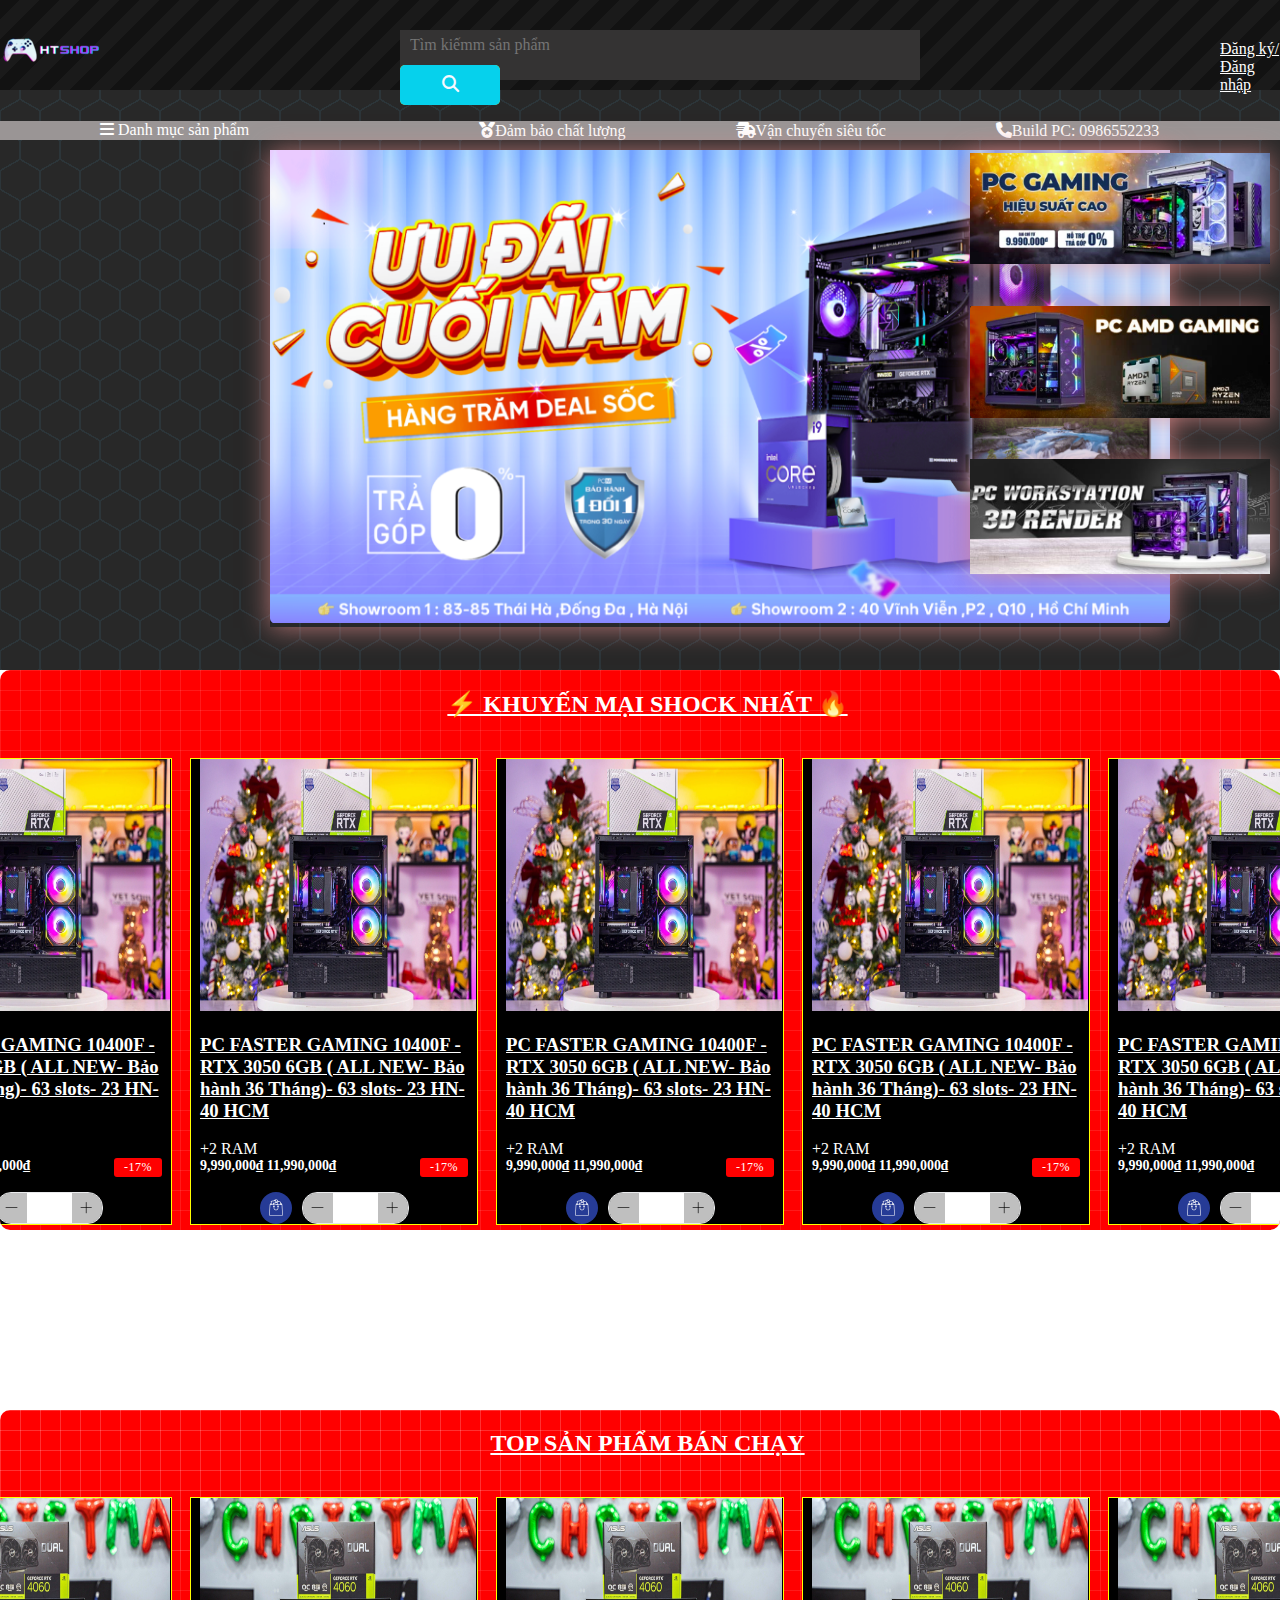
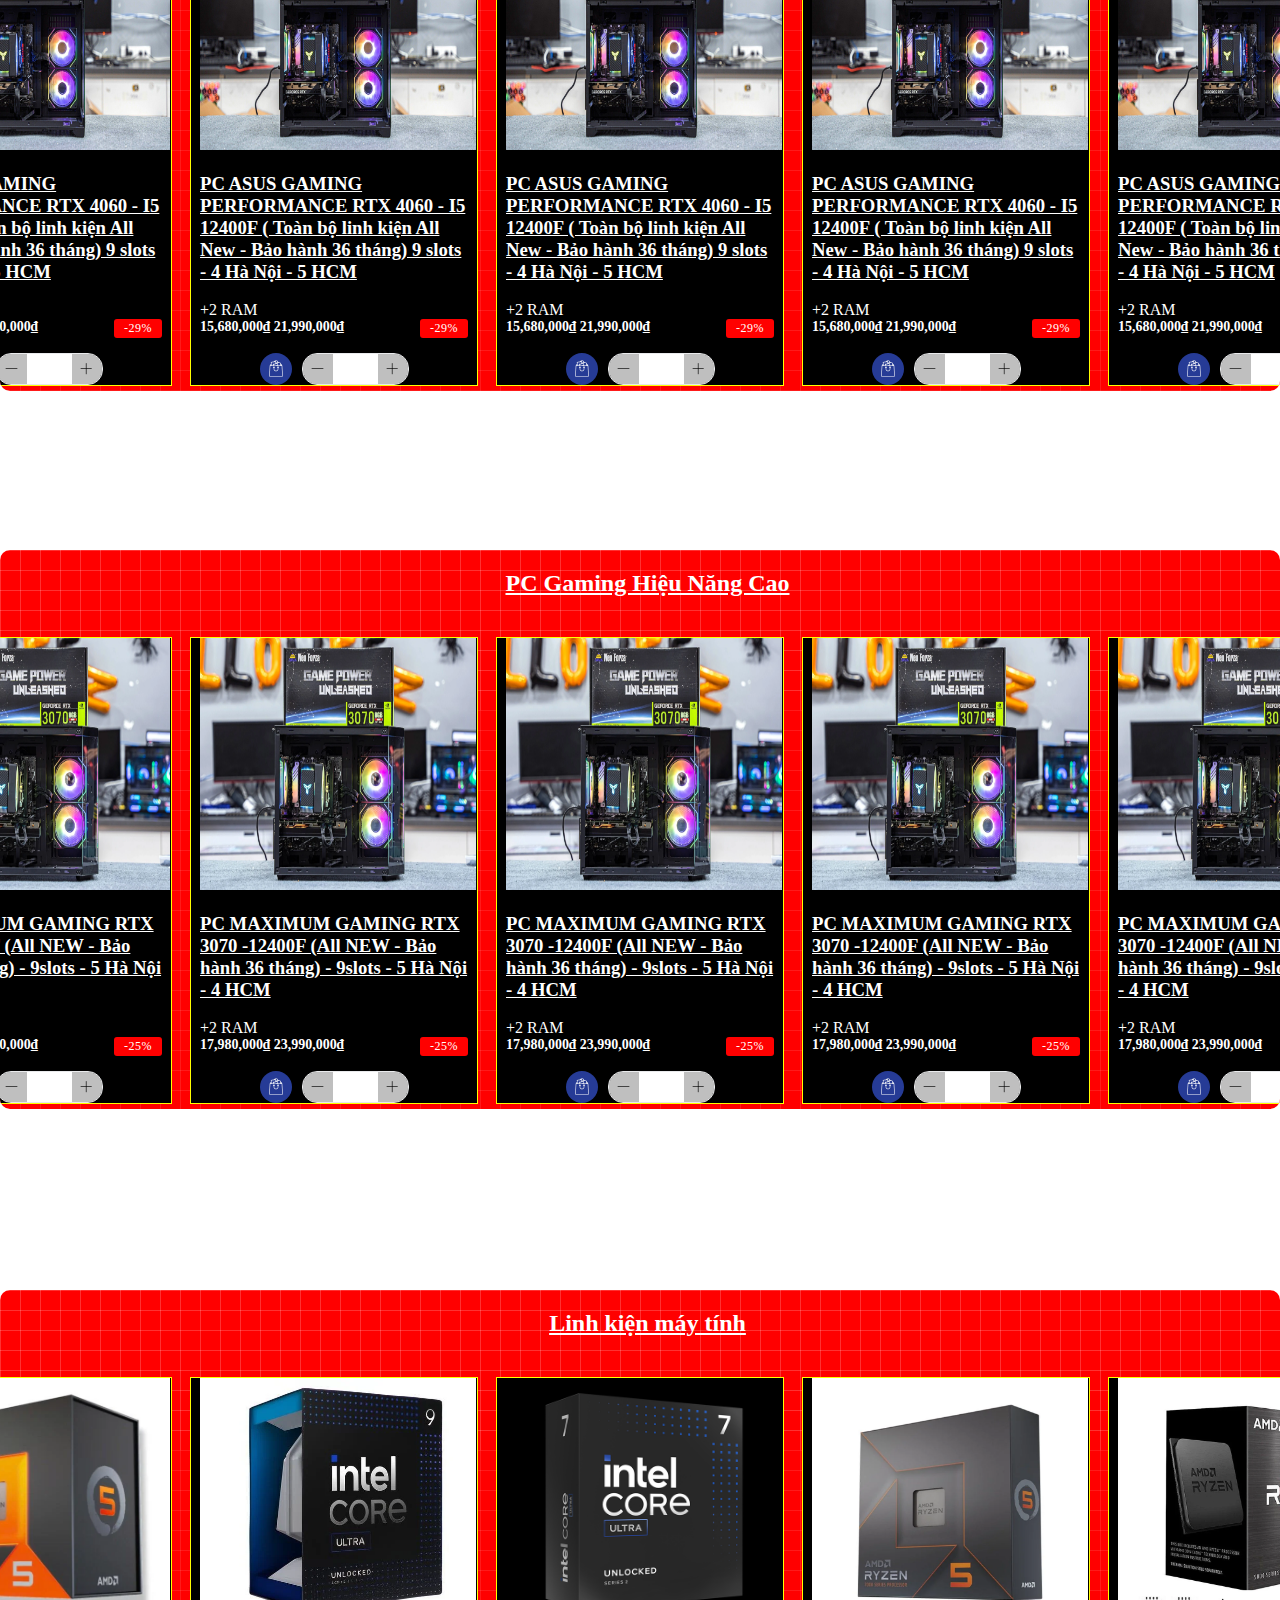
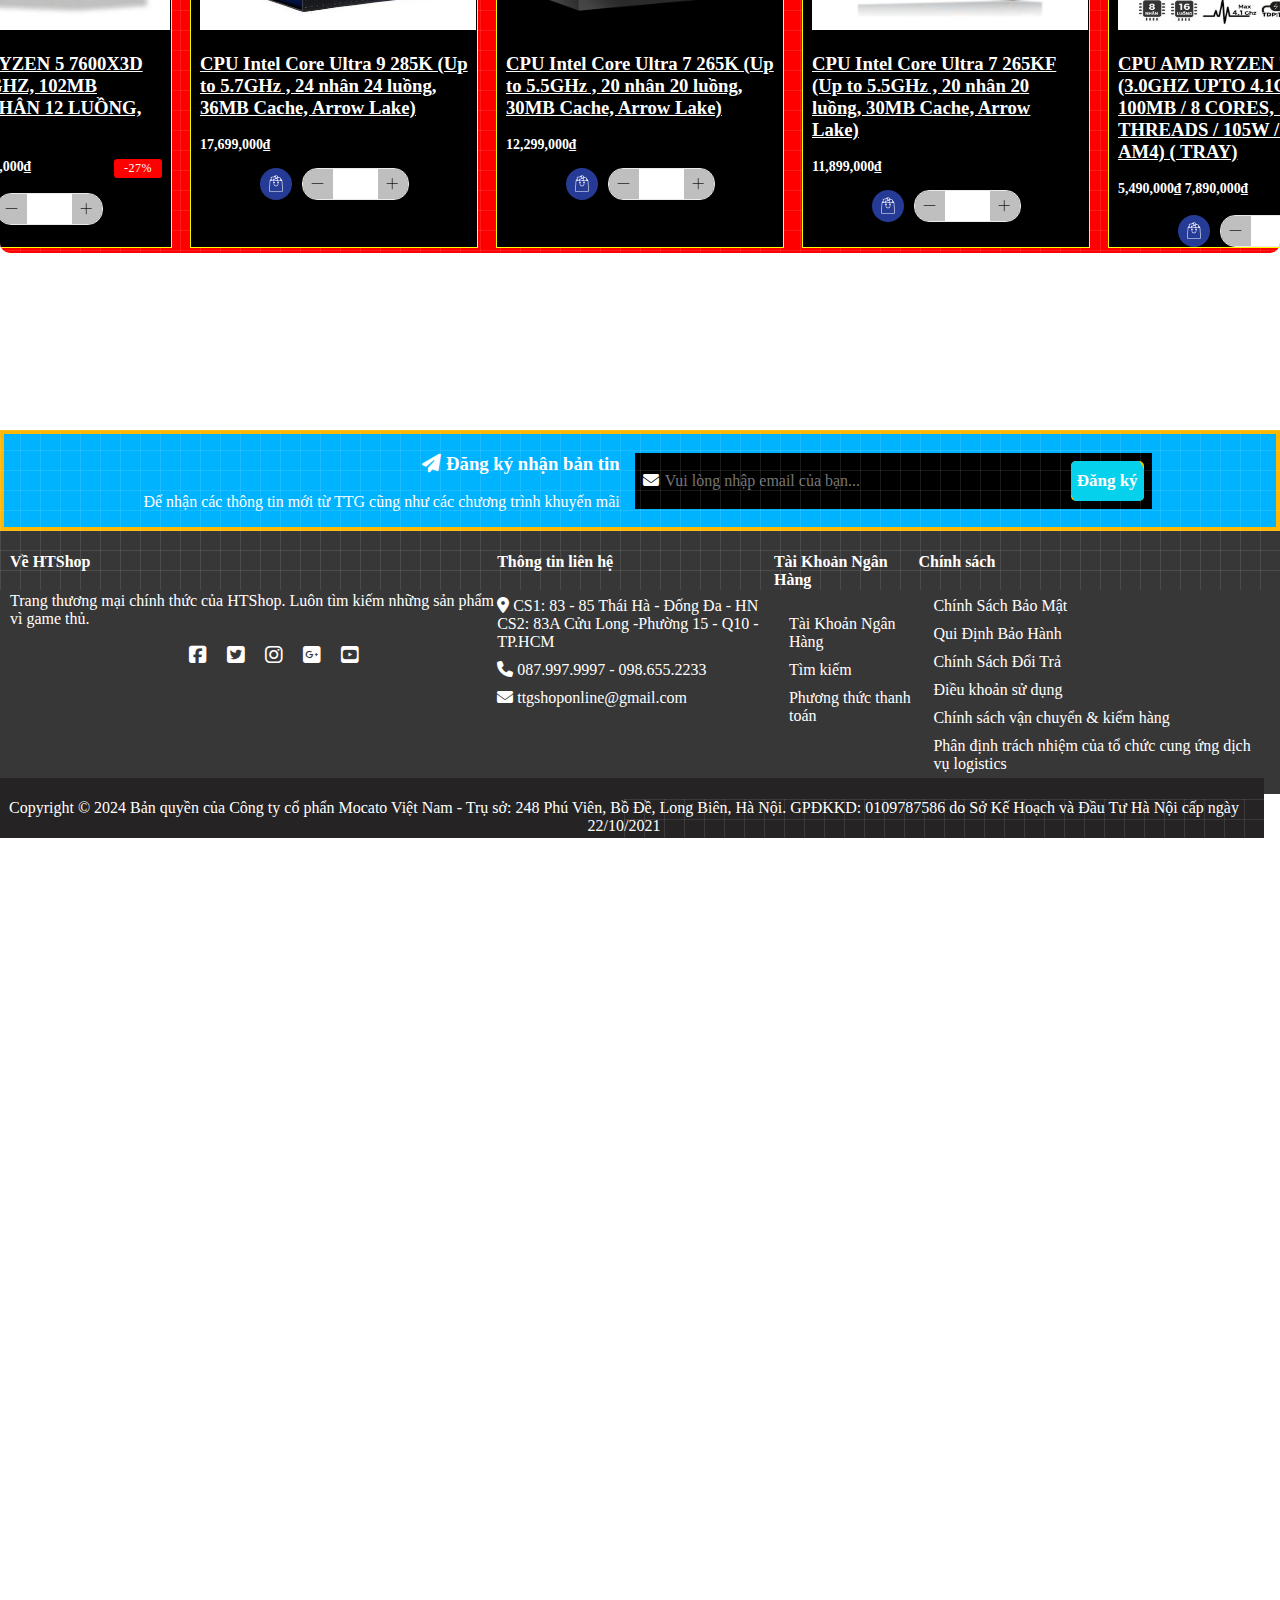
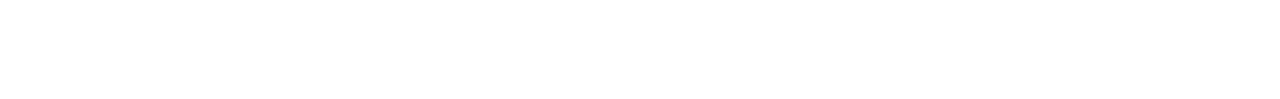
<file: index.html>
<!DOCTYPE html>
<html lang="en">
  <head>
    <meta charset="UTF-8" />
    <meta name="viewport" content="width=device-width, initial-scale=1.0" />
    <title>Document</title>
    <link
      rel="stylesheet"
      href="https://cdnjs.cloudflare.com/ajax/libs/font-awesome/6.7.2/css/all.min.css"
      integrity="sha512-Evv84Mr4kqVGRNSgIGL/F/aIDqQb7xQ2vcrdIwxfjThSH8CSR7PBEakCr51Ck+w+/U6swU2Im1vVX0SVk9ABhg=="
      crossorigin="anonymous"
      referrerpolicy="no-referrer"
    />
    <link href="css/trungbay.css" rel="stylesheet" />
    <link href="css/sanpham.css" rel="stylesheet" />
    <link rel="stylesheet" href="css/logo.css" type="text/css">
    <link rel="stylesheet" href="css/danhmuc.css" type="text/css">
    <link rel="stylesheet" href="css/footer.css" type="text/css">
    <meta name="viewport" content="width=device-width, initial-scale=1.0">

  </head>
  <body >
    
      
        
        
            <header>
            <div id="container1">
              <div id="floor1">
                  <div id="logoht">
                    <a href="index.html">
                      <img src="Images/HT2_preview_rev_100x100.png" alt="HTshop" />
                    </a>
                  </div>
                  <form action="search" method="post">
                  <div id="timkiem">
                    <form action="search">
                      <input
                        required=""
                        type="text"
                        name="type"
                        maxlength="40"
                        autocomplete="off"
                        size="50"
                        placeholder="Tìm kiếmm sản phẩm"
                       
                      />
                      <button type="submit">
                        <i class="fa-solid fa-magnifying-glass"></i>
                      </button>
                  </div>
              </form>
          
                    <div id="dkdn">
                        <a href="dangky.html"> Đăng ký/Đăng nhập</a>
                      </div>
              </div>
          </div>
        </header>
            

            <div id="floor2">
               <div id="floor2_1">
                <div id="danhmucsanpham"><i class="fa-solid fa-bars"></i>
                   <span>Danh mục sản phẩm</span>
                </div>
                <div id="main1">
                    <ul id="main1_1">
                      <li class="item">
                        <a href="#" title="PC Gaming- Máy tính chơi game">
                          PC Gaming- Máy tính chơi game
                        </a>
                      </li>
                      <li class="item">
                        <a href="#" title="PC VĂN PHÒNG"> PC VĂN PHÒNG </a>
                      </li>
                    
                    <li class="item">
                      <a href="#" title="PC AMD GAMING"> PC AMD GAMING </a>
                    </li>
  
                    <li class="itemsub">
                      <a href="/" title="Linh kiện máy tính">
                        Linh kiện máy tính<i class="fa-solid fa-angle-right"></i>
                      </a>
                      <div class="dropdown_menu">
                        <div class="dropdown_menu2">
                          <div class="item1">
                            <h3>
                              <a href="/collections/cpu" title="CPU">CPU</a>
                            </h3>
                            <ul class="has_submenu"></ul>
                          </div>
  
                          <div class="item1">
                            <h3>
                              <a href="/collections/mainboard-1" title="Mainboard"
                                >Mainboard</a
                              >
                            </h3>
                            <ul class="has_submenu"></ul>
                          </div>
  
                          <div class="item1">
                            <h3>
                              <a href="/collections/ram" title="RAM">RAM</a>
                            </h3>
                            <ul class="has_submenu"></ul>
                          </div>
  
                          <div class="item1">
                            <h3>
                              <a href="/collections/card-hoa-moi" title="VGA Mới"
                                >VGA Mới</a
                              >
                            </h3>
                            <ul class="has_submenu"></ul>
                          </div>
  
                          <div class="item1">
                            <h3>
                              <a
                                href="/collections/o-cung-ssd-hdd"
                                title="SSD/HDD"
                                >SSD/HDD</a
                              >
                            </h3>
                            <ul class="has_submenu"></ul>
                          </div>
  
                          <div class="item1">
                            <h3>
                              <a href="/collections/tan-nhiet" title="Tản nhiệt"
                                >Tản nhiệt</a
                              >
                            </h3>
                            <ul class="has_submenu"></ul>
                          </div>
  
                          <div class="item1">
                            <h3>
                              <a href="/collections/nguon" title="Nguồn (PSU)"
                                >Nguồn (PSU)</a
                              >
                            </h3>
                            <ul class="has_submenu"></ul>
                          </div>
  
                          <div class="item1">
                            <h3>
                              <a href="/collections/vo-case" title="Vỏ Case"
                                >Vỏ Case</a>
                            </h3>
                            <ul class="has_submenu"></ul>
                          </div>
                        </div>
                      </div>
                    </li>
  
                    <li class="item">
                      <a href="/collections/man-hinh-may-tinh" title="Màn hình">
                        Màn hình
                      </a>
                    </li>
                  </ul>
                  </div>
                </div>

                <div id="floor2_2">
                    <div>
                      <ul>
                        <li class="box-item">
                          <div class="box-icon">
                            <i
                              class="fa-solid fa-medal"
                              alt="Đảm bảo chất lượng"
                            ></i>
                          </div>
                          <div class="box-text">Đảm bảo chất lượng</div>
                        </li>
                        <li class="box-item">
                          <div class="box-icon">
                            <i
                              class="fa-solid fa-truck-fast"
                              alt="Vận chuyển siêu tốc"
                            ></i>
                          </div>
                          <div class="box-text">Vận chuyển siêu tốc</div>
                        </li>
                        <li class="box-item">
                          <div class="box-icon">
                            <i
                              class="fa-solid fa-phone"
                              alt="Build PC: 0986552233"
                            ></i>
                          </div>
                          <div class="box-text">Build PC: 0986552233</div>
                        </li>
                      </ul>
                    </div>
                  </div>
                  <script src="js/danhmuc.js"></script>

                <div id="contentimg">
                  <div id="floor2_3">
                    <div>
                      <div class="floor2_3_1">
                        <a href="#">
                          <picture>
                            <img src="Images/image1.png">
                          </picture>
                        </a>
                      </div>
                    </div>
                  </div>
                  <div id="floor2_4">
                    <div>
                      <div class="floor2_4_1">
                        <a href="#">
                          <picture>
                            <img src="Images/image2.png">
                          </picture>
                        </a>
                      </div>
                    </div>
                  </div>
                  <div id="floor2_5">
                    <div>
                      <div class="floor2_4_1">
                        <a href="#">
                          <picture>
                            <img src="Images/image3.png">
                          </picture>
                        </a>
                      </div>
                    </div>
                  </div>
                  <div id="floor2_6">
                    <div>
                      <div class="floor2_4_1">
                        <a href="#">
                          <picture>
                            <img src="Images/image4.png">
                          </picture>
                        </a>
                      </div>
                    </div>
                  </div>
                </div>
            </div>
           
             
           
            
         
     
    <section id="mainsection">
      <section class="trungbay1">
        <div class="container container-pd-parent">
          <div class="wrapper-content row-mg-parent">
            <div class="box-listpord">
              <div class="tieumuc">
                  <h2 class="hTitle"><a href="/collections/san-pham-khuyen-mai">⚡️ KHUYẾN MẠI SHOCK NHẤT 🔥</a></h2>
              </div>
              <div class="noitrungbay">
                <div class="owl-stage-outer">
                  <div class="owl-stage" style="transform: translate3d(0px, 0px, 0px); transition: all; width: 2412px;">
               <div class="owl-item active" style="width: 286px;"><div class="product-loop" data-id="1128970177">
                    <div class="boxtrungbay" style="width: 268px">
                      <div class="inboxtrungbay">
                        <div class="anhtrungbay">
                          <a href="sanpham.html"><img src="Images/1.webp" /></a>
                        </div>
                        <div class="noidunganhtrungbay">
                          <h3>
                            <a
                              href="sanpham.html"
                              class="quickview-product"
                              data-handle="/products/pc-faster-gaming-10400f-rtx-3050-6gb-all-new-bao-hanh-36-thang"
                              >PC FASTER GAMING 10400F - RTX 3050 6GB ( ALL NEW-
                              Bảo hành 36 Tháng)- 63 slots- 23 HN- 40 HCM</a
                            >
                          </h3>
                          <div class="proloop--variant">
                            <span>+2 RAM</span>
                          </div>
                          <div class="proloop--price on-sale d-flex">
                            <div class="price-box">
                              <span class="price">9,990,000₫</span>
  
                              <span class="price-del">11,990,000₫</span>
                            </div>
  
                            <span class="pro-sale">-17%</span>
                          </div>
                          <div class="actions-boxqty d-flex">
                            <div class="actions-icon">
                              
                              <span
                                class="btnico"
                                onclick="HRT.All.addCartProdItem('1128970177')"
                                title="Thêm vào giỏ"
                              >
                                <svg
                                  viewBox="0 0 512 512"
                                  xmlns="http://www.w3.org/2000/svg"
                                >
                                  <g transform="translate(0 512) scale(.1 -.1)">
                                    <path
                                      d="m2371 5100c-150-40-306-141-387-248l-35-48-492-58c-271-32-501-63-512-69-31-16-44-39-45-75 0-32 54-516 64-573 5-25 3-27-44-31-27-3-56-11-65-18s-78-117-155-245l-139-232-86-1660c-47-913-85-1692-85-1730 0-60 3-73 23-91l23-22h2125 2126l21 23c18 19 22 35 22 92 0 37-38 815-85 1728l-86 1660-139 232c-77 128-147 238-156 246-11 9-49 15-106 18-86 3-90 4-84 25 3 11 18 74 33 138 29 128 26 152-19 182-13 8-190 54-393 101-204 47-380 90-391 94-14 6-24 22-28 45-11 60-92 208-153 281-76 91-209 181-324 220-73 25-102 29-219 32-111 2-148-1-209-17zm318-176c139-34 279-140 353-265 21-34 36-64 34-66s-51 8-110 22c-113 28-152 27-180-4-8-9-34-96-56-192-23-95-43-182-46-191-4-14-72-44-80-35-1 1-19 139-39 306-19 167-40 311-44 320-21 39-55 45-163 33-56-7-103-10-106-7-8 8 127 68 183 81 72 18 178 17 254-2zm-329-258c0-2 14-117 30-256 17-139 27-256 23-260s-190-51-413-104c-308-74-410-102-427-118-31-29-30-70 7-220 17-67 30-128 30-135 0-10-45-13-203-13h-203l-56 478c-31 262-56 478-55 478 1 1 283 36 627 77s628 75 633 76c4 0 7-1 7-3zm1105-357c242-56 444-105 449-110 6-5-20-134-64-324l-74-315h-246-246l-82 343c-72 301-85 345-107 365-31 26-65 28-147 6-33-8-61-14-63-12-1 2 7 42 18 89l20 86 51-13c28-7 249-58 491-115zm-495-226c0-5 27-120 60-257 33-136 60-252 60-257s-276-9-643-9h-642l-28 117c-15 64-26 117-24 119 2 1 1194 291 1210 293 4 0 7-2 7-6zm-1980-282c0-9 14-119 25-203l5-38h-100c-55 0-100 3-100 6 0 18 145 244 156 244 8 0 14-4 14-9zm3239-110c39-66 71-122 71-125s-74-6-165-6-165 3-165 8c0 4 12 60 27 125l27 117h67 66l72-119zm155-373c3-35 40-733 81-1553s76-1511 78-1537l4-48h-1987-1987l4 48c2 26 37 717 78 1537s78 1518 81 1553l6 62h1818 1818l6-62z"
                                    ></path>
                                    <path
                                      d="m1850 3209c-168-32-260-248-169-395 24-39 82-92 114-104 23-9 23-10 27-242 4-223 5-236 32-313 85-248 285-432 534-492 88-21 256-21 344 0 249 60 449 244 534 492 27 77 28 90 32 312l4 233 34 16c42 20 101 85 121 133 24 55 21 159-6 214-26 53-87 112-140 134-46 20-156 20-202 0-199-83-215-381-26-479l39-19-4-207c-5-237-17-291-88-400-225-349-715-349-940 0-71 109-83 164-88 400l-4 207 39 19c85 44 132 127 133 232 0 175-145 292-320 259z"
                                    ></path>
                                  </g>
                                </svg>
                              </span>
                            </div>
                            <div class="actions-wrapqty d-flex">
                              <button
                                class="qty-btn proloop-minus"
                                onclick="HRT.All.minusQtyProdItem('1128970177')"
                              >
                                <svg
                                  width="18"
                                  height="18"
                                  viewBox="0 0 20 20"
                                  xmlns="http://www.w3.org/2000/svg"
                                >
                                  <rect height="1" width="18" y="9" x="1"></rect>
                                </svg>
                              </button>
                              <input
                                class="proloop-value"
                                type="text"
                                readonly=""
                                name="proloop-quantity"
                                value=""
                              />
                              <button
                                class="qty-btn proloop-plus"
                                onclick="HRT.All.plusQtyProdItem('1128970177')"
                              >
                                <svg
                                  width="18"
                                  height="18"
                                  viewBox="0 0 20 20"
                                  xmlns="http://www.w3.org/2000/svg"
                                >
                                  <rect x="9" y="1" width="1" height="17"></rect>
                                  <rect x="1" y="9" width="17" height="1"></rect>
                                </svg>
                              </button>
                            </div>
                          </div>
                        </div>
                      </div>
                    </div>
                  </div>
                </div>
                <div class="owl-item active" style="width: 286px;"><div class="product-loop" data-id="1128970177">
                  <div class="boxtrungbay" style="width: 268px">
                    <div class="inboxtrungbay">
                      <div class="anhtrungbay">
                        <a href="sanpham.html"><img src="Images/1.webp" /></a>
                      </div>
                      <div class="noidunganhtrungbay">
                        <h3>
                          <a
                            href="sanpham.html"
                            class="quickview-product"
                            data-handle="/products/pc-faster-gaming-10400f-rtx-3050-6gb-all-new-bao-hanh-36-thang"
                            >PC FASTER GAMING 10400F - RTX 3050 6GB ( ALL NEW-
                            Bảo hành 36 Tháng)- 63 slots- 23 HN- 40 HCM</a
                          >
                        </h3>
                        <div class="proloop--variant">
                          <span>+2 RAM</span>
                        </div>
                        <div class="proloop--price on-sale d-flex">
                          <div class="price-box">
                            <span class="price">9,990,000₫</span>
  
                            <span class="price-del">11,990,000₫</span>
                          </div>
  
                          <span class="pro-sale">-17%</span>
                        </div>
                        <div class="actions-boxqty d-flex">
                          <div class="actions-icon">
                            <span
                              class="btnico"
                              onclick="HRT.All.addCartProdItem('1128970177')"
                              title="Thêm vào giỏ"
                            >
                              <svg
                                viewBox="0 0 512 512"
                                xmlns="http://www.w3.org/2000/svg"
                              >
                                <g transform="translate(0 512) scale(.1 -.1)">
                                  <path
                                    d="m2371 5100c-150-40-306-141-387-248l-35-48-492-58c-271-32-501-63-512-69-31-16-44-39-45-75 0-32 54-516 64-573 5-25 3-27-44-31-27-3-56-11-65-18s-78-117-155-245l-139-232-86-1660c-47-913-85-1692-85-1730 0-60 3-73 23-91l23-22h2125 2126l21 23c18 19 22 35 22 92 0 37-38 815-85 1728l-86 1660-139 232c-77 128-147 238-156 246-11 9-49 15-106 18-86 3-90 4-84 25 3 11 18 74 33 138 29 128 26 152-19 182-13 8-190 54-393 101-204 47-380 90-391 94-14 6-24 22-28 45-11 60-92 208-153 281-76 91-209 181-324 220-73 25-102 29-219 32-111 2-148-1-209-17zm318-176c139-34 279-140 353-265 21-34 36-64 34-66s-51 8-110 22c-113 28-152 27-180-4-8-9-34-96-56-192-23-95-43-182-46-191-4-14-72-44-80-35-1 1-19 139-39 306-19 167-40 311-44 320-21 39-55 45-163 33-56-7-103-10-106-7-8 8 127 68 183 81 72 18 178 17 254-2zm-329-258c0-2 14-117 30-256 17-139 27-256 23-260s-190-51-413-104c-308-74-410-102-427-118-31-29-30-70 7-220 17-67 30-128 30-135 0-10-45-13-203-13h-203l-56 478c-31 262-56 478-55 478 1 1 283 36 627 77s628 75 633 76c4 0 7-1 7-3zm1105-357c242-56 444-105 449-110 6-5-20-134-64-324l-74-315h-246-246l-82 343c-72 301-85 345-107 365-31 26-65 28-147 6-33-8-61-14-63-12-1 2 7 42 18 89l20 86 51-13c28-7 249-58 491-115zm-495-226c0-5 27-120 60-257 33-136 60-252 60-257s-276-9-643-9h-642l-28 117c-15 64-26 117-24 119 2 1 1194 291 1210 293 4 0 7-2 7-6zm-1980-282c0-9 14-119 25-203l5-38h-100c-55 0-100 3-100 6 0 18 145 244 156 244 8 0 14-4 14-9zm3239-110c39-66 71-122 71-125s-74-6-165-6-165 3-165 8c0 4 12 60 27 125l27 117h67 66l72-119zm155-373c3-35 40-733 81-1553s76-1511 78-1537l4-48h-1987-1987l4 48c2 26 37 717 78 1537s78 1518 81 1553l6 62h1818 1818l6-62z"
                                  ></path>
                                  <path
                                    d="m1850 3209c-168-32-260-248-169-395 24-39 82-92 114-104 23-9 23-10 27-242 4-223 5-236 32-313 85-248 285-432 534-492 88-21 256-21 344 0 249 60 449 244 534 492 27 77 28 90 32 312l4 233 34 16c42 20 101 85 121 133 24 55 21 159-6 214-26 53-87 112-140 134-46 20-156 20-202 0-199-83-215-381-26-479l39-19-4-207c-5-237-17-291-88-400-225-349-715-349-940 0-71 109-83 164-88 400l-4 207 39 19c85 44 132 127 133 232 0 175-145 292-320 259z"
                                  ></path>
                                </g>
                              </svg>
                            </span>
                          </div>
                          <div class="actions-wrapqty d-flex">
                            <button
                              class="qty-btn proloop-minus"
                              onclick="HRT.All.minusQtyProdItem('1128970177')"
                            >
                              <svg
                                width="18"
                                height="18"
                                viewBox="0 0 20 20"
                                xmlns="http://www.w3.org/2000/svg"
                              >
                                <rect height="1" width="18" y="9" x="1"></rect>
                              </svg>
                            </button>
                            <input
                              class="proloop-value"
                              type="text"
                              readonly=""
                              name="proloop-quantity"
                              value=""
                            />
                            <button
                              class="qty-btn proloop-plus"
                              onclick="HRT.All.plusQtyProdItem('1128970177')"
                            >
                              <svg
                                width="18"
                                height="18"
                                viewBox="0 0 20 20"
                                xmlns="http://www.w3.org/2000/svg"
                              >
                                <rect x="9" y="1" width="1" height="17"></rect>
                                <rect x="1" y="9" width="17" height="1"></rect>
                              </svg>
                            </button>
                          </div>
                        </div>
                      </div>
                    </div>
                  </div>
                </div>
              </div>
              <div class="owl-item active" style="width: 286px;"><div class="product-loop" data-id="1128970177">
                  <div class="boxtrungbay" style="width: 268px">
                    <div class="inboxtrungbay">
                      <div class="anhtrungbay">
                        <a href="sanpham.html"><img src="Images/1.webp" /></a>
                      </div>
                      <div class="noidunganhtrungbay">
                        <h3>
                          <a
                            href="sanpham.html"
                            class="quickview-product"
                            data-handle="/products/pc-faster-gaming-10400f-rtx-3050-6gb-all-new-bao-hanh-36-thang"
                            >PC FASTER GAMING 10400F - RTX 3050 6GB ( ALL NEW-
                            Bảo hành 36 Tháng)- 63 slots- 23 HN- 40 HCM</a
                          >
                        </h3>
                        <div class="proloop--variant">
                          <span>+2 RAM</span>
                        </div>
                        <div class="proloop--price on-sale d-flex">
                          <div class="price-box">
                            <span class="price">9,990,000₫</span>
  
                            <span class="price-del">11,990,000₫</span>
                          </div>
  
                          <span class="pro-sale">-17%</span>
                        </div>
                        <div class="actions-boxqty d-flex">
                          <div class="actions-icon">
                            <span
                              class="btnico"
                              onclick="HRT.All.addCartProdItem('1128970177')"
                              title="Thêm vào giỏ"
                            >
                              <svg
                                viewBox="0 0 512 512"
                                xmlns="http://www.w3.org/2000/svg"
                              >
                                <g transform="translate(0 512) scale(.1 -.1)">
                                  <path
                                    d="m2371 5100c-150-40-306-141-387-248l-35-48-492-58c-271-32-501-63-512-69-31-16-44-39-45-75 0-32 54-516 64-573 5-25 3-27-44-31-27-3-56-11-65-18s-78-117-155-245l-139-232-86-1660c-47-913-85-1692-85-1730 0-60 3-73 23-91l23-22h2125 2126l21 23c18 19 22 35 22 92 0 37-38 815-85 1728l-86 1660-139 232c-77 128-147 238-156 246-11 9-49 15-106 18-86 3-90 4-84 25 3 11 18 74 33 138 29 128 26 152-19 182-13 8-190 54-393 101-204 47-380 90-391 94-14 6-24 22-28 45-11 60-92 208-153 281-76 91-209 181-324 220-73 25-102 29-219 32-111 2-148-1-209-17zm318-176c139-34 279-140 353-265 21-34 36-64 34-66s-51 8-110 22c-113 28-152 27-180-4-8-9-34-96-56-192-23-95-43-182-46-191-4-14-72-44-80-35-1 1-19 139-39 306-19 167-40 311-44 320-21 39-55 45-163 33-56-7-103-10-106-7-8 8 127 68 183 81 72 18 178 17 254-2zm-329-258c0-2 14-117 30-256 17-139 27-256 23-260s-190-51-413-104c-308-74-410-102-427-118-31-29-30-70 7-220 17-67 30-128 30-135 0-10-45-13-203-13h-203l-56 478c-31 262-56 478-55 478 1 1 283 36 627 77s628 75 633 76c4 0 7-1 7-3zm1105-357c242-56 444-105 449-110 6-5-20-134-64-324l-74-315h-246-246l-82 343c-72 301-85 345-107 365-31 26-65 28-147 6-33-8-61-14-63-12-1 2 7 42 18 89l20 86 51-13c28-7 249-58 491-115zm-495-226c0-5 27-120 60-257 33-136 60-252 60-257s-276-9-643-9h-642l-28 117c-15 64-26 117-24 119 2 1 1194 291 1210 293 4 0 7-2 7-6zm-1980-282c0-9 14-119 25-203l5-38h-100c-55 0-100 3-100 6 0 18 145 244 156 244 8 0 14-4 14-9zm3239-110c39-66 71-122 71-125s-74-6-165-6-165 3-165 8c0 4 12 60 27 125l27 117h67 66l72-119zm155-373c3-35 40-733 81-1553s76-1511 78-1537l4-48h-1987-1987l4 48c2 26 37 717 78 1537s78 1518 81 1553l6 62h1818 1818l6-62z"
                                  ></path>
                                  <path
                                    d="m1850 3209c-168-32-260-248-169-395 24-39 82-92 114-104 23-9 23-10 27-242 4-223 5-236 32-313 85-248 285-432 534-492 88-21 256-21 344 0 249 60 449 244 534 492 27 77 28 90 32 312l4 233 34 16c42 20 101 85 121 133 24 55 21 159-6 214-26 53-87 112-140 134-46 20-156 20-202 0-199-83-215-381-26-479l39-19-4-207c-5-237-17-291-88-400-225-349-715-349-940 0-71 109-83 164-88 400l-4 207 39 19c85 44 132 127 133 232 0 175-145 292-320 259z"
                                  ></path>
                                </g>
                              </svg>
                            </span>
                          </div>
                          <div class="actions-wrapqty d-flex">
                            <button
                              class="qty-btn proloop-minus"
                              onclick="HRT.All.minusQtyProdItem('1128970177')"
                            >
                              <svg
                                width="18"
                                height="18"
                                viewBox="0 0 20 20"
                                xmlns="http://www.w3.org/2000/svg"
                              >
                                <rect height="1" width="18" y="9" x="1"></rect>
                              </svg>
                            </button>
                            <input
                              class="proloop-value"
                              type="text"
                              readonly=""
                              name="proloop-quantity"
                              value=""
                            />
                            <button
                              class="qty-btn proloop-plus"
                              onclick="HRT.All.plusQtyProdItem('1128970177')"
                            >
                              <svg
                                width="18"
                                height="18"
                                viewBox="0 0 20 20"
                                xmlns="http://www.w3.org/2000/svg"
                              >
                                <rect x="9" y="1" width="1" height="17"></rect>
                                <rect x="1" y="9" width="17" height="1"></rect>
                              </svg>
                            </button>
                          </div>
                        </div>
                      </div>
                    </div>
                  </div>
                </div>
              </div>
              <div class="owl-item active" style="width: 286px;"><div class="product-loop" data-id="1128970177">
                  <div class="boxtrungbay" style="width: 268px">
                    <div class="inboxtrungbay">
                      <div class="anhtrungbay">
                        <a href="sanpham.html"><img src="Images/1.webp" /></a>
                      </div>
                      <div class="noidunganhtrungbay">
                        <h3>
                          <a
                            href="sanpham.html"
                            class="quickview-product"
                            data-handle="/products/pc-faster-gaming-10400f-rtx-3050-6gb-all-new-bao-hanh-36-thang"
                            >PC FASTER GAMING 10400F - RTX 3050 6GB ( ALL NEW-
                            Bảo hành 36 Tháng)- 63 slots- 23 HN- 40 HCM</a
                          >
                        </h3>
                        <div class="proloop--variant">
                          <span>+2 RAM</span>
                        </div>
                        <div class="proloop--price on-sale d-flex">
                          <div class="price-box">
                            <span class="price">9,990,000₫</span>
  
                            <span class="price-del">11,990,000₫</span>
                          </div>
  
                          <span class="pro-sale">-17%</span>
                        </div>
                        <div class="actions-boxqty d-flex">
                          <div class="actions-icon">
                            <span
                              class="btnico"
                              onclick="HRT.All.addCartProdItem('1128970177')"
                              title="Thêm vào giỏ"
                            >
                              <svg
                                viewBox="0 0 512 512"
                                xmlns="http://www.w3.org/2000/svg"
                              >
                                <g transform="translate(0 512) scale(.1 -.1)">
                                  <path
                                    d="m2371 5100c-150-40-306-141-387-248l-35-48-492-58c-271-32-501-63-512-69-31-16-44-39-45-75 0-32 54-516 64-573 5-25 3-27-44-31-27-3-56-11-65-18s-78-117-155-245l-139-232-86-1660c-47-913-85-1692-85-1730 0-60 3-73 23-91l23-22h2125 2126l21 23c18 19 22 35 22 92 0 37-38 815-85 1728l-86 1660-139 232c-77 128-147 238-156 246-11 9-49 15-106 18-86 3-90 4-84 25 3 11 18 74 33 138 29 128 26 152-19 182-13 8-190 54-393 101-204 47-380 90-391 94-14 6-24 22-28 45-11 60-92 208-153 281-76 91-209 181-324 220-73 25-102 29-219 32-111 2-148-1-209-17zm318-176c139-34 279-140 353-265 21-34 36-64 34-66s-51 8-110 22c-113 28-152 27-180-4-8-9-34-96-56-192-23-95-43-182-46-191-4-14-72-44-80-35-1 1-19 139-39 306-19 167-40 311-44 320-21 39-55 45-163 33-56-7-103-10-106-7-8 8 127 68 183 81 72 18 178 17 254-2zm-329-258c0-2 14-117 30-256 17-139 27-256 23-260s-190-51-413-104c-308-74-410-102-427-118-31-29-30-70 7-220 17-67 30-128 30-135 0-10-45-13-203-13h-203l-56 478c-31 262-56 478-55 478 1 1 283 36 627 77s628 75 633 76c4 0 7-1 7-3zm1105-357c242-56 444-105 449-110 6-5-20-134-64-324l-74-315h-246-246l-82 343c-72 301-85 345-107 365-31 26-65 28-147 6-33-8-61-14-63-12-1 2 7 42 18 89l20 86 51-13c28-7 249-58 491-115zm-495-226c0-5 27-120 60-257 33-136 60-252 60-257s-276-9-643-9h-642l-28 117c-15 64-26 117-24 119 2 1 1194 291 1210 293 4 0 7-2 7-6zm-1980-282c0-9 14-119 25-203l5-38h-100c-55 0-100 3-100 6 0 18 145 244 156 244 8 0 14-4 14-9zm3239-110c39-66 71-122 71-125s-74-6-165-6-165 3-165 8c0 4 12 60 27 125l27 117h67 66l72-119zm155-373c3-35 40-733 81-1553s76-1511 78-1537l4-48h-1987-1987l4 48c2 26 37 717 78 1537s78 1518 81 1553l6 62h1818 1818l6-62z"
                                  ></path>
                                  <path
                                    d="m1850 3209c-168-32-260-248-169-395 24-39 82-92 114-104 23-9 23-10 27-242 4-223 5-236 32-313 85-248 285-432 534-492 88-21 256-21 344 0 249 60 449 244 534 492 27 77 28 90 32 312l4 233 34 16c42 20 101 85 121 133 24 55 21 159-6 214-26 53-87 112-140 134-46 20-156 20-202 0-199-83-215-381-26-479l39-19-4-207c-5-237-17-291-88-400-225-349-715-349-940 0-71 109-83 164-88 400l-4 207 39 19c85 44 132 127 133 232 0 175-145 292-320 259z"
                                  ></path>
                                </g>
                              </svg>
                            </span>
                          </div>
                          <div class="actions-wrapqty d-flex">
                            <button
                              class="qty-btn proloop-minus"
                              onclick="HRT.All.minusQtyProdItem('1128970177')"
                            >
                              <svg
                                width="18"
                                height="18"
                                viewBox="0 0 20 20"
                                xmlns="http://www.w3.org/2000/svg"
                              >
                                <rect height="1" width="18" y="9" x="1"></rect>
                              </svg>
                            </button>
                            <input
                              class="proloop-value"
                              type="text"
                              readonly=""
                              name="proloop-quantity"
                              value=""
                            />
                            <button
                              class="qty-btn proloop-plus"
                              onclick="HRT.All.plusQtyProdItem('1128970177')"
                            >
                              <svg
                                width="18"
                                height="18"
                                viewBox="0 0 20 20"
                                xmlns="http://www.w3.org/2000/svg"
                              >
                                <rect x="9" y="1" width="1" height="17"></rect>
                                <rect x="1" y="9" width="17" height="1"></rect>
                              </svg>
                            </button>
                          </div>
                        </div>
                      </div>
                    </div>
                  </div>
                </div>
              </div>
              <div class="owl-item active" style="width: 286px;"><div class="product-loop" data-id="1128970177">
                  <div class="boxtrungbay" style="width: 268px">
                    <div class="inboxtrungbay">
                      <div class="anhtrungbay">
                        <a href="sanpham.html"><img src="Images/1.webp" /></a>
                      </div>
                      <div class="noidunganhtrungbay">
                        <h3>
                          <a
                            href="sanpham.html"
                            class="quickview-product"
                            data-handle="/products/pc-faster-gaming-10400f-rtx-3050-6gb-all-new-bao-hanh-36-thang"
                            >PC FASTER GAMING 10400F - RTX 3050 6GB ( ALL NEW-
                            Bảo hành 36 Tháng)- 63 slots- 23 HN- 40 HCM</a
                          >
                        </h3>
                        <div class="proloop--variant">
                          <span>+2 RAM</span>
                        </div>
                        <div class="proloop--price on-sale d-flex">
                          <div class="price-box">
                            <span class="price">9,990,000₫</span>
  
                            <span class="price-del">11,990,000₫</span>
                          </div>
  
                          <span class="pro-sale">-17%</span>
                        </div>
                        <div class="actions-boxqty d-flex">
                          <div class="actions-icon">
                            <span
                              class="btnico"
                              onclick="HRT.All.addCartProdItem('1128970177')"
                              title="Thêm vào giỏ"
                            >
                              <svg
                                viewBox="0 0 512 512"
                                xmlns="http://www.w3.org/2000/svg"
                              >
                                <g transform="translate(0 512) scale(.1 -.1)">
                                  <path
                                    d="m2371 5100c-150-40-306-141-387-248l-35-48-492-58c-271-32-501-63-512-69-31-16-44-39-45-75 0-32 54-516 64-573 5-25 3-27-44-31-27-3-56-11-65-18s-78-117-155-245l-139-232-86-1660c-47-913-85-1692-85-1730 0-60 3-73 23-91l23-22h2125 2126l21 23c18 19 22 35 22 92 0 37-38 815-85 1728l-86 1660-139 232c-77 128-147 238-156 246-11 9-49 15-106 18-86 3-90 4-84 25 3 11 18 74 33 138 29 128 26 152-19 182-13 8-190 54-393 101-204 47-380 90-391 94-14 6-24 22-28 45-11 60-92 208-153 281-76 91-209 181-324 220-73 25-102 29-219 32-111 2-148-1-209-17zm318-176c139-34 279-140 353-265 21-34 36-64 34-66s-51 8-110 22c-113 28-152 27-180-4-8-9-34-96-56-192-23-95-43-182-46-191-4-14-72-44-80-35-1 1-19 139-39 306-19 167-40 311-44 320-21 39-55 45-163 33-56-7-103-10-106-7-8 8 127 68 183 81 72 18 178 17 254-2zm-329-258c0-2 14-117 30-256 17-139 27-256 23-260s-190-51-413-104c-308-74-410-102-427-118-31-29-30-70 7-220 17-67 30-128 30-135 0-10-45-13-203-13h-203l-56 478c-31 262-56 478-55 478 1 1 283 36 627 77s628 75 633 76c4 0 7-1 7-3zm1105-357c242-56 444-105 449-110 6-5-20-134-64-324l-74-315h-246-246l-82 343c-72 301-85 345-107 365-31 26-65 28-147 6-33-8-61-14-63-12-1 2 7 42 18 89l20 86 51-13c28-7 249-58 491-115zm-495-226c0-5 27-120 60-257 33-136 60-252 60-257s-276-9-643-9h-642l-28 117c-15 64-26 117-24 119 2 1 1194 291 1210 293 4 0 7-2 7-6zm-1980-282c0-9 14-119 25-203l5-38h-100c-55 0-100 3-100 6 0 18 145 244 156 244 8 0 14-4 14-9zm3239-110c39-66 71-122 71-125s-74-6-165-6-165 3-165 8c0 4 12 60 27 125l27 117h67 66l72-119zm155-373c3-35 40-733 81-1553s76-1511 78-1537l4-48h-1987-1987l4 48c2 26 37 717 78 1537s78 1518 81 1553l6 62h1818 1818l6-62z"
                                  ></path>
                                  <path
                                    d="m1850 3209c-168-32-260-248-169-395 24-39 82-92 114-104 23-9 23-10 27-242 4-223 5-236 32-313 85-248 285-432 534-492 88-21 256-21 344 0 249 60 449 244 534 492 27 77 28 90 32 312l4 233 34 16c42 20 101 85 121 133 24 55 21 159-6 214-26 53-87 112-140 134-46 20-156 20-202 0-199-83-215-381-26-479l39-19-4-207c-5-237-17-291-88-400-225-349-715-349-940 0-71 109-83 164-88 400l-4 207 39 19c85 44 132 127 133 232 0 175-145 292-320 259z"
                                  ></path>
                                </g>
                              </svg>
                            </span>
                          </div>
                          <div class="actions-wrapqty d-flex">
                            <button
                              class="qty-btn proloop-minus"
                              onclick="HRT.All.minusQtyProdItem('1128970177')"
                            >
                              <svg
                                width="18"
                                height="18"
                                viewBox="0 0 20 20"
                                xmlns="http://www.w3.org/2000/svg"
                              >
                                <rect height="1" width="18" y="9" x="1"></rect>
                              </svg>
                            </button>
                            <input
                              class="proloop-value"
                              type="text"
                              readonly=""
                              name="proloop-quantity"
                              value=""
                            />
                            <button
                              class="qty-btn proloop-plus"
                              onclick="HRT.All.plusQtyProdItem('1128970177')"
                            >
                              <svg
                                width="18"
                                height="18"
                                viewBox="0 0 20 20"
                                xmlns="http://www.w3.org/2000/svg"
                              >
                                <rect x="9" y="1" width="1" height="17"></rect>
                                <rect x="1" y="9" width="17" height="1"></rect>
                              </svg>
                            </button>
                          </div>
                        </div>
                      </div>
                    </div>
                  </div>
                </div>
              </div>
              </div>
            </div>
          </div>
        </div>
      </section>
   
      <section class="trungbay1">
        <div class="container container-pd-parent">
          <div class="wrapper-content row-mg-parent">
            <div class="box-listpord">
              <div class="tieumuc">
                  <h2 class="hTitle"><a href="/collections/san-pham-khuyen-mai">TOP SẢN PHẨM BÁN CHẠY</a></h2>
              </div>
              <div class="noitrungbay">
                <div class="owl-stage-outer">
                  <div class="owl-stage" style="transform: translate3d(0px, 0px, 0px); transition: all; width: 2412px;">
               <div class="owl-item active" style="width: 286px;"><div class="product-loop" data-id="1128970177">
                    <div class="boxtrungbay" style="width: 268px">
                      <div class="inboxtrungbay">
                        <div class="anhtrungbay">
                          <a href="sanpham2.html"><img src="Images/trungbay2/1.jpg" /></a>
                        </div>
                        <div class="noidunganhtrungbay">
                          <h3>
                            <a
                              href="sanpham.html"
                              class="quickview-product"
                              data-handle="/products/pc-faster-gaming-10400f-rtx-3050-6gb-all-new-bao-hanh-36-thang"
                              >PC ASUS GAMING PERFORMANCE RTX 4060 - I5 12400F ( Toàn bộ linh kiện All New - Bảo hành 36 tháng) 9 slots - 4 Hà Nội - 5 HCM</a
                            >
                          </h3>
                          <div class="proloop--variant">
                            <span>+2 RAM</span>
                          </div>
                          <div class="proloop--price on-sale d-flex">
                            <div class="price-box">
                              <span class="price">
                                15,680,000₫</span>
  
                              <span class="price-del">21,990,000₫</span>
                            </div>
  
                            <span class="pro-sale">-29%</span>
                          </div>
                          <div class="actions-boxqty d-flex">
                            <div class="actions-icon">
                            
                              <span
                                class="btnico"
                                onclick="HRT.All.addCartProdItem('1128970177')"
                                title="Thêm vào giỏ"
                              >
                                <svg
                                  viewBox="0 0 512 512"
                                  xmlns="http://www.w3.org/2000/svg"
                                >
                                  <g transform="translate(0 512) scale(.1 -.1)">
                                    <path
                                      d="m2371 5100c-150-40-306-141-387-248l-35-48-492-58c-271-32-501-63-512-69-31-16-44-39-45-75 0-32 54-516 64-573 5-25 3-27-44-31-27-3-56-11-65-18s-78-117-155-245l-139-232-86-1660c-47-913-85-1692-85-1730 0-60 3-73 23-91l23-22h2125 2126l21 23c18 19 22 35 22 92 0 37-38 815-85 1728l-86 1660-139 232c-77 128-147 238-156 246-11 9-49 15-106 18-86 3-90 4-84 25 3 11 18 74 33 138 29 128 26 152-19 182-13 8-190 54-393 101-204 47-380 90-391 94-14 6-24 22-28 45-11 60-92 208-153 281-76 91-209 181-324 220-73 25-102 29-219 32-111 2-148-1-209-17zm318-176c139-34 279-140 353-265 21-34 36-64 34-66s-51 8-110 22c-113 28-152 27-180-4-8-9-34-96-56-192-23-95-43-182-46-191-4-14-72-44-80-35-1 1-19 139-39 306-19 167-40 311-44 320-21 39-55 45-163 33-56-7-103-10-106-7-8 8 127 68 183 81 72 18 178 17 254-2zm-329-258c0-2 14-117 30-256 17-139 27-256 23-260s-190-51-413-104c-308-74-410-102-427-118-31-29-30-70 7-220 17-67 30-128 30-135 0-10-45-13-203-13h-203l-56 478c-31 262-56 478-55 478 1 1 283 36 627 77s628 75 633 76c4 0 7-1 7-3zm1105-357c242-56 444-105 449-110 6-5-20-134-64-324l-74-315h-246-246l-82 343c-72 301-85 345-107 365-31 26-65 28-147 6-33-8-61-14-63-12-1 2 7 42 18 89l20 86 51-13c28-7 249-58 491-115zm-495-226c0-5 27-120 60-257 33-136 60-252 60-257s-276-9-643-9h-642l-28 117c-15 64-26 117-24 119 2 1 1194 291 1210 293 4 0 7-2 7-6zm-1980-282c0-9 14-119 25-203l5-38h-100c-55 0-100 3-100 6 0 18 145 244 156 244 8 0 14-4 14-9zm3239-110c39-66 71-122 71-125s-74-6-165-6-165 3-165 8c0 4 12 60 27 125l27 117h67 66l72-119zm155-373c3-35 40-733 81-1553s76-1511 78-1537l4-48h-1987-1987l4 48c2 26 37 717 78 1537s78 1518 81 1553l6 62h1818 1818l6-62z"
                                    ></path>
                                    <path
                                      d="m1850 3209c-168-32-260-248-169-395 24-39 82-92 114-104 23-9 23-10 27-242 4-223 5-236 32-313 85-248 285-432 534-492 88-21 256-21 344 0 249 60 449 244 534 492 27 77 28 90 32 312l4 233 34 16c42 20 101 85 121 133 24 55 21 159-6 214-26 53-87 112-140 134-46 20-156 20-202 0-199-83-215-381-26-479l39-19-4-207c-5-237-17-291-88-400-225-349-715-349-940 0-71 109-83 164-88 400l-4 207 39 19c85 44 132 127 133 232 0 175-145 292-320 259z"
                                    ></path>
                                  </g>
                                </svg>
                              </span>
                            </div>
                            <div class="actions-wrapqty d-flex">
                              <button
                                class="qty-btn proloop-minus"
                                onclick="HRT.All.minusQtyProdItem('1128970177')"
                              >
                                <svg
                                  width="18"
                                  height="18"
                                  viewBox="0 0 20 20"
                                  xmlns="http://www.w3.org/2000/svg"
                                >
                                  <rect height="1" width="18" y="9" x="1"></rect>
                                </svg>
                              </button>
                              <input
                                class="proloop-value"
                                type="text"
                                readonly=""
                                name="proloop-quantity"
                                value=""
                              />
                              <button
                                class="qty-btn proloop-plus"
                                onclick="HRT.All.plusQtyProdItem('1128970177')"
                              >
                                <svg
                                  width="18"
                                  height="18"
                                  viewBox="0 0 20 20"
                                  xmlns="http://www.w3.org/2000/svg"
                                >
                                  <rect x="9" y="1" width="1" height="17"></rect>
                                  <rect x="1" y="9" width="17" height="1"></rect>
                                </svg>
                              </button>
                            </div>
                          </div>
                        </div>
                      </div>
                    </div>
                  </div>
                </div>
                <div class="owl-item active" style="width: 286px;"><div class="product-loop" data-id="1128970177">
                  <div class="boxtrungbay" style="width: 268px">
                    <div class="inboxtrungbay">
                      <div class="anhtrungbay">
                        <a href="sanpham2.html"><img src="Images/trungbay2/1.jpg" /></a>
                      </div>
                      <div class="noidunganhtrungbay">
                        <h3>
                          <a
                            href="sanpham.html"
                            class="quickview-product"
                            data-handle="/products/pc-faster-gaming-10400f-rtx-3050-6gb-all-new-bao-hanh-36-thang"
                            >PC ASUS GAMING PERFORMANCE RTX 4060 - I5 12400F ( Toàn bộ linh kiện All New - Bảo hành 36 tháng) 9 slots - 4 Hà Nội - 5 HCM</a
                          >
                        </h3>
                        <div class="proloop--variant">
                          <span>+2 RAM</span>
                        </div>
                        <div class="proloop--price on-sale d-flex">
                          <div class="price-box">
                            <span class="price">
                              15,680,000₫</span>
  
                            <span class="price-del">21,990,000₫</span>
                          </div>
  
                          <span class="pro-sale">-29%</span>
                        </div>
                        <div class="actions-boxqty d-flex">
                          <div class="actions-icon">
                          
                            <span
                              class="btnico"
                              onclick="HRT.All.addCartProdItem('1128970177')"
                              title="Thêm vào giỏ"
                            >
                              <svg
                                viewBox="0 0 512 512"
                                xmlns="http://www.w3.org/2000/svg"
                              >
                                <g transform="translate(0 512) scale(.1 -.1)">
                                  <path
                                    d="m2371 5100c-150-40-306-141-387-248l-35-48-492-58c-271-32-501-63-512-69-31-16-44-39-45-75 0-32 54-516 64-573 5-25 3-27-44-31-27-3-56-11-65-18s-78-117-155-245l-139-232-86-1660c-47-913-85-1692-85-1730 0-60 3-73 23-91l23-22h2125 2126l21 23c18 19 22 35 22 92 0 37-38 815-85 1728l-86 1660-139 232c-77 128-147 238-156 246-11 9-49 15-106 18-86 3-90 4-84 25 3 11 18 74 33 138 29 128 26 152-19 182-13 8-190 54-393 101-204 47-380 90-391 94-14 6-24 22-28 45-11 60-92 208-153 281-76 91-209 181-324 220-73 25-102 29-219 32-111 2-148-1-209-17zm318-176c139-34 279-140 353-265 21-34 36-64 34-66s-51 8-110 22c-113 28-152 27-180-4-8-9-34-96-56-192-23-95-43-182-46-191-4-14-72-44-80-35-1 1-19 139-39 306-19 167-40 311-44 320-21 39-55 45-163 33-56-7-103-10-106-7-8 8 127 68 183 81 72 18 178 17 254-2zm-329-258c0-2 14-117 30-256 17-139 27-256 23-260s-190-51-413-104c-308-74-410-102-427-118-31-29-30-70 7-220 17-67 30-128 30-135 0-10-45-13-203-13h-203l-56 478c-31 262-56 478-55 478 1 1 283 36 627 77s628 75 633 76c4 0 7-1 7-3zm1105-357c242-56 444-105 449-110 6-5-20-134-64-324l-74-315h-246-246l-82 343c-72 301-85 345-107 365-31 26-65 28-147 6-33-8-61-14-63-12-1 2 7 42 18 89l20 86 51-13c28-7 249-58 491-115zm-495-226c0-5 27-120 60-257 33-136 60-252 60-257s-276-9-643-9h-642l-28 117c-15 64-26 117-24 119 2 1 1194 291 1210 293 4 0 7-2 7-6zm-1980-282c0-9 14-119 25-203l5-38h-100c-55 0-100 3-100 6 0 18 145 244 156 244 8 0 14-4 14-9zm3239-110c39-66 71-122 71-125s-74-6-165-6-165 3-165 8c0 4 12 60 27 125l27 117h67 66l72-119zm155-373c3-35 40-733 81-1553s76-1511 78-1537l4-48h-1987-1987l4 48c2 26 37 717 78 1537s78 1518 81 1553l6 62h1818 1818l6-62z"
                                  ></path>
                                  <path
                                    d="m1850 3209c-168-32-260-248-169-395 24-39 82-92 114-104 23-9 23-10 27-242 4-223 5-236 32-313 85-248 285-432 534-492 88-21 256-21 344 0 249 60 449 244 534 492 27 77 28 90 32 312l4 233 34 16c42 20 101 85 121 133 24 55 21 159-6 214-26 53-87 112-140 134-46 20-156 20-202 0-199-83-215-381-26-479l39-19-4-207c-5-237-17-291-88-400-225-349-715-349-940 0-71 109-83 164-88 400l-4 207 39 19c85 44 132 127 133 232 0 175-145 292-320 259z"
                                  ></path>
                                </g>
                              </svg>
                            </span>
                          </div>
                          <div class="actions-wrapqty d-flex">
                            <button
                              class="qty-btn proloop-minus"
                              onclick="HRT.All.minusQtyProdItem('1128970177')"
                            >
                              <svg
                                width="18"
                                height="18"
                                viewBox="0 0 20 20"
                                xmlns="http://www.w3.org/2000/svg"
                              >
                                <rect height="1" width="18" y="9" x="1"></rect>
                              </svg>
                            </button>
                            <input
                              class="proloop-value"
                              type="text"
                              readonly=""
                              name="proloop-quantity"
                              value=""
                            />
                            <button
                              class="qty-btn proloop-plus"
                              onclick="HRT.All.plusQtyProdItem('1128970177')"
                            >
                              <svg
                                width="18"
                                height="18"
                                viewBox="0 0 20 20"
                                xmlns="http://www.w3.org/2000/svg"
                              >
                                <rect x="9" y="1" width="1" height="17"></rect>
                                <rect x="1" y="9" width="17" height="1"></rect>
                              </svg>
                            </button>
                          </div>
                        </div>
                      </div>
                    </div>
                  </div>
                </div>
              </div>
              <div class="owl-item active" style="width: 286px;"><div class="product-loop" data-id="1128970177">
                <div class="boxtrungbay" style="width: 268px">
                  <div class="inboxtrungbay">
                    <div class="anhtrungbay">
                      <a href="sanpham2.html"><img src="Images/trungbay2/1.jpg" /></a>
                    </div>
                    <div class="noidunganhtrungbay">
                      <h3>
                        <a
                          href="sanpham.html"
                          class="quickview-product"
                          data-handle="/products/pc-faster-gaming-10400f-rtx-3050-6gb-all-new-bao-hanh-36-thang"
                          >PC ASUS GAMING PERFORMANCE RTX 4060 - I5 12400F ( Toàn bộ linh kiện All New - Bảo hành 36 tháng) 9 slots - 4 Hà Nội - 5 HCM</a
                        >
                      </h3>
                      <div class="proloop--variant">
                        <span>+2 RAM</span>
                      </div>
                      <div class="proloop--price on-sale d-flex">
                        <div class="price-box">
                          <span class="price">
                            15,680,000₫</span>
  
                          <span class="price-del">21,990,000₫</span>
                        </div>
  
                        <span class="pro-sale">-29%</span>
                      </div>
                      <div class="actions-boxqty d-flex">
                        <div class="actions-icon">
                        
                          <span
                            class="btnico"
                            onclick="HRT.All.addCartProdItem('1128970177')"
                            title="Thêm vào giỏ"
                          >
                            <svg
                              viewBox="0 0 512 512"
                              xmlns="http://www.w3.org/2000/svg"
                            >
                              <g transform="translate(0 512) scale(.1 -.1)">
                                <path
                                  d="m2371 5100c-150-40-306-141-387-248l-35-48-492-58c-271-32-501-63-512-69-31-16-44-39-45-75 0-32 54-516 64-573 5-25 3-27-44-31-27-3-56-11-65-18s-78-117-155-245l-139-232-86-1660c-47-913-85-1692-85-1730 0-60 3-73 23-91l23-22h2125 2126l21 23c18 19 22 35 22 92 0 37-38 815-85 1728l-86 1660-139 232c-77 128-147 238-156 246-11 9-49 15-106 18-86 3-90 4-84 25 3 11 18 74 33 138 29 128 26 152-19 182-13 8-190 54-393 101-204 47-380 90-391 94-14 6-24 22-28 45-11 60-92 208-153 281-76 91-209 181-324 220-73 25-102 29-219 32-111 2-148-1-209-17zm318-176c139-34 279-140 353-265 21-34 36-64 34-66s-51 8-110 22c-113 28-152 27-180-4-8-9-34-96-56-192-23-95-43-182-46-191-4-14-72-44-80-35-1 1-19 139-39 306-19 167-40 311-44 320-21 39-55 45-163 33-56-7-103-10-106-7-8 8 127 68 183 81 72 18 178 17 254-2zm-329-258c0-2 14-117 30-256 17-139 27-256 23-260s-190-51-413-104c-308-74-410-102-427-118-31-29-30-70 7-220 17-67 30-128 30-135 0-10-45-13-203-13h-203l-56 478c-31 262-56 478-55 478 1 1 283 36 627 77s628 75 633 76c4 0 7-1 7-3zm1105-357c242-56 444-105 449-110 6-5-20-134-64-324l-74-315h-246-246l-82 343c-72 301-85 345-107 365-31 26-65 28-147 6-33-8-61-14-63-12-1 2 7 42 18 89l20 86 51-13c28-7 249-58 491-115zm-495-226c0-5 27-120 60-257 33-136 60-252 60-257s-276-9-643-9h-642l-28 117c-15 64-26 117-24 119 2 1 1194 291 1210 293 4 0 7-2 7-6zm-1980-282c0-9 14-119 25-203l5-38h-100c-55 0-100 3-100 6 0 18 145 244 156 244 8 0 14-4 14-9zm3239-110c39-66 71-122 71-125s-74-6-165-6-165 3-165 8c0 4 12 60 27 125l27 117h67 66l72-119zm155-373c3-35 40-733 81-1553s76-1511 78-1537l4-48h-1987-1987l4 48c2 26 37 717 78 1537s78 1518 81 1553l6 62h1818 1818l6-62z"
                                ></path>
                                <path
                                  d="m1850 3209c-168-32-260-248-169-395 24-39 82-92 114-104 23-9 23-10 27-242 4-223 5-236 32-313 85-248 285-432 534-492 88-21 256-21 344 0 249 60 449 244 534 492 27 77 28 90 32 312l4 233 34 16c42 20 101 85 121 133 24 55 21 159-6 214-26 53-87 112-140 134-46 20-156 20-202 0-199-83-215-381-26-479l39-19-4-207c-5-237-17-291-88-400-225-349-715-349-940 0-71 109-83 164-88 400l-4 207 39 19c85 44 132 127 133 232 0 175-145 292-320 259z"
                                ></path>
                              </g>
                            </svg>
                          </span>
                        </div>
                        <div class="actions-wrapqty d-flex">
                          <button
                            class="qty-btn proloop-minus"
                            onclick="HRT.All.minusQtyProdItem('1128970177')"
                          >
                            <svg
                              width="18"
                              height="18"
                              viewBox="0 0 20 20"
                              xmlns="http://www.w3.org/2000/svg"
                            >
                              <rect height="1" width="18" y="9" x="1"></rect>
                            </svg>
                          </button>
                          <input
                            class="proloop-value"
                            type="text"
                            readonly=""
                            name="proloop-quantity"
                            value=""
                          />
                          <button
                            class="qty-btn proloop-plus"
                            onclick="HRT.All.plusQtyProdItem('1128970177')"
                          >
                            <svg
                              width="18"
                              height="18"
                              viewBox="0 0 20 20"
                              xmlns="http://www.w3.org/2000/svg"
                            >
                              <rect x="9" y="1" width="1" height="17"></rect>
                              <rect x="1" y="9" width="17" height="1"></rect>
                            </svg>
                          </button>
                        </div>
                      </div>
                    </div>
                  </div>
                </div>
              </div>
              </div>
              <div class="owl-item active" style="width: 286px;"><div class="product-loop" data-id="1128970177">
                <div class="boxtrungbay" style="width: 268px">
                  <div class="inboxtrungbay">
                    <div class="anhtrungbay">
                      <a href="sanpham2.html"><img src="Images/trungbay2/1.jpg" /></a>
                    </div>
                    <div class="noidunganhtrungbay">
                      <h3>
                        <a
                          href="sanpham.html"
                          class="quickview-product"
                          data-handle="/products/pc-faster-gaming-10400f-rtx-3050-6gb-all-new-bao-hanh-36-thang"
                          >PC ASUS GAMING PERFORMANCE RTX 4060 - I5 12400F ( Toàn bộ linh kiện All New - Bảo hành 36 tháng) 9 slots - 4 Hà Nội - 5 HCM</a
                        >
                      </h3>
                      <div class="proloop--variant">
                        <span>+2 RAM</span>
                      </div>
                      <div class="proloop--price on-sale d-flex">
                        <div class="price-box">
                          <span class="price">
                            15,680,000₫</span>
  
                          <span class="price-del">21,990,000₫</span>
                        </div>
  
                        <span class="pro-sale">-29%</span>
                      </div>
                      <div class="actions-boxqty d-flex">
                        <div class="actions-icon">
                        
                          <span
                            class="btnico"
                            onclick="HRT.All.addCartProdItem('1128970177')"
                            title="Thêm vào giỏ"
                          >
                            <svg
                              viewBox="0 0 512 512"
                              xmlns="http://www.w3.org/2000/svg"
                            >
                              <g transform="translate(0 512) scale(.1 -.1)">
                                <path
                                  d="m2371 5100c-150-40-306-141-387-248l-35-48-492-58c-271-32-501-63-512-69-31-16-44-39-45-75 0-32 54-516 64-573 5-25 3-27-44-31-27-3-56-11-65-18s-78-117-155-245l-139-232-86-1660c-47-913-85-1692-85-1730 0-60 3-73 23-91l23-22h2125 2126l21 23c18 19 22 35 22 92 0 37-38 815-85 1728l-86 1660-139 232c-77 128-147 238-156 246-11 9-49 15-106 18-86 3-90 4-84 25 3 11 18 74 33 138 29 128 26 152-19 182-13 8-190 54-393 101-204 47-380 90-391 94-14 6-24 22-28 45-11 60-92 208-153 281-76 91-209 181-324 220-73 25-102 29-219 32-111 2-148-1-209-17zm318-176c139-34 279-140 353-265 21-34 36-64 34-66s-51 8-110 22c-113 28-152 27-180-4-8-9-34-96-56-192-23-95-43-182-46-191-4-14-72-44-80-35-1 1-19 139-39 306-19 167-40 311-44 320-21 39-55 45-163 33-56-7-103-10-106-7-8 8 127 68 183 81 72 18 178 17 254-2zm-329-258c0-2 14-117 30-256 17-139 27-256 23-260s-190-51-413-104c-308-74-410-102-427-118-31-29-30-70 7-220 17-67 30-128 30-135 0-10-45-13-203-13h-203l-56 478c-31 262-56 478-55 478 1 1 283 36 627 77s628 75 633 76c4 0 7-1 7-3zm1105-357c242-56 444-105 449-110 6-5-20-134-64-324l-74-315h-246-246l-82 343c-72 301-85 345-107 365-31 26-65 28-147 6-33-8-61-14-63-12-1 2 7 42 18 89l20 86 51-13c28-7 249-58 491-115zm-495-226c0-5 27-120 60-257 33-136 60-252 60-257s-276-9-643-9h-642l-28 117c-15 64-26 117-24 119 2 1 1194 291 1210 293 4 0 7-2 7-6zm-1980-282c0-9 14-119 25-203l5-38h-100c-55 0-100 3-100 6 0 18 145 244 156 244 8 0 14-4 14-9zm3239-110c39-66 71-122 71-125s-74-6-165-6-165 3-165 8c0 4 12 60 27 125l27 117h67 66l72-119zm155-373c3-35 40-733 81-1553s76-1511 78-1537l4-48h-1987-1987l4 48c2 26 37 717 78 1537s78 1518 81 1553l6 62h1818 1818l6-62z"
                                ></path>
                                <path
                                  d="m1850 3209c-168-32-260-248-169-395 24-39 82-92 114-104 23-9 23-10 27-242 4-223 5-236 32-313 85-248 285-432 534-492 88-21 256-21 344 0 249 60 449 244 534 492 27 77 28 90 32 312l4 233 34 16c42 20 101 85 121 133 24 55 21 159-6 214-26 53-87 112-140 134-46 20-156 20-202 0-199-83-215-381-26-479l39-19-4-207c-5-237-17-291-88-400-225-349-715-349-940 0-71 109-83 164-88 400l-4 207 39 19c85 44 132 127 133 232 0 175-145 292-320 259z"
                                ></path>
                              </g>
                            </svg>
                          </span>
                        </div>
                        <div class="actions-wrapqty d-flex">
                          <button
                            class="qty-btn proloop-minus"
                            onclick="HRT.All.minusQtyProdItem('1128970177')"
                          >
                            <svg
                              width="18"
                              height="18"
                              viewBox="0 0 20 20"
                              xmlns="http://www.w3.org/2000/svg"
                            >
                              <rect height="1" width="18" y="9" x="1"></rect>
                            </svg>
                          </button>
                          <input
                            class="proloop-value"
                            type="text"
                            readonly=""
                            name="proloop-quantity"
                            value=""
                          />
                          <button
                            class="qty-btn proloop-plus"
                            onclick="HRT.All.plusQtyProdItem('1128970177')"
                          >
                            <svg
                              width="18"
                              height="18"
                              viewBox="0 0 20 20"
                              xmlns="http://www.w3.org/2000/svg"
                            >
                              <rect x="9" y="1" width="1" height="17"></rect>
                              <rect x="1" y="9" width="17" height="1"></rect>
                            </svg>
                          </button>
                        </div>
                      </div>
                    </div>
                  </div>
                </div>
              </div>
              </div>
              <div class="owl-item active" style="width: 286px;"><div class="product-loop" data-id="1128970177">
                <div class="boxtrungbay" style="width: 268px">
                  <div class="inboxtrungbay">
                    <div class="anhtrungbay">
                      <a href="sanpham2.html"><img src="Images/trungbay2/1.jpg" /></a>
                    </div>
                    <div class="noidunganhtrungbay">
                      <h3>
                        <a
                          href="sanpham.html"
                          class="quickview-product"
                          data-handle="/products/pc-faster-gaming-10400f-rtx-3050-6gb-all-new-bao-hanh-36-thang"
                          >PC ASUS GAMING PERFORMANCE RTX 4060 - I5 12400F ( Toàn bộ linh kiện All New - Bảo hành 36 tháng) 9 slots - 4 Hà Nội - 5 HCM</a
                        >
                      </h3>
                      <div class="proloop--variant">
                        <span>+2 RAM</span>
                      </div>
                      <div class="proloop--price on-sale d-flex">
                        <div class="price-box">
                          <span class="price">
                            15,680,000₫</span>
  
                          <span class="price-del">21,990,000₫</span>
                        </div>
  
                        <span class="pro-sale">-29%</span>
                      </div>
                      <div class="actions-boxqty d-flex">
                        <div class="actions-icon">
                        
                          <span
                            class="btnico"
                            onclick="HRT.All.addCartProdItem('1128970177')"
                            title="Thêm vào giỏ"
                          >
                            <svg
                              viewBox="0 0 512 512"
                              xmlns="http://www.w3.org/2000/svg"
                            >
                              <g transform="translate(0 512) scale(.1 -.1)">
                                <path
                                  d="m2371 5100c-150-40-306-141-387-248l-35-48-492-58c-271-32-501-63-512-69-31-16-44-39-45-75 0-32 54-516 64-573 5-25 3-27-44-31-27-3-56-11-65-18s-78-117-155-245l-139-232-86-1660c-47-913-85-1692-85-1730 0-60 3-73 23-91l23-22h2125 2126l21 23c18 19 22 35 22 92 0 37-38 815-85 1728l-86 1660-139 232c-77 128-147 238-156 246-11 9-49 15-106 18-86 3-90 4-84 25 3 11 18 74 33 138 29 128 26 152-19 182-13 8-190 54-393 101-204 47-380 90-391 94-14 6-24 22-28 45-11 60-92 208-153 281-76 91-209 181-324 220-73 25-102 29-219 32-111 2-148-1-209-17zm318-176c139-34 279-140 353-265 21-34 36-64 34-66s-51 8-110 22c-113 28-152 27-180-4-8-9-34-96-56-192-23-95-43-182-46-191-4-14-72-44-80-35-1 1-19 139-39 306-19 167-40 311-44 320-21 39-55 45-163 33-56-7-103-10-106-7-8 8 127 68 183 81 72 18 178 17 254-2zm-329-258c0-2 14-117 30-256 17-139 27-256 23-260s-190-51-413-104c-308-74-410-102-427-118-31-29-30-70 7-220 17-67 30-128 30-135 0-10-45-13-203-13h-203l-56 478c-31 262-56 478-55 478 1 1 283 36 627 77s628 75 633 76c4 0 7-1 7-3zm1105-357c242-56 444-105 449-110 6-5-20-134-64-324l-74-315h-246-246l-82 343c-72 301-85 345-107 365-31 26-65 28-147 6-33-8-61-14-63-12-1 2 7 42 18 89l20 86 51-13c28-7 249-58 491-115zm-495-226c0-5 27-120 60-257 33-136 60-252 60-257s-276-9-643-9h-642l-28 117c-15 64-26 117-24 119 2 1 1194 291 1210 293 4 0 7-2 7-6zm-1980-282c0-9 14-119 25-203l5-38h-100c-55 0-100 3-100 6 0 18 145 244 156 244 8 0 14-4 14-9zm3239-110c39-66 71-122 71-125s-74-6-165-6-165 3-165 8c0 4 12 60 27 125l27 117h67 66l72-119zm155-373c3-35 40-733 81-1553s76-1511 78-1537l4-48h-1987-1987l4 48c2 26 37 717 78 1537s78 1518 81 1553l6 62h1818 1818l6-62z"
                                ></path>
                                <path
                                  d="m1850 3209c-168-32-260-248-169-395 24-39 82-92 114-104 23-9 23-10 27-242 4-223 5-236 32-313 85-248 285-432 534-492 88-21 256-21 344 0 249 60 449 244 534 492 27 77 28 90 32 312l4 233 34 16c42 20 101 85 121 133 24 55 21 159-6 214-26 53-87 112-140 134-46 20-156 20-202 0-199-83-215-381-26-479l39-19-4-207c-5-237-17-291-88-400-225-349-715-349-940 0-71 109-83 164-88 400l-4 207 39 19c85 44 132 127 133 232 0 175-145 292-320 259z"
                                ></path>
                              </g>
                            </svg>
                          </span>
                        </div>
                        <div class="actions-wrapqty d-flex">
                          <button
                            class="qty-btn proloop-minus"
                            onclick="HRT.All.minusQtyProdItem('1128970177')"
                          >
                            <svg
                              width="18"
                              height="18"
                              viewBox="0 0 20 20"
                              xmlns="http://www.w3.org/2000/svg"
                            >
                              <rect height="1" width="18" y="9" x="1"></rect>
                            </svg>
                          </button>
                          <input
                            class="proloop-value"
                            type="text"
                            readonly=""
                            name="proloop-quantity"
                            value=""
                          />
                          <button
                            class="qty-btn proloop-plus"
                            onclick="HRT.All.plusQtyProdItem('1128970177')"
                          >
                            <svg
                              width="18"
                              height="18"
                              viewBox="0 0 20 20"
                              xmlns="http://www.w3.org/2000/svg"
                            >
                              <rect x="9" y="1" width="1" height="17"></rect>
                              <rect x="1" y="9" width="17" height="1"></rect>
                            </svg>
                          </button>
                        </div>
                      </div>
                    </div>
                  </div>
                </div>
              </div>
              </div>
              </div>
            </div>
          </div>
        </div>
      </section>

      <section class="trungbay1">
        <div class="container container-pd-parent">
          <div class="wrapper-content row-mg-parent">
            <div class="box-listpord">
              <div class="tieumuc">
                  <h2 class="hTitle"><a href="/collections/san-pham-khuyen-mai">PC Gaming Hiệu Năng Cao</a></h2>
              </div>
              <div class="noitrungbay">
                <div class="owl-stage-outer">
                  <div class="owl-stage" style="transform: translate3d(0px, 0px, 0px); transition: all; width: 2412px;">
               <div class="owl-item active" style="width: 286px;"><div class="product-loop" data-id="1128970177">
                    <div class="boxtrungbay" style="width: 268px">
                      <div class="inboxtrungbay">
                        <div class="anhtrungbay">
                          <a href="sanpham3.html"><img src="Images/trungbay3/1.webp" /></a>
                        </div>
                        <div class="noidunganhtrungbay">
                          <h3>
                            <a
                              href="sanpham.html"
                              class="quickview-product"
                              data-handle="/products/pc-faster-gaming-10400f-rtx-3050-6gb-all-new-bao-hanh-36-thang"
                              >PC MAXIMUM GAMING RTX 3070 -12400F (All NEW - Bảo hành 36 tháng) - 9slots - 5 Hà Nội - 4 HCM</a
                            >
                          </h3>
                          <div class="proloop--variant">
                            <span>+2 RAM</span>
                          </div>
                          <div class="proloop--price on-sale d-flex">
                            <div class="price-box">
                              <span class="price">
                                
  17,980,000₫
  </span>
  
                              <span class="price-del">23,990,000₫</span>
                            </div>
  
                            <span class="pro-sale">-25%</span>
                          </div>
                          <div class="actions-boxqty d-flex">
                            <div class="actions-icon">
                            
                              <span
                                class="btnico"
                                onclick="HRT.All.addCartProdItem('1128970177')"
                                title="Thêm vào giỏ"
                              >
                                <svg
                                  viewBox="0 0 512 512"
                                  xmlns="http://www.w3.org/2000/svg"
                                >
                                  <g transform="translate(0 512) scale(.1 -.1)">
                                    <path
                                      d="m2371 5100c-150-40-306-141-387-248l-35-48-492-58c-271-32-501-63-512-69-31-16-44-39-45-75 0-32 54-516 64-573 5-25 3-27-44-31-27-3-56-11-65-18s-78-117-155-245l-139-232-86-1660c-47-913-85-1692-85-1730 0-60 3-73 23-91l23-22h2125 2126l21 23c18 19 22 35 22 92 0 37-38 815-85 1728l-86 1660-139 232c-77 128-147 238-156 246-11 9-49 15-106 18-86 3-90 4-84 25 3 11 18 74 33 138 29 128 26 152-19 182-13 8-190 54-393 101-204 47-380 90-391 94-14 6-24 22-28 45-11 60-92 208-153 281-76 91-209 181-324 220-73 25-102 29-219 32-111 2-148-1-209-17zm318-176c139-34 279-140 353-265 21-34 36-64 34-66s-51 8-110 22c-113 28-152 27-180-4-8-9-34-96-56-192-23-95-43-182-46-191-4-14-72-44-80-35-1 1-19 139-39 306-19 167-40 311-44 320-21 39-55 45-163 33-56-7-103-10-106-7-8 8 127 68 183 81 72 18 178 17 254-2zm-329-258c0-2 14-117 30-256 17-139 27-256 23-260s-190-51-413-104c-308-74-410-102-427-118-31-29-30-70 7-220 17-67 30-128 30-135 0-10-45-13-203-13h-203l-56 478c-31 262-56 478-55 478 1 1 283 36 627 77s628 75 633 76c4 0 7-1 7-3zm1105-357c242-56 444-105 449-110 6-5-20-134-64-324l-74-315h-246-246l-82 343c-72 301-85 345-107 365-31 26-65 28-147 6-33-8-61-14-63-12-1 2 7 42 18 89l20 86 51-13c28-7 249-58 491-115zm-495-226c0-5 27-120 60-257 33-136 60-252 60-257s-276-9-643-9h-642l-28 117c-15 64-26 117-24 119 2 1 1194 291 1210 293 4 0 7-2 7-6zm-1980-282c0-9 14-119 25-203l5-38h-100c-55 0-100 3-100 6 0 18 145 244 156 244 8 0 14-4 14-9zm3239-110c39-66 71-122 71-125s-74-6-165-6-165 3-165 8c0 4 12 60 27 125l27 117h67 66l72-119zm155-373c3-35 40-733 81-1553s76-1511 78-1537l4-48h-1987-1987l4 48c2 26 37 717 78 1537s78 1518 81 1553l6 62h1818 1818l6-62z"
                                    ></path>
                                    <path
                                      d="m1850 3209c-168-32-260-248-169-395 24-39 82-92 114-104 23-9 23-10 27-242 4-223 5-236 32-313 85-248 285-432 534-492 88-21 256-21 344 0 249 60 449 244 534 492 27 77 28 90 32 312l4 233 34 16c42 20 101 85 121 133 24 55 21 159-6 214-26 53-87 112-140 134-46 20-156 20-202 0-199-83-215-381-26-479l39-19-4-207c-5-237-17-291-88-400-225-349-715-349-940 0-71 109-83 164-88 400l-4 207 39 19c85 44 132 127 133 232 0 175-145 292-320 259z"
                                    ></path>
                                  </g>
                                </svg>
                              </span>
                            </div>
                            <div class="actions-wrapqty d-flex">
                              <button
                                class="qty-btn proloop-minus"
                                onclick="HRT.All.minusQtyProdItem('1128970177')"
                              >
                                <svg
                                  width="18"
                                  height="18"
                                  viewBox="0 0 20 20"
                                  xmlns="http://www.w3.org/2000/svg"
                                >
                                  <rect height="1" width="18" y="9" x="1"></rect>
                                </svg>
                              </button>
                              <input
                                class="proloop-value"
                                type="text"
                                readonly=""
                                name="proloop-quantity"
                                value=""
                              />
                              <button
                                class="qty-btn proloop-plus"
                                onclick="HRT.All.plusQtyProdItem('1128970177')"
                              >
                                <svg
                                  width="18"
                                  height="18"
                                  viewBox="0 0 20 20"
                                  xmlns="http://www.w3.org/2000/svg"
                                >
                                  <rect x="9" y="1" width="1" height="17"></rect>
                                  <rect x="1" y="9" width="17" height="1"></rect>
                                </svg>
                              </button>
                            </div>
                          </div>
                        </div>
                      </div>
                    </div>
                  </div>
                </div>
                <div class="owl-item active" style="width: 286px;"><div class="product-loop" data-id="1128970177">
                  <div class="boxtrungbay" style="width: 268px">
                    <div class="inboxtrungbay">
                      <div class="anhtrungbay">
                        <a href="sanpham3.html"><img src="Images/trungbay3/1.webp" /></a>
                      </div>
                      <div class="noidunganhtrungbay">
                        <h3>
                          <a
                            href="sanpham.html"
                            class="quickview-product"
                            data-handle="/products/pc-faster-gaming-10400f-rtx-3050-6gb-all-new-bao-hanh-36-thang"
                            >PC MAXIMUM GAMING RTX 3070 -12400F (All NEW - Bảo hành 36 tháng) - 9slots - 5 Hà Nội - 4 HCM</a
                          >
                        </h3>
                        <div class="proloop--variant">
                          <span>+2 RAM</span>
                        </div>
                        <div class="proloop--price on-sale d-flex">
                          <div class="price-box">
                            <span class="price">
                              
  17,980,000₫
  </span>
  
                            <span class="price-del">23,990,000₫</span>
                          </div>
  
                          <span class="pro-sale">-25%</span>
                        </div>
                        <div class="actions-boxqty d-flex">
                          <div class="actions-icon">
                          
                            <span
                              class="btnico"
                              onclick="HRT.All.addCartProdItem('1128970177')"
                              title="Thêm vào giỏ"
                            >
                              <svg
                                viewBox="0 0 512 512"
                                xmlns="http://www.w3.org/2000/svg"
                              >
                                <g transform="translate(0 512) scale(.1 -.1)">
                                  <path
                                    d="m2371 5100c-150-40-306-141-387-248l-35-48-492-58c-271-32-501-63-512-69-31-16-44-39-45-75 0-32 54-516 64-573 5-25 3-27-44-31-27-3-56-11-65-18s-78-117-155-245l-139-232-86-1660c-47-913-85-1692-85-1730 0-60 3-73 23-91l23-22h2125 2126l21 23c18 19 22 35 22 92 0 37-38 815-85 1728l-86 1660-139 232c-77 128-147 238-156 246-11 9-49 15-106 18-86 3-90 4-84 25 3 11 18 74 33 138 29 128 26 152-19 182-13 8-190 54-393 101-204 47-380 90-391 94-14 6-24 22-28 45-11 60-92 208-153 281-76 91-209 181-324 220-73 25-102 29-219 32-111 2-148-1-209-17zm318-176c139-34 279-140 353-265 21-34 36-64 34-66s-51 8-110 22c-113 28-152 27-180-4-8-9-34-96-56-192-23-95-43-182-46-191-4-14-72-44-80-35-1 1-19 139-39 306-19 167-40 311-44 320-21 39-55 45-163 33-56-7-103-10-106-7-8 8 127 68 183 81 72 18 178 17 254-2zm-329-258c0-2 14-117 30-256 17-139 27-256 23-260s-190-51-413-104c-308-74-410-102-427-118-31-29-30-70 7-220 17-67 30-128 30-135 0-10-45-13-203-13h-203l-56 478c-31 262-56 478-55 478 1 1 283 36 627 77s628 75 633 76c4 0 7-1 7-3zm1105-357c242-56 444-105 449-110 6-5-20-134-64-324l-74-315h-246-246l-82 343c-72 301-85 345-107 365-31 26-65 28-147 6-33-8-61-14-63-12-1 2 7 42 18 89l20 86 51-13c28-7 249-58 491-115zm-495-226c0-5 27-120 60-257 33-136 60-252 60-257s-276-9-643-9h-642l-28 117c-15 64-26 117-24 119 2 1 1194 291 1210 293 4 0 7-2 7-6zm-1980-282c0-9 14-119 25-203l5-38h-100c-55 0-100 3-100 6 0 18 145 244 156 244 8 0 14-4 14-9zm3239-110c39-66 71-122 71-125s-74-6-165-6-165 3-165 8c0 4 12 60 27 125l27 117h67 66l72-119zm155-373c3-35 40-733 81-1553s76-1511 78-1537l4-48h-1987-1987l4 48c2 26 37 717 78 1537s78 1518 81 1553l6 62h1818 1818l6-62z"
                                  ></path>
                                  <path
                                    d="m1850 3209c-168-32-260-248-169-395 24-39 82-92 114-104 23-9 23-10 27-242 4-223 5-236 32-313 85-248 285-432 534-492 88-21 256-21 344 0 249 60 449 244 534 492 27 77 28 90 32 312l4 233 34 16c42 20 101 85 121 133 24 55 21 159-6 214-26 53-87 112-140 134-46 20-156 20-202 0-199-83-215-381-26-479l39-19-4-207c-5-237-17-291-88-400-225-349-715-349-940 0-71 109-83 164-88 400l-4 207 39 19c85 44 132 127 133 232 0 175-145 292-320 259z"
                                  ></path>
                                </g>
                              </svg>
                            </span>
                          </div>
                          <div class="actions-wrapqty d-flex">
                            <button
                              class="qty-btn proloop-minus"
                              onclick="HRT.All.minusQtyProdItem('1128970177')"
                            >
                              <svg
                                width="18"
                                height="18"
                                viewBox="0 0 20 20"
                                xmlns="http://www.w3.org/2000/svg"
                              >
                                <rect height="1" width="18" y="9" x="1"></rect>
                              </svg>
                            </button>
                            <input
                              class="proloop-value"
                              type="text"
                              readonly=""
                              name="proloop-quantity"
                              value=""
                            />
                            <button
                              class="qty-btn proloop-plus"
                              onclick="HRT.All.plusQtyProdItem('1128970177')"
                            >
                              <svg
                                width="18"
                                height="18"
                                viewBox="0 0 20 20"
                                xmlns="http://www.w3.org/2000/svg"
                              >
                                <rect x="9" y="1" width="1" height="17"></rect>
                                <rect x="1" y="9" width="17" height="1"></rect>
                              </svg>
                            </button>
                          </div>
                        </div>
                      </div>
                    </div>
                  </div>
                </div>
              </div>
              <div class="owl-item active" style="width: 286px;"><div class="product-loop" data-id="1128970177">
                <div class="boxtrungbay" style="width: 268px">
                  <div class="inboxtrungbay">
                    <div class="anhtrungbay">
                      <a href="sanpham3.html"><img src="Images/trungbay3/1.webp" /></a>
                    </div>
                    <div class="noidunganhtrungbay">
                      <h3>
                        <a
                          href="sanpham.html"
                          class="quickview-product"
                          data-handle="/products/pc-faster-gaming-10400f-rtx-3050-6gb-all-new-bao-hanh-36-thang"
                          >PC MAXIMUM GAMING RTX 3070 -12400F (All NEW - Bảo hành 36 tháng) - 9slots - 5 Hà Nội - 4 HCM</a
                        >
                      </h3>
                      <div class="proloop--variant">
                        <span>+2 RAM</span>
                      </div>
                      <div class="proloop--price on-sale d-flex">
                        <div class="price-box">
                          <span class="price">
                            
  17,980,000₫
  </span>
  
                          <span class="price-del">23,990,000₫</span>
                        </div>
  
                        <span class="pro-sale">-25%</span>
                      </div>
                      <div class="actions-boxqty d-flex">
                        <div class="actions-icon">
                        
                          <span
                            class="btnico"
                            onclick="HRT.All.addCartProdItem('1128970177')"
                            title="Thêm vào giỏ"
                          >
                            <svg
                              viewBox="0 0 512 512"
                              xmlns="http://www.w3.org/2000/svg"
                            >
                              <g transform="translate(0 512) scale(.1 -.1)">
                                <path
                                  d="m2371 5100c-150-40-306-141-387-248l-35-48-492-58c-271-32-501-63-512-69-31-16-44-39-45-75 0-32 54-516 64-573 5-25 3-27-44-31-27-3-56-11-65-18s-78-117-155-245l-139-232-86-1660c-47-913-85-1692-85-1730 0-60 3-73 23-91l23-22h2125 2126l21 23c18 19 22 35 22 92 0 37-38 815-85 1728l-86 1660-139 232c-77 128-147 238-156 246-11 9-49 15-106 18-86 3-90 4-84 25 3 11 18 74 33 138 29 128 26 152-19 182-13 8-190 54-393 101-204 47-380 90-391 94-14 6-24 22-28 45-11 60-92 208-153 281-76 91-209 181-324 220-73 25-102 29-219 32-111 2-148-1-209-17zm318-176c139-34 279-140 353-265 21-34 36-64 34-66s-51 8-110 22c-113 28-152 27-180-4-8-9-34-96-56-192-23-95-43-182-46-191-4-14-72-44-80-35-1 1-19 139-39 306-19 167-40 311-44 320-21 39-55 45-163 33-56-7-103-10-106-7-8 8 127 68 183 81 72 18 178 17 254-2zm-329-258c0-2 14-117 30-256 17-139 27-256 23-260s-190-51-413-104c-308-74-410-102-427-118-31-29-30-70 7-220 17-67 30-128 30-135 0-10-45-13-203-13h-203l-56 478c-31 262-56 478-55 478 1 1 283 36 627 77s628 75 633 76c4 0 7-1 7-3zm1105-357c242-56 444-105 449-110 6-5-20-134-64-324l-74-315h-246-246l-82 343c-72 301-85 345-107 365-31 26-65 28-147 6-33-8-61-14-63-12-1 2 7 42 18 89l20 86 51-13c28-7 249-58 491-115zm-495-226c0-5 27-120 60-257 33-136 60-252 60-257s-276-9-643-9h-642l-28 117c-15 64-26 117-24 119 2 1 1194 291 1210 293 4 0 7-2 7-6zm-1980-282c0-9 14-119 25-203l5-38h-100c-55 0-100 3-100 6 0 18 145 244 156 244 8 0 14-4 14-9zm3239-110c39-66 71-122 71-125s-74-6-165-6-165 3-165 8c0 4 12 60 27 125l27 117h67 66l72-119zm155-373c3-35 40-733 81-1553s76-1511 78-1537l4-48h-1987-1987l4 48c2 26 37 717 78 1537s78 1518 81 1553l6 62h1818 1818l6-62z"
                                ></path>
                                <path
                                  d="m1850 3209c-168-32-260-248-169-395 24-39 82-92 114-104 23-9 23-10 27-242 4-223 5-236 32-313 85-248 285-432 534-492 88-21 256-21 344 0 249 60 449 244 534 492 27 77 28 90 32 312l4 233 34 16c42 20 101 85 121 133 24 55 21 159-6 214-26 53-87 112-140 134-46 20-156 20-202 0-199-83-215-381-26-479l39-19-4-207c-5-237-17-291-88-400-225-349-715-349-940 0-71 109-83 164-88 400l-4 207 39 19c85 44 132 127 133 232 0 175-145 292-320 259z"
                                ></path>
                              </g>
                            </svg>
                          </span>
                        </div>
                        <div class="actions-wrapqty d-flex">
                          <button
                            class="qty-btn proloop-minus"
                            onclick="HRT.All.minusQtyProdItem('1128970177')"
                          >
                            <svg
                              width="18"
                              height="18"
                              viewBox="0 0 20 20"
                              xmlns="http://www.w3.org/2000/svg"
                            >
                              <rect height="1" width="18" y="9" x="1"></rect>
                            </svg>
                          </button>
                          <input
                            class="proloop-value"
                            type="text"
                            readonly=""
                            name="proloop-quantity"
                            value=""
                          />
                          <button
                            class="qty-btn proloop-plus"
                            onclick="HRT.All.plusQtyProdItem('1128970177')"
                          >
                            <svg
                              width="18"
                              height="18"
                              viewBox="0 0 20 20"
                              xmlns="http://www.w3.org/2000/svg"
                            >
                              <rect x="9" y="1" width="1" height="17"></rect>
                              <rect x="1" y="9" width="17" height="1"></rect>
                            </svg>
                          </button>
                        </div>
                      </div>
                    </div>
                  </div>
                </div>
              </div>
              </div>
              <div class="owl-item active" style="width: 286px;"><div class="product-loop" data-id="1128970177">
                <div class="boxtrungbay" style="width: 268px">
                  <div class="inboxtrungbay">
                    <div class="anhtrungbay">
                      <a href="sanpham3.html"><img src="Images/trungbay3/1.webp" /></a>
                    </div>
                    <div class="noidunganhtrungbay">
                      <h3>
                        <a
                          href="sanpham.html"
                          class="quickview-product"
                          data-handle="/products/pc-faster-gaming-10400f-rtx-3050-6gb-all-new-bao-hanh-36-thang"
                          >PC MAXIMUM GAMING RTX 3070 -12400F (All NEW - Bảo hành 36 tháng) - 9slots - 5 Hà Nội - 4 HCM</a
                        >
                      </h3>
                      <div class="proloop--variant">
                        <span>+2 RAM</span>
                      </div>
                      <div class="proloop--price on-sale d-flex">
                        <div class="price-box">
                          <span class="price">
                            
  17,980,000₫
  </span>
  
                          <span class="price-del">23,990,000₫</span>
                        </div>
  
                        <span class="pro-sale">-25%</span>
                      </div>
                      <div class="actions-boxqty d-flex">
                        <div class="actions-icon">
                        
                          <span
                            class="btnico"
                            onclick="HRT.All.addCartProdItem('1128970177')"
                            title="Thêm vào giỏ"
                          >
                            <svg
                              viewBox="0 0 512 512"
                              xmlns="http://www.w3.org/2000/svg"
                            >
                              <g transform="translate(0 512) scale(.1 -.1)">
                                <path
                                  d="m2371 5100c-150-40-306-141-387-248l-35-48-492-58c-271-32-501-63-512-69-31-16-44-39-45-75 0-32 54-516 64-573 5-25 3-27-44-31-27-3-56-11-65-18s-78-117-155-245l-139-232-86-1660c-47-913-85-1692-85-1730 0-60 3-73 23-91l23-22h2125 2126l21 23c18 19 22 35 22 92 0 37-38 815-85 1728l-86 1660-139 232c-77 128-147 238-156 246-11 9-49 15-106 18-86 3-90 4-84 25 3 11 18 74 33 138 29 128 26 152-19 182-13 8-190 54-393 101-204 47-380 90-391 94-14 6-24 22-28 45-11 60-92 208-153 281-76 91-209 181-324 220-73 25-102 29-219 32-111 2-148-1-209-17zm318-176c139-34 279-140 353-265 21-34 36-64 34-66s-51 8-110 22c-113 28-152 27-180-4-8-9-34-96-56-192-23-95-43-182-46-191-4-14-72-44-80-35-1 1-19 139-39 306-19 167-40 311-44 320-21 39-55 45-163 33-56-7-103-10-106-7-8 8 127 68 183 81 72 18 178 17 254-2zm-329-258c0-2 14-117 30-256 17-139 27-256 23-260s-190-51-413-104c-308-74-410-102-427-118-31-29-30-70 7-220 17-67 30-128 30-135 0-10-45-13-203-13h-203l-56 478c-31 262-56 478-55 478 1 1 283 36 627 77s628 75 633 76c4 0 7-1 7-3zm1105-357c242-56 444-105 449-110 6-5-20-134-64-324l-74-315h-246-246l-82 343c-72 301-85 345-107 365-31 26-65 28-147 6-33-8-61-14-63-12-1 2 7 42 18 89l20 86 51-13c28-7 249-58 491-115zm-495-226c0-5 27-120 60-257 33-136 60-252 60-257s-276-9-643-9h-642l-28 117c-15 64-26 117-24 119 2 1 1194 291 1210 293 4 0 7-2 7-6zm-1980-282c0-9 14-119 25-203l5-38h-100c-55 0-100 3-100 6 0 18 145 244 156 244 8 0 14-4 14-9zm3239-110c39-66 71-122 71-125s-74-6-165-6-165 3-165 8c0 4 12 60 27 125l27 117h67 66l72-119zm155-373c3-35 40-733 81-1553s76-1511 78-1537l4-48h-1987-1987l4 48c2 26 37 717 78 1537s78 1518 81 1553l6 62h1818 1818l6-62z"
                                ></path>
                                <path
                                  d="m1850 3209c-168-32-260-248-169-395 24-39 82-92 114-104 23-9 23-10 27-242 4-223 5-236 32-313 85-248 285-432 534-492 88-21 256-21 344 0 249 60 449 244 534 492 27 77 28 90 32 312l4 233 34 16c42 20 101 85 121 133 24 55 21 159-6 214-26 53-87 112-140 134-46 20-156 20-202 0-199-83-215-381-26-479l39-19-4-207c-5-237-17-291-88-400-225-349-715-349-940 0-71 109-83 164-88 400l-4 207 39 19c85 44 132 127 133 232 0 175-145 292-320 259z"
                                ></path>
                              </g>
                            </svg>
                          </span>
                        </div>
                        <div class="actions-wrapqty d-flex">
                          <button
                            class="qty-btn proloop-minus"
                            onclick="HRT.All.minusQtyProdItem('1128970177')"
                          >
                            <svg
                              width="18"
                              height="18"
                              viewBox="0 0 20 20"
                              xmlns="http://www.w3.org/2000/svg"
                            >
                              <rect height="1" width="18" y="9" x="1"></rect>
                            </svg>
                          </button>
                          <input
                            class="proloop-value"
                            type="text"
                            readonly=""
                            name="proloop-quantity"
                            value=""
                          />
                          <button
                            class="qty-btn proloop-plus"
                            onclick="HRT.All.plusQtyProdItem('1128970177')"
                          >
                            <svg
                              width="18"
                              height="18"
                              viewBox="0 0 20 20"
                              xmlns="http://www.w3.org/2000/svg"
                            >
                              <rect x="9" y="1" width="1" height="17"></rect>
                              <rect x="1" y="9" width="17" height="1"></rect>
                            </svg>
                          </button>
                        </div>
                      </div>
                    </div>
                  </div>
                </div>
              </div>
              </div>
              <div class="owl-item active" style="width: 286px;"><div class="product-loop" data-id="1128970177">
                <div class="boxtrungbay" style="width: 268px">
                  <div class="inboxtrungbay">
                    <div class="anhtrungbay">
                      <a href="sanpham3.html"><img src="Images/trungbay3/1.webp" /></a>
                    </div>
                    <div class="noidunganhtrungbay">
                      <h3>
                        <a
                          href="sanpham.html"
                          class="quickview-product"
                          data-handle="/products/pc-faster-gaming-10400f-rtx-3050-6gb-all-new-bao-hanh-36-thang"
                          >PC MAXIMUM GAMING RTX 3070 -12400F (All NEW - Bảo hành 36 tháng) - 9slots - 5 Hà Nội - 4 HCM</a
                        >
                      </h3>
                      <div class="proloop--variant">
                        <span>+2 RAM</span>
                      </div>
                      <div class="proloop--price on-sale d-flex">
                        <div class="price-box">
                          <span class="price">
                            
  17,980,000₫
  </span>
  
                          <span class="price-del">23,990,000₫</span>
                        </div>
  
                        <span class="pro-sale">-25%</span>
                      </div>
                      <div class="actions-boxqty d-flex">
                        <div class="actions-icon">
                        
                          <span
                            class="btnico"
                            onclick="HRT.All.addCartProdItem('1128970177')"
                            title="Thêm vào giỏ"
                          >
                            <svg
                              viewBox="0 0 512 512"
                              xmlns="http://www.w3.org/2000/svg"
                            >
                              <g transform="translate(0 512) scale(.1 -.1)">
                                <path
                                  d="m2371 5100c-150-40-306-141-387-248l-35-48-492-58c-271-32-501-63-512-69-31-16-44-39-45-75 0-32 54-516 64-573 5-25 3-27-44-31-27-3-56-11-65-18s-78-117-155-245l-139-232-86-1660c-47-913-85-1692-85-1730 0-60 3-73 23-91l23-22h2125 2126l21 23c18 19 22 35 22 92 0 37-38 815-85 1728l-86 1660-139 232c-77 128-147 238-156 246-11 9-49 15-106 18-86 3-90 4-84 25 3 11 18 74 33 138 29 128 26 152-19 182-13 8-190 54-393 101-204 47-380 90-391 94-14 6-24 22-28 45-11 60-92 208-153 281-76 91-209 181-324 220-73 25-102 29-219 32-111 2-148-1-209-17zm318-176c139-34 279-140 353-265 21-34 36-64 34-66s-51 8-110 22c-113 28-152 27-180-4-8-9-34-96-56-192-23-95-43-182-46-191-4-14-72-44-80-35-1 1-19 139-39 306-19 167-40 311-44 320-21 39-55 45-163 33-56-7-103-10-106-7-8 8 127 68 183 81 72 18 178 17 254-2zm-329-258c0-2 14-117 30-256 17-139 27-256 23-260s-190-51-413-104c-308-74-410-102-427-118-31-29-30-70 7-220 17-67 30-128 30-135 0-10-45-13-203-13h-203l-56 478c-31 262-56 478-55 478 1 1 283 36 627 77s628 75 633 76c4 0 7-1 7-3zm1105-357c242-56 444-105 449-110 6-5-20-134-64-324l-74-315h-246-246l-82 343c-72 301-85 345-107 365-31 26-65 28-147 6-33-8-61-14-63-12-1 2 7 42 18 89l20 86 51-13c28-7 249-58 491-115zm-495-226c0-5 27-120 60-257 33-136 60-252 60-257s-276-9-643-9h-642l-28 117c-15 64-26 117-24 119 2 1 1194 291 1210 293 4 0 7-2 7-6zm-1980-282c0-9 14-119 25-203l5-38h-100c-55 0-100 3-100 6 0 18 145 244 156 244 8 0 14-4 14-9zm3239-110c39-66 71-122 71-125s-74-6-165-6-165 3-165 8c0 4 12 60 27 125l27 117h67 66l72-119zm155-373c3-35 40-733 81-1553s76-1511 78-1537l4-48h-1987-1987l4 48c2 26 37 717 78 1537s78 1518 81 1553l6 62h1818 1818l6-62z"
                                ></path>
                                <path
                                  d="m1850 3209c-168-32-260-248-169-395 24-39 82-92 114-104 23-9 23-10 27-242 4-223 5-236 32-313 85-248 285-432 534-492 88-21 256-21 344 0 249 60 449 244 534 492 27 77 28 90 32 312l4 233 34 16c42 20 101 85 121 133 24 55 21 159-6 214-26 53-87 112-140 134-46 20-156 20-202 0-199-83-215-381-26-479l39-19-4-207c-5-237-17-291-88-400-225-349-715-349-940 0-71 109-83 164-88 400l-4 207 39 19c85 44 132 127 133 232 0 175-145 292-320 259z"
                                ></path>
                              </g>
                            </svg>
                          </span>
                        </div>
                        <div class="actions-wrapqty d-flex">
                          <button
                            class="qty-btn proloop-minus"
                            onclick="HRT.All.minusQtyProdItem('1128970177')"
                          >
                            <svg
                              width="18"
                              height="18"
                              viewBox="0 0 20 20"
                              xmlns="http://www.w3.org/2000/svg"
                            >
                              <rect height="1" width="18" y="9" x="1"></rect>
                            </svg>
                          </button>
                          <input
                            class="proloop-value"
                            type="text"
                            readonly=""
                            name="proloop-quantity"
                            value=""
                          />
                          <button
                            class="qty-btn proloop-plus"
                            onclick="HRT.All.plusQtyProdItem('1128970177')"
                          >
                            <svg
                              width="18"
                              height="18"
                              viewBox="0 0 20 20"
                              xmlns="http://www.w3.org/2000/svg"
                            >
                              <rect x="9" y="1" width="1" height="17"></rect>
                              <rect x="1" y="9" width="17" height="1"></rect>
                            </svg>
                          </button>
                        </div>
                      </div>
                    </div>
                  </div>
                </div>
              </div>
              </div>
              </div>
            </div>
          </div>
        </div>
      </section>
      
      <section class="trungbay1">
        <div class="container container-pd-parent">
          <div class="wrapper-content row-mg-parent">
            <div class="box-listpord">
              <div class="tieumuc">
                  <h2 class="hTitle"><a href="/collections/san-pham-khuyen-mai">Linh kiện máy tính</a></h2>
              </div>
              <div class="noitrungbay">
                <div class="owl-stage-outer">
                  <div class="owl-stage" style="transform: translate3d(0px, 0px, 0px); transition: all; width: 2412px;">
               <div class="owl-item active" style="width: 286px;"><div class="product-loop" data-id="1128970177">
                    <div class="boxtrungbay" style="width: 268px">
                      <div class="inboxtrungbay">
                        <div class="anhtrungbay">
                          <a href="sanpham.html"><img src="Images/CPU AMD RYZEN 5 7600X3D/1.webp" /></a>
                        </div>
                        <div class="noidunganhtrungbay">
                          <h3>
                            <a
                              href="sanpham4.html"
                              class="quickview-product"
                              data-handle="/products/pc-faster-gaming-10400f-rtx-3050-6gb-all-new-bao-hanh-36-thang"
                              >CPU AMD RYZEN 5 7600X3D (UP TO 4.7 GHZ, 102MB CACHE, 6 NHÂN 12 LUỒNG, AM5)</a
                            >
                          </h3>
                          <div class="proloop--variant">
                            <span></span>
                          </div>
                          <div class="proloop--price on-sale d-flex">
                            <div class="price-box">
                              <span class="price">
                                
                                7,990,000₫
  
  </span>
  
                              <span class="price-del">
                                
  10,999,000₫</span>
                            </div>
  
                            <span class="pro-sale">-27%</span>
                          </div>
                          <div class="actions-boxqty d-flex">
                            <div class="actions-icon">
                            
                              <span
                                class="btnico"
                                onclick="HRT.All.addCartProdItem('1128970177')"
                                title="Thêm vào giỏ"
                              >
                                <svg
                                  viewBox="0 0 512 512"
                                  xmlns="http://www.w3.org/2000/svg"
                                >
                                  <g transform="translate(0 512) scale(.1 -.1)">
                                    <path
                                      d="m2371 5100c-150-40-306-141-387-248l-35-48-492-58c-271-32-501-63-512-69-31-16-44-39-45-75 0-32 54-516 64-573 5-25 3-27-44-31-27-3-56-11-65-18s-78-117-155-245l-139-232-86-1660c-47-913-85-1692-85-1730 0-60 3-73 23-91l23-22h2125 2126l21 23c18 19 22 35 22 92 0 37-38 815-85 1728l-86 1660-139 232c-77 128-147 238-156 246-11 9-49 15-106 18-86 3-90 4-84 25 3 11 18 74 33 138 29 128 26 152-19 182-13 8-190 54-393 101-204 47-380 90-391 94-14 6-24 22-28 45-11 60-92 208-153 281-76 91-209 181-324 220-73 25-102 29-219 32-111 2-148-1-209-17zm318-176c139-34 279-140 353-265 21-34 36-64 34-66s-51 8-110 22c-113 28-152 27-180-4-8-9-34-96-56-192-23-95-43-182-46-191-4-14-72-44-80-35-1 1-19 139-39 306-19 167-40 311-44 320-21 39-55 45-163 33-56-7-103-10-106-7-8 8 127 68 183 81 72 18 178 17 254-2zm-329-258c0-2 14-117 30-256 17-139 27-256 23-260s-190-51-413-104c-308-74-410-102-427-118-31-29-30-70 7-220 17-67 30-128 30-135 0-10-45-13-203-13h-203l-56 478c-31 262-56 478-55 478 1 1 283 36 627 77s628 75 633 76c4 0 7-1 7-3zm1105-357c242-56 444-105 449-110 6-5-20-134-64-324l-74-315h-246-246l-82 343c-72 301-85 345-107 365-31 26-65 28-147 6-33-8-61-14-63-12-1 2 7 42 18 89l20 86 51-13c28-7 249-58 491-115zm-495-226c0-5 27-120 60-257 33-136 60-252 60-257s-276-9-643-9h-642l-28 117c-15 64-26 117-24 119 2 1 1194 291 1210 293 4 0 7-2 7-6zm-1980-282c0-9 14-119 25-203l5-38h-100c-55 0-100 3-100 6 0 18 145 244 156 244 8 0 14-4 14-9zm3239-110c39-66 71-122 71-125s-74-6-165-6-165 3-165 8c0 4 12 60 27 125l27 117h67 66l72-119zm155-373c3-35 40-733 81-1553s76-1511 78-1537l4-48h-1987-1987l4 48c2 26 37 717 78 1537s78 1518 81 1553l6 62h1818 1818l6-62z"
                                    ></path>
                                    <path
                                      d="m1850 3209c-168-32-260-248-169-395 24-39 82-92 114-104 23-9 23-10 27-242 4-223 5-236 32-313 85-248 285-432 534-492 88-21 256-21 344 0 249 60 449 244 534 492 27 77 28 90 32 312l4 233 34 16c42 20 101 85 121 133 24 55 21 159-6 214-26 53-87 112-140 134-46 20-156 20-202 0-199-83-215-381-26-479l39-19-4-207c-5-237-17-291-88-400-225-349-715-349-940 0-71 109-83 164-88 400l-4 207 39 19c85 44 132 127 133 232 0 175-145 292-320 259z"
                                    ></path>
                                  </g>
                                </svg>
                              </span>
                            </div>
                            <div class="actions-wrapqty d-flex">
                              <button
                                class="qty-btn proloop-minus"
                                onclick="HRT.All.minusQtyProdItem('1128970177')"
                              >
                                <svg
                                  width="18"
                                  height="18"
                                  viewBox="0 0 20 20"
                                  xmlns="http://www.w3.org/2000/svg"
                                >
                                  <rect height="1" width="18" y="9" x="1"></rect>
                                </svg>
                              </button>
                              <input
                                class="proloop-value"
                                type="text"
                                readonly=""
                                name="proloop-quantity"
                                value=""
                              />
                              <button
                                class="qty-btn proloop-plus"
                                onclick="HRT.All.plusQtyProdItem('1128970177')"
                              >
                                <svg
                                  width="18"
                                  height="18"
                                  viewBox="0 0 20 20"
                                  xmlns="http://www.w3.org/2000/svg"
                                >
                                  <rect x="9" y="1" width="1" height="17"></rect>
                                  <rect x="1" y="9" width="17" height="1"></rect>
                                </svg>
                              </button>
                            </div>
                          </div>
                        </div>
                      </div>
                    </div>
                  </div>
                </div>
                <div class="owl-item active" style="width: 286px;"><div class="product-loop" data-id="1128970177">
                  <div class="boxtrungbay" style="width: 268px">
                    <div class="inboxtrungbay">
                      <div class="anhtrungbay">
                        <a href="sanpham4.html"><img src="Images/CPU AMD RYZEN 5 7600X3D/2.webp" /></a>
                      </div>
                      <div class="noidunganhtrungbay">
                        <h3>
                          <a
                            href="sanpham.html"
                            class="quickview-product"
                            data-handle="/products/pc-faster-gaming-10400f-rtx-3050-6gb-all-new-bao-hanh-36-thang"
                            >CPU Intel Core Ultra 9 285K (Up to 5.7GHz , 24 nhân 24 luồng, 36MB Cache, Arrow Lake)</a
                          >
                        </h3>
                        <div class="proloop--variant">
                          <span></span>
                        </div>
                        <div class="proloop--price on-sale d-flex">
                          <div class="price-box">
                            <span class="price">
                              
  
                              17,699,000₫
  </span>
  
                            <span class="price-del"></span>
                          </div>
  
                        
                        </div>
                        <div class="actions-boxqty d-flex">
                          <div class="actions-icon">
                          
                            <span
                              class="btnico"
                              onclick="HRT.All.addCartProdItem('1128970177')"
                              title="Thêm vào giỏ"
                            >
                              <svg
                                viewBox="0 0 512 512"
                                xmlns="http://www.w3.org/2000/svg"
                              >
                                <g transform="translate(0 512) scale(.1 -.1)">
                                  <path
                                    d="m2371 5100c-150-40-306-141-387-248l-35-48-492-58c-271-32-501-63-512-69-31-16-44-39-45-75 0-32 54-516 64-573 5-25 3-27-44-31-27-3-56-11-65-18s-78-117-155-245l-139-232-86-1660c-47-913-85-1692-85-1730 0-60 3-73 23-91l23-22h2125 2126l21 23c18 19 22 35 22 92 0 37-38 815-85 1728l-86 1660-139 232c-77 128-147 238-156 246-11 9-49 15-106 18-86 3-90 4-84 25 3 11 18 74 33 138 29 128 26 152-19 182-13 8-190 54-393 101-204 47-380 90-391 94-14 6-24 22-28 45-11 60-92 208-153 281-76 91-209 181-324 220-73 25-102 29-219 32-111 2-148-1-209-17zm318-176c139-34 279-140 353-265 21-34 36-64 34-66s-51 8-110 22c-113 28-152 27-180-4-8-9-34-96-56-192-23-95-43-182-46-191-4-14-72-44-80-35-1 1-19 139-39 306-19 167-40 311-44 320-21 39-55 45-163 33-56-7-103-10-106-7-8 8 127 68 183 81 72 18 178 17 254-2zm-329-258c0-2 14-117 30-256 17-139 27-256 23-260s-190-51-413-104c-308-74-410-102-427-118-31-29-30-70 7-220 17-67 30-128 30-135 0-10-45-13-203-13h-203l-56 478c-31 262-56 478-55 478 1 1 283 36 627 77s628 75 633 76c4 0 7-1 7-3zm1105-357c242-56 444-105 449-110 6-5-20-134-64-324l-74-315h-246-246l-82 343c-72 301-85 345-107 365-31 26-65 28-147 6-33-8-61-14-63-12-1 2 7 42 18 89l20 86 51-13c28-7 249-58 491-115zm-495-226c0-5 27-120 60-257 33-136 60-252 60-257s-276-9-643-9h-642l-28 117c-15 64-26 117-24 119 2 1 1194 291 1210 293 4 0 7-2 7-6zm-1980-282c0-9 14-119 25-203l5-38h-100c-55 0-100 3-100 6 0 18 145 244 156 244 8 0 14-4 14-9zm3239-110c39-66 71-122 71-125s-74-6-165-6-165 3-165 8c0 4 12 60 27 125l27 117h67 66l72-119zm155-373c3-35 40-733 81-1553s76-1511 78-1537l4-48h-1987-1987l4 48c2 26 37 717 78 1537s78 1518 81 1553l6 62h1818 1818l6-62z"
                                  ></path>
                                  <path
                                    d="m1850 3209c-168-32-260-248-169-395 24-39 82-92 114-104 23-9 23-10 27-242 4-223 5-236 32-313 85-248 285-432 534-492 88-21 256-21 344 0 249 60 449 244 534 492 27 77 28 90 32 312l4 233 34 16c42 20 101 85 121 133 24 55 21 159-6 214-26 53-87 112-140 134-46 20-156 20-202 0-199-83-215-381-26-479l39-19-4-207c-5-237-17-291-88-400-225-349-715-349-940 0-71 109-83 164-88 400l-4 207 39 19c85 44 132 127 133 232 0 175-145 292-320 259z"
                                  ></path>
                                </g>
                              </svg>
                            </span>
                          </div>
                          <div class="actions-wrapqty d-flex">
                            <button
                              class="qty-btn proloop-minus"
                              onclick="HRT.All.minusQtyProdItem('1128970177')"
                            >
                              <svg
                                width="18"
                                height="18"
                                viewBox="0 0 20 20"
                                xmlns="http://www.w3.org/2000/svg"
                              >
                                <rect height="1" width="18" y="9" x="1"></rect>
                              </svg>
                            </button>
                            <input
                              class="proloop-value"
                              type="text"
                              readonly=""
                              name="proloop-quantity"
                              value=""
                            />
                            <button
                              class="qty-btn proloop-plus"
                              onclick="HRT.All.plusQtyProdItem('1128970177')"
                            >
                              <svg
                                width="18"
                                height="18"
                                viewBox="0 0 20 20"
                                xmlns="http://www.w3.org/2000/svg"
                              >
                                <rect x="9" y="1" width="1" height="17"></rect>
                                <rect x="1" y="9" width="17" height="1"></rect>
                              </svg>
                            </button>
                          </div>
                        </div>
                      </div>
                    </div>
                  </div>
                </div>
              </div>
              <div class="owl-item active" style="width: 286px;"><div class="product-loop" data-id="1128970177">
                <div class="boxtrungbay" style="width: 268px">
                  <div class="inboxtrungbay">
                    <div class="anhtrungbay">
                      <a href="sanpham4.html"><img src="Images/CPU AMD RYZEN 5 7600X3D/3.webp" /></a>
                    </div>
                    <div class="noidunganhtrungbay">
                      <h3>
                        <a
                          href="sanpham.html"
                          class="quickview-product"
                          data-handle="/products/pc-faster-gaming-10400f-rtx-3050-6gb-all-new-bao-hanh-36-thang"
                          >CPU Intel Core Ultra 7 265K (Up to 5.5GHz , 20 nhân 20 luồng, 30MB Cache, Arrow Lake)</a
                        >
                      </h3>
                      <div class="proloop--variant">
                        <span></span>
                      </div>
                      <div class="proloop--price on-sale d-flex">
                        <div class="price-box">
                          <span class="price">
                            
  
                            12,299,000₫
  </span>
  
                          <span class="price-del"></span>
                        </div>
  
                      
                      </div>
                      <div class="actions-boxqty d-flex">
                        <div class="actions-icon">
                        
                          <span
                            class="btnico"
                            onclick="HRT.All.addCartProdItem('1128970177')"
                            title="Thêm vào giỏ"
                          >
                            <svg
                              viewBox="0 0 512 512"
                              xmlns="http://www.w3.org/2000/svg"
                            >
                              <g transform="translate(0 512) scale(.1 -.1)">
                                <path
                                  d="m2371 5100c-150-40-306-141-387-248l-35-48-492-58c-271-32-501-63-512-69-31-16-44-39-45-75 0-32 54-516 64-573 5-25 3-27-44-31-27-3-56-11-65-18s-78-117-155-245l-139-232-86-1660c-47-913-85-1692-85-1730 0-60 3-73 23-91l23-22h2125 2126l21 23c18 19 22 35 22 92 0 37-38 815-85 1728l-86 1660-139 232c-77 128-147 238-156 246-11 9-49 15-106 18-86 3-90 4-84 25 3 11 18 74 33 138 29 128 26 152-19 182-13 8-190 54-393 101-204 47-380 90-391 94-14 6-24 22-28 45-11 60-92 208-153 281-76 91-209 181-324 220-73 25-102 29-219 32-111 2-148-1-209-17zm318-176c139-34 279-140 353-265 21-34 36-64 34-66s-51 8-110 22c-113 28-152 27-180-4-8-9-34-96-56-192-23-95-43-182-46-191-4-14-72-44-80-35-1 1-19 139-39 306-19 167-40 311-44 320-21 39-55 45-163 33-56-7-103-10-106-7-8 8 127 68 183 81 72 18 178 17 254-2zm-329-258c0-2 14-117 30-256 17-139 27-256 23-260s-190-51-413-104c-308-74-410-102-427-118-31-29-30-70 7-220 17-67 30-128 30-135 0-10-45-13-203-13h-203l-56 478c-31 262-56 478-55 478 1 1 283 36 627 77s628 75 633 76c4 0 7-1 7-3zm1105-357c242-56 444-105 449-110 6-5-20-134-64-324l-74-315h-246-246l-82 343c-72 301-85 345-107 365-31 26-65 28-147 6-33-8-61-14-63-12-1 2 7 42 18 89l20 86 51-13c28-7 249-58 491-115zm-495-226c0-5 27-120 60-257 33-136 60-252 60-257s-276-9-643-9h-642l-28 117c-15 64-26 117-24 119 2 1 1194 291 1210 293 4 0 7-2 7-6zm-1980-282c0-9 14-119 25-203l5-38h-100c-55 0-100 3-100 6 0 18 145 244 156 244 8 0 14-4 14-9zm3239-110c39-66 71-122 71-125s-74-6-165-6-165 3-165 8c0 4 12 60 27 125l27 117h67 66l72-119zm155-373c3-35 40-733 81-1553s76-1511 78-1537l4-48h-1987-1987l4 48c2 26 37 717 78 1537s78 1518 81 1553l6 62h1818 1818l6-62z"
                                ></path>
                                <path
                                  d="m1850 3209c-168-32-260-248-169-395 24-39 82-92 114-104 23-9 23-10 27-242 4-223 5-236 32-313 85-248 285-432 534-492 88-21 256-21 344 0 249 60 449 244 534 492 27 77 28 90 32 312l4 233 34 16c42 20 101 85 121 133 24 55 21 159-6 214-26 53-87 112-140 134-46 20-156 20-202 0-199-83-215-381-26-479l39-19-4-207c-5-237-17-291-88-400-225-349-715-349-940 0-71 109-83 164-88 400l-4 207 39 19c85 44 132 127 133 232 0 175-145 292-320 259z"
                                ></path>
                              </g>
                            </svg>
                          </span>
                        </div>
                        <div class="actions-wrapqty d-flex">
                          <button
                            class="qty-btn proloop-minus"
                            onclick="HRT.All.minusQtyProdItem('1128970177')"
                          >
                            <svg
                              width="18"
                              height="18"
                              viewBox="0 0 20 20"
                              xmlns="http://www.w3.org/2000/svg"
                            >
                              <rect height="1" width="18" y="9" x="1"></rect>
                            </svg>
                          </button>
                          <input
                            class="proloop-value"
                            type="text"
                            readonly=""
                            name="proloop-quantity"
                            value=""
                          />
                          <button
                            class="qty-btn proloop-plus"
                            onclick="HRT.All.plusQtyProdItem('1128970177')"
                          >
                            <svg
                              width="18"
                              height="18"
                              viewBox="0 0 20 20"
                              xmlns="http://www.w3.org/2000/svg"
                            >
                              <rect x="9" y="1" width="1" height="17"></rect>
                              <rect x="1" y="9" width="17" height="1"></rect>
                            </svg>
                          </button>
                        </div>
                      </div>
                    </div>
                  </div>
                </div>
              </div>
              </div>
              <div class="owl-item active" style="width: 286px;"><div class="product-loop" data-id="1128970177">
                <div class="boxtrungbay" style="width: 268px">
                  <div class="inboxtrungbay">
                    <div class="anhtrungbay">
                      <a href="sanpham4.html"><img src="Images/CPU AMD RYZEN 5 7600X3D/4.webp" /></a>
                    </div>
                    <div class="noidunganhtrungbay">
                      <h3>
                        <a
                          href="sanpham.html"
                          class="quickview-product"
                          data-handle="/products/pc-faster-gaming-10400f-rtx-3050-6gb-all-new-bao-hanh-36-thang"
                          >CPU Intel Core Ultra 7 265KF (Up to 5.5GHz , 20 nhân 20 luồng, 30MB Cache, Arrow Lake)</a
                        >
                      </h3>
                      <div class="proloop--variant">
                        <span></span>
                      </div>
                      <div class="proloop--price on-sale d-flex">
                        <div class="price-box">
                          <span class="price">
                            
  
11,899,000₫
  </span>
  
                          <span class="price-del"></span>
                        </div>
  
                       
                      </div>
                      <div class="actions-boxqty d-flex">
                        <div class="actions-icon">
                        
                          <span
                            class="btnico"
                            onclick="HRT.All.addCartProdItem('1128970177')"
                            title="Thêm vào giỏ"
                          >
                            <svg
                              viewBox="0 0 512 512"
                              xmlns="http://www.w3.org/2000/svg"
                            >
                              <g transform="translate(0 512) scale(.1 -.1)">
                                <path
                                  d="m2371 5100c-150-40-306-141-387-248l-35-48-492-58c-271-32-501-63-512-69-31-16-44-39-45-75 0-32 54-516 64-573 5-25 3-27-44-31-27-3-56-11-65-18s-78-117-155-245l-139-232-86-1660c-47-913-85-1692-85-1730 0-60 3-73 23-91l23-22h2125 2126l21 23c18 19 22 35 22 92 0 37-38 815-85 1728l-86 1660-139 232c-77 128-147 238-156 246-11 9-49 15-106 18-86 3-90 4-84 25 3 11 18 74 33 138 29 128 26 152-19 182-13 8-190 54-393 101-204 47-380 90-391 94-14 6-24 22-28 45-11 60-92 208-153 281-76 91-209 181-324 220-73 25-102 29-219 32-111 2-148-1-209-17zm318-176c139-34 279-140 353-265 21-34 36-64 34-66s-51 8-110 22c-113 28-152 27-180-4-8-9-34-96-56-192-23-95-43-182-46-191-4-14-72-44-80-35-1 1-19 139-39 306-19 167-40 311-44 320-21 39-55 45-163 33-56-7-103-10-106-7-8 8 127 68 183 81 72 18 178 17 254-2zm-329-258c0-2 14-117 30-256 17-139 27-256 23-260s-190-51-413-104c-308-74-410-102-427-118-31-29-30-70 7-220 17-67 30-128 30-135 0-10-45-13-203-13h-203l-56 478c-31 262-56 478-55 478 1 1 283 36 627 77s628 75 633 76c4 0 7-1 7-3zm1105-357c242-56 444-105 449-110 6-5-20-134-64-324l-74-315h-246-246l-82 343c-72 301-85 345-107 365-31 26-65 28-147 6-33-8-61-14-63-12-1 2 7 42 18 89l20 86 51-13c28-7 249-58 491-115zm-495-226c0-5 27-120 60-257 33-136 60-252 60-257s-276-9-643-9h-642l-28 117c-15 64-26 117-24 119 2 1 1194 291 1210 293 4 0 7-2 7-6zm-1980-282c0-9 14-119 25-203l5-38h-100c-55 0-100 3-100 6 0 18 145 244 156 244 8 0 14-4 14-9zm3239-110c39-66 71-122 71-125s-74-6-165-6-165 3-165 8c0 4 12 60 27 125l27 117h67 66l72-119zm155-373c3-35 40-733 81-1553s76-1511 78-1537l4-48h-1987-1987l4 48c2 26 37 717 78 1537s78 1518 81 1553l6 62h1818 1818l6-62z"
                                ></path>
                                <path
                                  d="m1850 3209c-168-32-260-248-169-395 24-39 82-92 114-104 23-9 23-10 27-242 4-223 5-236 32-313 85-248 285-432 534-492 88-21 256-21 344 0 249 60 449 244 534 492 27 77 28 90 32 312l4 233 34 16c42 20 101 85 121 133 24 55 21 159-6 214-26 53-87 112-140 134-46 20-156 20-202 0-199-83-215-381-26-479l39-19-4-207c-5-237-17-291-88-400-225-349-715-349-940 0-71 109-83 164-88 400l-4 207 39 19c85 44 132 127 133 232 0 175-145 292-320 259z"
                                ></path>
                              </g>
                            </svg>
                          </span>
                        </div>
                        <div class="actions-wrapqty d-flex">
                          <button
                            class="qty-btn proloop-minus"
                            onclick="HRT.All.minusQtyProdItem('1128970177')"
                          >
                            <svg
                              width="18"
                              height="18"
                              viewBox="0 0 20 20"
                              xmlns="http://www.w3.org/2000/svg"
                            >
                              <rect height="1" width="18" y="9" x="1"></rect>
                            </svg>
                          </button>
                          <input
                            class="proloop-value"
                            type="text"
                            readonly=""
                            name="proloop-quantity"
                            value=""
                          />
                          <button
                            class="qty-btn proloop-plus"
                            onclick="HRT.All.plusQtyProdItem('1128970177')"
                          >
                            <svg
                              width="18"
                              height="18"
                              viewBox="0 0 20 20"
                              xmlns="http://www.w3.org/2000/svg"
                            >
                              <rect x="9" y="1" width="1" height="17"></rect>
                              <rect x="1" y="9" width="17" height="1"></rect>
                            </svg>
                          </button>
                        </div>
                      </div>
                    </div>
                  </div>
                </div>
              </div>
              </div>
              <div class="owl-item active" style="width: 286px;"><div class="product-loop" data-id="1128970177">
                <div class="boxtrungbay" style="width: 268px">
                  <div class="inboxtrungbay">
                    <div class="anhtrungbay">
                      <a href="sanpham4.html"><img src="Images/CPU AMD RYZEN 5 7600X3D/5.webp" /></a>
                    </div>
                    <div class="noidunganhtrungbay">
                      <h3>
                        <a
                          href="sanpham.html"
                          class="quickview-product"
                          data-handle="/products/pc-faster-gaming-10400f-rtx-3050-6gb-all-new-bao-hanh-36-thang"
                          >CPU AMD RYZEN 7 5700X3D (3.0GHZ UPTO 4.1GHZ / 100MB / 8 CORES, 16 THREADS / 105W / SOCKET AM4) ( TRAY)</a
                        >
                      </h3>
                      <div class="proloop--variant">
                        <span></span>
                      </div>
                      <div class="proloop--price on-sale d-flex">
                        <div class="price-box">
                          <span class="price">
                            
  
                            5,490,000₫
  </span>
  
                          <span class="price-del">7,890,000₫
                          </span>
                        </div>
  
                        <span class="pro-sale">-30%
                        </span>
                      </div>
                      <div class="actions-boxqty d-flex">
                        <div class="actions-icon">
                        
                          <span
                            class="btnico"
                            onclick="HRT.All.addCartProdItem('1128970177')"
                            title="Thêm vào giỏ"
                          >
                            <svg
                              viewBox="0 0 512 512"
                              xmlns="http://www.w3.org/2000/svg"
                            >
                              <g transform="translate(0 512) scale(.1 -.1)">
                                <path
                                  d="m2371 5100c-150-40-306-141-387-248l-35-48-492-58c-271-32-501-63-512-69-31-16-44-39-45-75 0-32 54-516 64-573 5-25 3-27-44-31-27-3-56-11-65-18s-78-117-155-245l-139-232-86-1660c-47-913-85-1692-85-1730 0-60 3-73 23-91l23-22h2125 2126l21 23c18 19 22 35 22 92 0 37-38 815-85 1728l-86 1660-139 232c-77 128-147 238-156 246-11 9-49 15-106 18-86 3-90 4-84 25 3 11 18 74 33 138 29 128 26 152-19 182-13 8-190 54-393 101-204 47-380 90-391 94-14 6-24 22-28 45-11 60-92 208-153 281-76 91-209 181-324 220-73 25-102 29-219 32-111 2-148-1-209-17zm318-176c139-34 279-140 353-265 21-34 36-64 34-66s-51 8-110 22c-113 28-152 27-180-4-8-9-34-96-56-192-23-95-43-182-46-191-4-14-72-44-80-35-1 1-19 139-39 306-19 167-40 311-44 320-21 39-55 45-163 33-56-7-103-10-106-7-8 8 127 68 183 81 72 18 178 17 254-2zm-329-258c0-2 14-117 30-256 17-139 27-256 23-260s-190-51-413-104c-308-74-410-102-427-118-31-29-30-70 7-220 17-67 30-128 30-135 0-10-45-13-203-13h-203l-56 478c-31 262-56 478-55 478 1 1 283 36 627 77s628 75 633 76c4 0 7-1 7-3zm1105-357c242-56 444-105 449-110 6-5-20-134-64-324l-74-315h-246-246l-82 343c-72 301-85 345-107 365-31 26-65 28-147 6-33-8-61-14-63-12-1 2 7 42 18 89l20 86 51-13c28-7 249-58 491-115zm-495-226c0-5 27-120 60-257 33-136 60-252 60-257s-276-9-643-9h-642l-28 117c-15 64-26 117-24 119 2 1 1194 291 1210 293 4 0 7-2 7-6zm-1980-282c0-9 14-119 25-203l5-38h-100c-55 0-100 3-100 6 0 18 145 244 156 244 8 0 14-4 14-9zm3239-110c39-66 71-122 71-125s-74-6-165-6-165 3-165 8c0 4 12 60 27 125l27 117h67 66l72-119zm155-373c3-35 40-733 81-1553s76-1511 78-1537l4-48h-1987-1987l4 48c2 26 37 717 78 1537s78 1518 81 1553l6 62h1818 1818l6-62z"
                                ></path>
                                <path
                                  d="m1850 3209c-168-32-260-248-169-395 24-39 82-92 114-104 23-9 23-10 27-242 4-223 5-236 32-313 85-248 285-432 534-492 88-21 256-21 344 0 249 60 449 244 534 492 27 77 28 90 32 312l4 233 34 16c42 20 101 85 121 133 24 55 21 159-6 214-26 53-87 112-140 134-46 20-156 20-202 0-199-83-215-381-26-479l39-19-4-207c-5-237-17-291-88-400-225-349-715-349-940 0-71 109-83 164-88 400l-4 207 39 19c85 44 132 127 133 232 0 175-145 292-320 259z"
                                ></path>
                              </g>
                            </svg>
                          </span>
                        </div>
                        <div class="actions-wrapqty d-flex">
                          <button
                            class="qty-btn proloop-minus"
                            onclick="HRT.All.minusQtyProdItem('1128970177')"
                          >
                            <svg
                              width="18"
                              height="18"
                              viewBox="0 0 20 20"
                              xmlns="http://www.w3.org/2000/svg"
                            >
                              <rect height="1" width="18" y="9" x="1"></rect>
                            </svg>
                          </button>
                          <input
                            class="proloop-value"
                            type="text"
                            readonly=""
                            name="proloop-quantity"
                            value=""
                          />
                          <button
                            class="qty-btn proloop-plus"
                            onclick="HRT.All.plusQtyProdItem('1128970177')"
                          >
                            <svg
                              width="18"
                              height="18"
                              viewBox="0 0 20 20"
                              xmlns="http://www.w3.org/2000/svg"
                            >
                              <rect x="9" y="1" width="1" height="17"></rect>
                              <rect x="1" y="9" width="17" height="1"></rect>
                            </svg>
                          </button>
                        </div>
                      </div>
                    </div>
                  </div>
                </div>
              </div>
              </div>
              </div>
            </div>
          </div>
        </div>
      </section>
    </section>
        <footer>
          <div id="flooterfl1">
          <div id="footerfl1_1">
            <h3><i class="fa-solid fa-paper-plane"></i>  Đăng ký nhận bản tin</h3>
            <p>
              Đế nhận các thông tin mới từ TTG cũng như các chương trình khuyến
              mãi
            </p>
          </div>
          <div id="footerfl1_2">
            <form action="account" method="post">
              <input name="form_type" type="hidden" value="customer" />
              <input name="utf8" type="hidden" value="✓" />
              <div class="email-input">
                <i class="fa-solid fa-envelope"></i>
                <input 
                  type="hidden"
                  name="contact[tags]"
                  value="Đăng kí nhận tin"
                />
                <input
                  required=""
                  type="email"
                  pattern="[a-z0-9._%+-]+@[a-z0-9.-]+\.[a-z]{2,4}$"
                  placeholder="Vui lòng nhập email của bạn..."
                  aria-label="Email Address"
                
                />
                <button type="submit" class="dangky-submit"><span>Đăng ký</span></button>
              </div>
            </form>
          </div>
        </div>
  <div id="part2">
          <div id="footerfl2">
            <div>
              <h4 class="title-footer">Về HTShop</h4>
              <div>
                <p>
                  Trang thương mại chính thức của HTShop. Luôn tìm kiếm những sản phẩm
                  vì game thủ.
                </p>
                <ul class="listicons">
                  <li>
                    <a
                      href="https://www.facebook.com/"
                      target="_blank"
                      rel="noopener"
                      title="Facebook"
                      aria-label="Facebook"
                      ><i class="fa-brands fa-square-facebook"></i></i
                    ></a>
                  </li>
                  <li><a href="https://x.com/" target="_blank" rel="noopener" title="Twitter" aria-label="Twitter"><i class="fa-brands fa-square-twitter"></i></a></li>
                  <li><a href="https://www.instagram.com/?hl=en" target="_blank" rel="noopener" title="Instagram" aria-label="Instagram"><i class="fa-brands fa-instagram"></i></a></li>
                  <li><a href="plus.google.com" target="_blank" rel="noopener" title="Google Plus" aria-label="Google Plus"><i class="fa-brands fa-square-google-plus"></i></a></li>
                  <li><a href="https://www.youtube.com/" target="_blank" rel="noopener" title="Youtube" aria-label="Youtube"><i class="fa-brands fa-square-youtube"></i></a></li>
                </ul>
              </div>
            </div>
          </div>
  
          <div id="footerfl3">
            <h4 class="title-footer">Thông tin liên hệ</h4>
            <ul class="listicons">
              <li><i class="fa-solid fa-location-dot"></i> CS1: 83 - 85 Thái Hà - Đống Đa - HN <br>
                CS2: 83A Cửu Long -Phường 15 - Q10 - TP.HCM
                
                </li>
              <li><i class="fa-solid fa-phone"></i>  087.997.9997 - 098.655.2233</li>
              <li><i class="fa-solid fa-envelope"></i> ttgshoponline@gmail.com</li>
            </ul>
          </div>
  
          <div id="footerfl4">
            <h4 class="title-footer">Tài Khoản Ngân Hàng</h4>
            <div class="taikhoannganhangtaikhoannganhang">				
              <ul class="listicons">
                
                <li class="item">
                  <a href="#" title="Tài Khoản Ngân Hàng">Tài Khoản Ngân Hàng</a>
                </li>
                
                <li class="item">
                  <a href="#" title="Tìm kiếm">Tìm kiếm</a>
                </li>
                
                <li class="item">
                  <a href="#" title="Phương thức thanh toán">Phương thức thanh toán</a>
                </li>
              </ul>			
            </div>
          </div>
  
          <div id="footerfl5">
            <h4 class="title-footer">Chính sách</h4>
            <div class="content-footer block-collapse">				
              <ul class="listicons">
                
                <li class="item">
                  <a href="#" title="Chính Sách Bảo Mật">Chính Sách Bảo Mật</a>
                </li>
                
                <li class="item">
                  <a href="#" title="Qui Định Bảo Hành">Qui Định Bảo Hành</a>
                </li>
                
                <li class="item">
                  <a href="#" title="Chính Sách Đổi Trả">Chính Sách Đổi Trả</a>
                </li>
                
                <li class="item">
                  <a href="#" title="Điều khoản sử dụng">Điều khoản sử dụng</a>
                </li>
                
                <li class="item">
                  <a href="#" title="Chính sách vận chuyển &amp; kiểm hàng">Chính sách vận chuyển &amp; kiểm hàng</a>
                </li>
                
                <li class="item">
                  <a href="#" title="Phân định trách nhiệm của tổ chức cung ứng dịch vụ logistics">Phân định trách nhiệm của tổ chức cung ứng dịch vụ logistics</a>
                </li>
                  
              </ul>			
            </div>
          </div>
        </div>
          <div id="footerflend">
            <div class="container">
              <p>Copyright © 2024 Bản quyền của Công ty cổ phẩn Mocato Việt Nam - Trụ sở: 248 Phú Viên, Bồ Đề, Long Biên, Hà Nội. GPĐKKD: 0109787586 do Sở Kế Hoạch và Đầu Tư Hà Nội cấp ngày 22/10/2021
              </p>
            </div>
          </div>
        </footer>
     
        <script>
          var section_1_1056546442_1 = {
            available: true,
            compare_at_price_max: 1199000000.0,
            compare_at_price_min: 0.0,
            compare_at_price_varies: true,
            compare_at_price: 1199000000.0,
            content: null,
            description:
              '<span style="color:#e74c3c"><span style="font-size:15px"><strong>Tất cả linh kiện đều All NEW - bảo hành 36 tháng</strong></span></span><p><span style="color:#e74c3c"><span style="font-size:15px"><strong>Bộ PC trên đã áp dụng khuyến mại Shock - Nên sẽ không&nbsp;kèm bất kì KM&nbsp;nào khác</strong></span></span></p><hr><h2><span style="font-size:20px"><strong>THÔNG SỐ KỸ THUẬT</strong></span></h2><table cellpadding="0" cellspacing="0" border="1" style="border-collapse:collapse; width:100%"><tbody><tr><td style="text-align:center"><span style="color:#000000"><span style="font-size:15px"><strong>STT</strong></span></span></td><td style="text-align:center"><span style="color:#000000"><span style="font-size:15px"><strong>Mô tả thiết bị</strong></span></span></td><td style="text-align:center"><span style="color:#000000"><span style="font-size:15px"><strong>SL</strong></span></span></td><td style="text-align:center"><span style="color:#000000"><span style="font-size:15px"><strong>Bảo hành</strong></span></span></td></tr><tr><td style="text-align:center"><span style="color:#000000"><span style="font-size:15px"><strong>1</strong></span></span></td><td style="text-align:center"><span style="color:#000000"><span style="font-size:15px"><strong>CPU Intel Core i5-10400F (2.9GHz turbo up to 4.3Ghz, 6 nhân 12 luồng, 12MB Cache, 65W) - Socket Intel LGA 1200</strong></span></span></td><td style="text-align:center"><span style="color:#000000"><span style="font-size:15px"><strong>1</strong></span></span></td><td style="text-align:center"><span style="color:#000000"><span style="font-size:15px"><strong>36th</strong></span></span></td></tr><tr><td style="text-align:center"><span style="color:#000000"><span style="font-size:15px"><strong>2</strong></span></span></td><td style="text-align:center"><span style="color:#000000"><span style="font-size:15px"><strong>&nbsp;Mainboard MSI PRO H510M-B</strong></span></span></td><td style="text-align:center"><span style="color:#000000"><span style="font-size:15px"><strong>1</strong></span></span></td><td style="text-align:center"><span style="color:#000000"><span style="font-size:15px"><strong>36th</strong></span></span></td></tr><tr><td style="text-align:center"><span style="color:#000000"><span style="font-size:15px"><strong>3</strong></span></span></td><td style="text-align:center"><span style="color:#000000"><span style="font-size:15px"><strong>RAM PNY XLR8 Gaming 16GB Bus 3200MHz DDR4</strong></span></span></td><td style="text-align:center"><span style="color:#000000"><span style="font-size:15px"><strong>1</strong></span></span></td><td style="text-align:center"><span style="color:#000000"><span style="font-size:15px"><strong>36th</strong></span></span></td></tr><tr><td style="text-align:center"><span style="color:#000000"><span style="font-size:15px"><strong>4</strong></span></span></td><td style="text-align:center"><span style="color:#000000"><span style="font-size:15px"><strong>&nbsp;Ổ cứng SSD TeamGroup CX2 256GB 2.5 inch SATA III</strong></span></span></td><td style="text-align:center"><span style="color:#000000"><span style="font-size:15px"><strong>1</strong></span></span></td><td style="text-align:center"><span style="color:#000000"><span style="font-size:15px"><strong>36th</strong></span></span></td></tr><tr><td style="text-align:center"><span style="color:#000000"><span style="font-size:15px"><strong>5</strong></span></span></td><td style="text-align:center"><span style="color:#000000"><span style="font-size:15px"><strong>Nguồn máy tính AIGO VK550 - 500W (Màu Đen)</strong></span></span></td><td style="text-align:center"><span style="color:#000000"><span style="font-size:15px"><strong>1</strong></span></span></td><td style="text-align:center"><span style="color:#000000"><span style="font-size:15px"><strong>36th</strong></span></span></td></tr><tr><td style="text-align:center"><span style="color:#000000"><span style="font-size:15px"><strong>6</strong></span></span></td><td style="text-align:center"><span style="color:#000000"><span style="font-size:15px"><strong>&nbsp;VGA&nbsp; PNY GeForce RTX 3050 6GB Verto Dual Fan</strong></span></span></td><td style="text-align:center"><span style="color:#000000"><span style="font-size:15px"><strong>1</strong></span></span></td><td style="text-align:center"><span style="color:#000000"><span style="font-size:15px"><strong>36th</strong></span></span></td></tr><tr><td style="text-align:center"><span style="color:#000000"><span style="font-size:15px"><strong>7</strong></span></span></td><td style="text-align:center"><span style="color:#000000"><span style="font-size:15px"><strong>&nbsp;VỎ CASE XIGMATEK ALPHARD M 3GF</strong></span></span></td><td style="text-align:center"><span style="color:#000000"><span style="font-size:15px"><strong>1</strong></span></span></td><td style="text-align:center"><span style="color:#000000"><span style="font-size:15px"><strong>12th</strong></span></span></td></tr><tr><td style="text-align:center"><span style="color:#000000"><span style="font-size:15px"><strong>8</strong></span></span></td><td style="text-align:center"><span style="color:#000000"><span style="font-size:15px"><strong>Tản nhiệt khí CPU Leopard A200 Plus - Đen</strong></span></span></td><td style="text-align:center"><span style="color:#000000"><span style="font-size:15px"><strong>1</strong></span></span></td><td style="text-align:center"><span style="color:#000000"><span style="font-size:15px"><strong>12th</strong></span></span></td></tr><tr><td>&nbsp;</td><td>&nbsp;</td><td>&nbsp;</td><td>&nbsp;</td></tr></tbody></table><hr><p><span style="color:#e74c3c"><span style="font-size:15px"><strong>Upgrade</strong></span></span></p><p><span style="color:#e74c3c"><span style="font-size:15px"><strong>Nâng cấp SSD 512GB thêm 690K</strong></span></span></p><p><span style="color:#e74c3c"><span style="font-size:15px"><strong>Nâng cấp Ram 32GB thêm 1 triệu</strong></span></span></p><p><span style="color:#e74c3c"><span style="font-size:15px"><strong>Nâng cấp Ram RGB thêm 200K</strong></span></span></p><p><span style="color:#e74c3c"><span style="font-size:15px"><strong>Nâng cấp Tản nhiệt khí CR1000 thêm 150K</strong></span></span></p><p><span style="color:#e74c3c"><span style="font-size:15px"><strong>Nâng cấp Case Bể Cá 3 mặt kính thêm 590K</strong></span></span></p><hr><h2><span style="font-size:20px"><strong>MÔ TẢ SẢN PHẨM</strong></span></h2><div><span style="font-size:15px"><strong>PC FASTER GAMING 10400F - RTX 3050 6GB</strong> là bộ PC Gaming - PC Đồ Họa Hiệu năng cao, được xây dựng để đáp ứng nhu cầu chơi game, học tập, làm việc với mức giá vô cùng hợp lý . Có thể cân tốt các tựa game Moba, FPS : LOL, FIFA, DOTA, CSGO, GTA 5 , PUBG.... cũng như các tác vụ văn phòng , chỉnh sửa ảnh , edit video cơ bản.</span></div><h3><strong><span style="font-size:18px">1.&nbsp;CPU Intel Core i5-10400F (2.9GHz turbo up to 4.3Ghz, 6 nhân 12 luồng, 12MB Cache, 65W) - Socket Intel LGA 1200</span></strong></h3><p><span style="font-size:15px"><strong>CPU Intel Core i5-10400F</strong> chính là sự lựa chọn hoàn mỹ cho những ai muốn trải nghiệm hiệu suất đa nhiệm tốt nhưng có giá thành rẻ. CPU Intel Core i5-10400F đã cắt giảm đi iGPU tích hợp sẵn nhưng vẫn đem lại trải nghiệm làm việc tốt tương tự như bộ xử lý Intel Core i5 10400 thông thường. mẫu CPU này sở hữu 6 nhân 12 luồng cho đáp ứng tốt nhu cầu làm việc và giải trí cùng lúc. Có thể nói, với mức giá phù hợp, đây chắc chắn là lựa chọn số 1 cho người dùng phổ thông.</span></p><p>&nbsp;</p><div style="text-align: center;"><p style="text-align: center"><img src="//file.hstatic.net/1000288298/file/i5_10400f_grande.jpg"></p><p style="text-align: center">&nbsp;</p><h3 style="text-align: left;"><strong><span style="font-size:18px">2. Mainboard MSI PRO H510M-B</span></strong></h3><p style="text-align: left;"><span style="font-size:15px"><strong>Mainboard MSI PRO H510M-B</strong> là sản phẩm thuộc phân khúc phổ thông sở hữu thiết kế đơn giản với tông màu đen nhám xuyên suốt trên mạch. Kích thước Micro ATX tiết kiệm không gian bên trong phù hợp với hầu hết các loại vỏ case phổ biến hiện nay. Mainboard MSI PRO H510M-B sử dụng socket LGA1200 hỗ trợ lắp đặt các CPU Intel thế hệ 10 và 11. 2 khe cắm RAM hỗ trợ tổng dung lượng bộ nhớ lên tới 64GB thoải mái cho các cấu hình PC văn phòng, gamenet. Khả năng tương thích với các linh kiện lưu trữ cao khi mainboard này sở hữu 1 cổng M.2 dành cho các SSD NVMe tốc độ cao, 4 cổng SATA dành cho các ổ cứng truyền thống 2.5 và 3.5.</span></p><p style="text-align: center"><img src="//file.hstatic.net/1000288298/file/mainboard_msi_pro_h510m_b_1_grande.jpg"></p><h3 style="text-align: left;"><strong><span style="font-size:18px">3. RAM PNY XLR8 Gaming 16GB Bus 3200MHz DDR4</span></strong></h3><p style="text-align: left;"><span style="font-size:15px">RAM PNY XLR8 Gaming 16GB Bus 3200MHz DDR4 là dòng sản phẩm RAM chất lượng , ổn định , &nbsp;có hiệu suất cực cao , tốc độ truyền tải nhanh chóng, khả năng tương thích tốt cho phép tất cả các game thủ vượt giới hạn tốc độ và tận hưởng thế giới game ấn tượng nhất . Được thiết kế cho các game thủ và những người &nbsp;đam mê. những người muốn nâng cấp tiết kiệm chi phí để chơi game nhanh hơn.Đây là sự lựa chọn tuyệt vời cho bộ PC Gaming giá rẻ mà các game thủ không nên bỏ qua.</span></p><p style="text-align: left;">&nbsp;</p><p style="text-align: center"><img src="//file.hstatic.net/1000288298/file/pny_xlr8_grande.jpg"></p><p>&nbsp;</p><h3 style="text-align: left;">4.&nbsp;&nbsp;Ổ cứng SSD TeamGroup CX2 256GB 2.5 inch SATA III</h3><p style="text-align: left;">SSD TeamGroup CX2 được trang bị công nghệ FLASH hiện đại, tiết kiệm năng lượng tiêu thụ cũng như tốc độ truyền cao. Hiệu suất mang lại khác hẳn so với những chiếc ổ cứng truyền thống trước đây. SSD TeamGroup CX2 sử dụng công nghệ SLC Caching tân tiến được nhà sản xuất đưa vào nhằm tối ưu hiệu suất làm việc trên máy tính cho người dùng. Sở hữu tốc độ đọc/ghi nhanh gấp 4 lần so với các ổ cứng truyền thống. Được trang bị khả năng chống sốc và rơi 1500G/0.5mili giây mang đến ổ cứng TeamGroup bền bỉ hơn. Đồng thời SSD CX2 cũng được thiết kế với trải nghiệm không gây ra tiếng ồn cơ học khó chịu tối ưu trải nghiệm người dùng hơn. Để kéo dài tuổi thọ hơn cho ổ cứng SSD TeamGroup CX2 còn được trang bị thêm công nghệ Wear-Leveling và chức năng ECC. Tất cả nhằm mang đến trải nghiệm sử dụng tốt hơn cho người dùng với tốc độ tin cậy trong quá trình truyền dữ liệu. Cùng đó là mức độ bền bỉ khi tuổi thọ của SSD được đảm bảo tốt hơn.&nbsp;</p><p style="text-align: left;">&nbsp;</p><p style="text-align: left;">&nbsp;</p><p style="text-align: center"><img src="//file.hstatic.net/1000288298/file/o_cung_ssd_teamgroup_cx2_256gb_2.5_inch_sata_iii_grande.jpg"></p><p style="text-align: center">&nbsp;</p><p style="text-align: left;"><strong>5. &nbsp;VGA PNY GeForce RTX 3050 6GB Verto Dual Fan<br>&nbsp;</strong>VGA PNY GeForce RTX 3050 6GB Verto Dual Fan là một sản phẩm đáng chú ý trong phân khúc card đồ họa tầm trung.Với kiến trúc NVIDI Ampere mới nhất sử dụng chip đồ họa NVIDIA GeForce RTX 3050, có khả năng xử lý đồ họa 3D mượt mà, hỗ trợ công nghệ ray tracing và DLSS., RTX 3050 DUAL OC 6GB kết hợp hiệu suất nhiệt tối ưu với khả năng tương thích cao. Đây là sự lựa chọn hoàn hảo cho những game thủ muốn có hiệu suất đồ họa mạnh trong một cấu hình nhỏ gọn.</p><p style="text-align: left;">&nbsp;</p><p><img src="//file.hstatic.net/1000288298/file/dsc01771_1024x1024.jpg"></p><p style="text-align: center">&nbsp;</p><p>&nbsp;</p></div>',
            featured_image:
              "https://product.hstatic.net/1000288298/product/dsc01951_8ecdc5515e384b1b9a3f43033f1ae715.jpg",
            handle:
              "pc-faster-gaming-10400f-rtx-3050-6gb-all-new-bao-hanh-36-thang",
            id: 1056546442,
            images: [
              "https://product.hstatic.net/1000288298/product/dsc01951_8ecdc5515e384b1b9a3f43033f1ae715.jpg",
              "https://product.hstatic.net/1000288298/product/dsc01962_82292de4a5db421192d46d563989e690.jpg",
              "https://product.hstatic.net/1000288298/product/dsc01974_972eaba992ab43128dd16e9b4fa8a907.jpg",
              "https://product.hstatic.net/1000288298/product/dsc01972_40f0b56d836a4477a985d46689727cc1.jpg",
              "https://product.hstatic.net/1000288298/product/dsc01771_136ade78f2a7457e950ccad921a8c599.jpg",
              "https://product.hstatic.net/1000288298/product/11445_dsc03890_9c8058639e5e4b1989291e0a0105106b.jpg",
              "https://product.hstatic.net/1000288298/product/11445_dsc03887_ee6d86f3a6454f7e86bcf52466796f1b.jpg",
            ],
            options: ["RAM", "SSD"],
            price: 999000000.0,
            price_max: 1168000000.0,
            price_min: 999000000.0,
            price_varies: true,
            tags: ["pc", "pc gaming"],
            template_suffix: null,
            title:
              "PC FASTER GAMING 10400F - RTX 3050 6GB ( ALL NEW- Bảo hành 36 Tháng)- 63 slots- 23 HN- 40 HCM",
            type: "PC Gaming",
            url: "/products/pc-faster-gaming-10400f-rtx-3050-6gb-all-new-bao-hanh-36-thang",
            pagetitle: "PC FASTER GAMING 10400F - RTX 3050 6GB",
            metadescription:
              "Tất cả linh kiện đều All NEW - bảo hành 36 thángBộ PC trên đã áp dụng khuyến mại Shock - Nên sẽ không kèm bất kì KM nào khácThông số kỹ thuật STTMô tả thiết bịSLBảo hành1CPU INTEL CORE I5-11400F (2.6GHZ TURBO UP TO 4.4GHZ, 6 NHÂN 12 LUỒNG, 12MB CACHE, 65W)136th2 MAINBOARD ASUS PRIME H510M-K136th3 Ram HIKSEMI ARMOR 16GB",
            variants: [
              {
                id: 1128970177,
                barcode: null,
                available: true,
                price: 999000000.0,
                sku: null,
                option1: "Ram 16GB",
                option2: "SSD 256GB",
                option3: "",
                options: ["Ram 16GB", "SSD 256GB"],
                inventory_quantity: 9.0,
                old_inventory_quantity: 9.0,
                title: "Ram 16GB / SSD 256GB",
                weight: 0.0,
                compare_at_price: 1199000000.0,
                inventory_management: "haravan",
                inventory_policy: "deny",
                selected: false,
                url: null,
                featured_image: null,
              },
              {
                id: 1128970178,
                barcode: null,
                available: true,
                price: 1068000000.0,
                sku: null,
                option1: "Ram 16GB",
                option2: "SSD 500GB",
                option3: "",
                options: ["Ram 16GB", "SSD 500GB"],
                inventory_quantity: 11.0,
                old_inventory_quantity: 11.0,
                title: "Ram 16GB / SSD 500GB",
                weight: 0.0,
                compare_at_price: 0.0,
                inventory_management: "haravan",
                inventory_policy: "deny",
                selected: false,
                url: null,
                featured_image: null,
              },
              {
                id: 1128970179,
                barcode: null,
                available: true,
                price: 1099000000.0,
                sku: null,
                option1: "Ram 32GB",
                option2: "SSD 256GB",
                option3: "",
                options: ["Ram 32GB", "SSD 256GB"],
                inventory_quantity: 8.0,
                old_inventory_quantity: 8.0,
                title: "Ram 32GB / SSD 256GB",
                weight: 0.0,
                compare_at_price: 0.0,
                inventory_management: "haravan",
                inventory_policy: "deny",
                selected: false,
                url: null,
                featured_image: null,
              },
              {
                id: 1128970180,
                barcode: null,
                available: true,
                price: 1168000000.0,
                sku: null,
                option1: "Ram 32GB",
                option2: "SSD 500GB",
                option3: "",
                options: ["Ram 32GB", "SSD 500GB"],
                inventory_quantity: 2.0,
                old_inventory_quantity: 2.0,
                title: "Ram 32GB / SSD 500GB",
                weight: 0.0,
                compare_at_price: 0.0,
                inventory_management: "haravan",
                inventory_policy: "deny",
                selected: false,
                url: null,
                featured_image: null,
              },
            ],
            vendor: "Khác",
            published_at: "2024-06-22T08:01:56.685Z",
            created_at: "2024-09-03T11:06:51.246Z",
            not_allow_promotion: false,
          };
          var domLoop = $("#section_1_loop_1");
          var section_1_1056546442_frame = [0, 0, 0, 0, 0];
          //Kiểm tra icon
          var frame_size = prmt_icon.frame.tag.length;
          //Sticker Frame
          for (var i = 0; i < frame_size; i++) {
            if (prmt_icon.frame.tag[i] != "null") {
              if (section_1_1056546442_1.tags.includes(prmt_icon.frame.tag[i])) {
                section_1_1056546442_frame[i] = 1;
              }
            }
          }
          //console.log(section_1_1056546442_1.id)
          $.each(section_1_1056546442_frame, function (j, k) {
            if (k == 1) {
              domLoop
                .find(".proloop-image")
                .append(
                  '<div class="sticker_frame"><a href="/products/pc-faster-gaming-10400f-rtx-3050-6gb-all-new-bao-hanh-36-thang"><img class="lazyload" src="' +
                    prmt_icon.frame.icon[j] +
                    '" alt="khuyến mãi"/></a></div>'
                );
              return false;
            }
          });
        </script>
    
  </body>
</html>
</file>
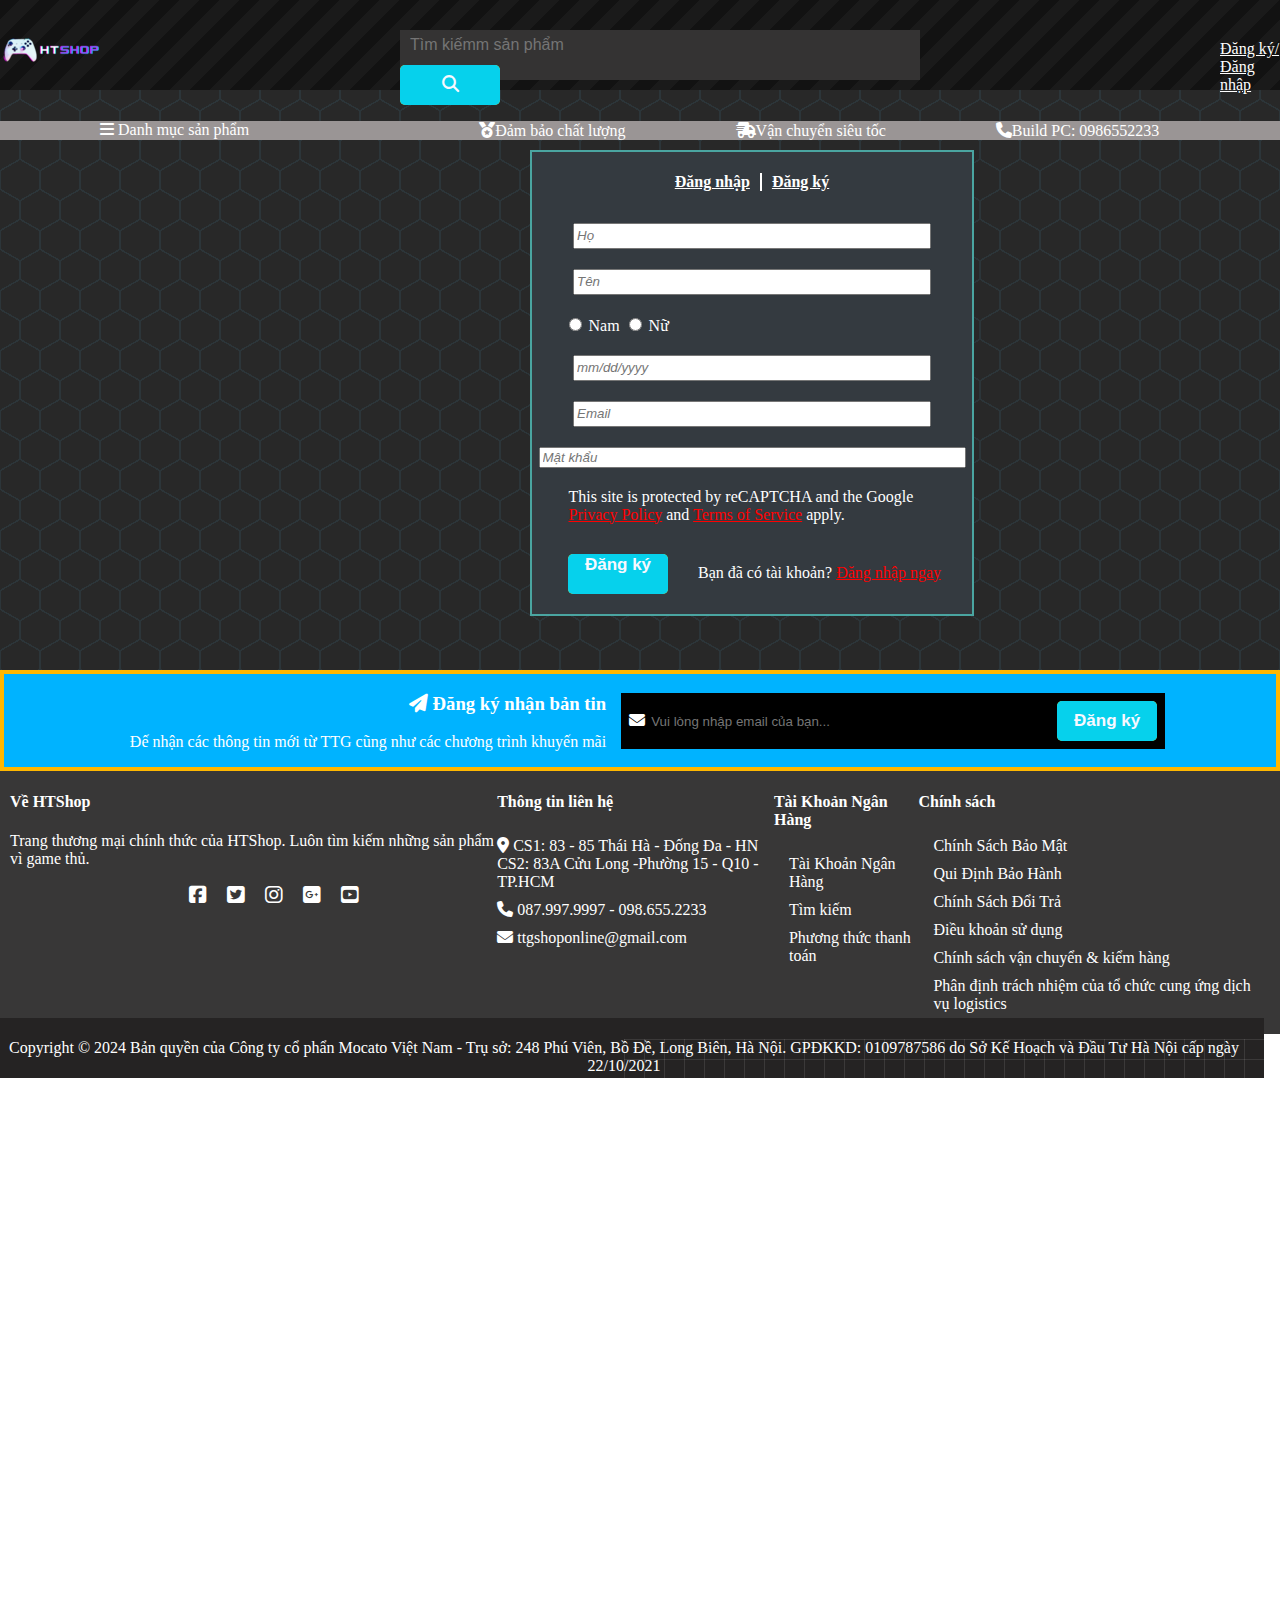
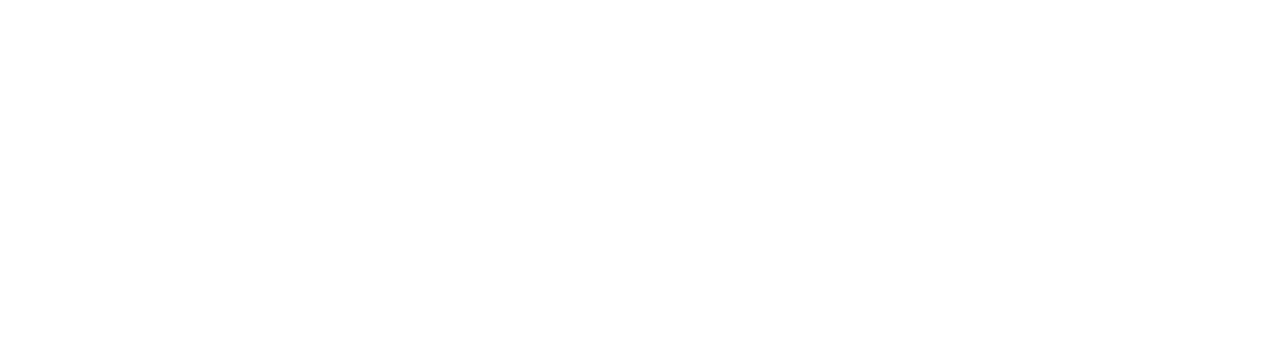
<file: dangky.html>
<!DOCTYPE html>
<html lang="en">
  <head>
    <meta charset="UTF-8" />
    <meta name="viewport" content="width=device-width, initial-scale=1.0" />
    <title>Document</title>
    <link
      rel="stylesheet"
      href="https://cdnjs.cloudflare.com/ajax/libs/font-awesome/6.7.2/css/all.min.css"
      integrity="sha512-Evv84Mr4kqVGRNSgIGL/F/aIDqQb7xQ2vcrdIwxfjThSH8CSR7PBEakCr51Ck+w+/U6swU2Im1vVX0SVk9ABhg=="
      crossorigin="anonymous"
      referrerpolicy="no-referrer"
    />
   
    <link rel="stylesheet" href="css/footer.css" type="text/css">
    <link rel="stylesheet" href="css/logo.css" type="text/css">
    <link rel="stylesheet" href="css/danhmuc.css" type="text/css">
    <link rel="stylesheet" href="css/dangky.css" type="text/css">
  </head>
  <body onclick="return KiemTradangky()">
    <div>
      <header>
        <div>
          <div>
            <div id="container1">
              <div id="floor1">
                  <div id="logoht">
                    <a href="">
                      <img src="Images/HT2_preview_rev_100x100.png" alt="HTshop" />
                    </a>
                  </div>
                  <form action="search" method="post">
                  <div id="timkiem">
                    <form action="search">
                      <input
                        required=""
                        type="text"
                        name="type"
                        maxlength="40"
                        autocomplete="off"
                        size="50"
                        placeholder="Tìm kiếmm sản phẩm"
                       
                      />
                      <button type="submit">
                        <i class="fa-solid fa-magnifying-glass"></i>
                      </button>
                  </div>
              </form>
          
                    <div id="dkdn">
                        <a href="#"> Đăng ký/Đăng nhập</a>
                      </div>
              </div>
          </div>

            <div id="floor2">
               <div id="floor2_1">
                <div id="danhmucsanpham"><i class="fa-solid fa-bars"></i>
                   <span>Danh mục sản phẩm</span>
                </div>
                <div id="main1">
                    <ul id="main1_1">
                      <li class="item">
                        <a href="#" title="PC Gaming- Máy tính chơi game">
                          PC Gaming- Máy tính chơi game
                        </a>
                      </li>
                      <li class="item">
                        <a href="#" title="PC VĂN PHÒNG"> PC VĂN PHÒNG </a>
                      </li>
                    
                    <li class="item">
                      <a href="#" title="PC AMD GAMING"> PC AMD GAMING </a>
                    </li>
  
                    <li class="itemsub">
                      <a href="/" title="Linh kiện máy tính">
                        Linh kiện máy tính<i class="fa-solid fa-angle-right"></i>
                      </a>
                      <div class="dropdown_menu">
                        <div class="dropdown_menu2">
                          <div class="item1">
                            <h3>
                              <a href="/collections/cpu" title="CPU">CPU</a>
                            </h3>
                            <ul class="has_submenu"></ul>
                          </div>
  
                          <div class="item1">
                            <h3>
                              <a href="/collections/mainboard-1" title="Mainboard"
                                >Mainboard</a
                              >
                            </h3>
                            <ul class="has_submenu"></ul>
                          </div>
  
                          <div class="item1">
                            <h3>
                              <a href="/collections/ram" title="RAM">RAM</a>
                            </h3>
                            <ul class="has_submenu"></ul>
                          </div>
  
                          <div class="item1">
                            <h3>
                              <a href="/collections/card-hoa-moi" title="VGA Mới"
                                >VGA Mới</a
                              >
                            </h3>
                            <ul class="has_submenu"></ul>
                          </div>
  
                          <div class="item1">
                            <h3>
                              <a
                                href="/collections/o-cung-ssd-hdd"
                                title="SSD/HDD"
                                >SSD/HDD</a
                              >
                            </h3>
                            <ul class="has_submenu"></ul>
                          </div>
  
                          <div class="item1">
                            <h3>
                              <a href="/collections/tan-nhiet" title="Tản nhiệt"
                                >Tản nhiệt</a
                              >
                            </h3>
                            <ul class="has_submenu"></ul>
                          </div>
  
                          <div class="item1">
                            <h3>
                              <a href="/collections/nguon" title="Nguồn (PSU)"
                                >Nguồn (PSU)</a
                              >
                            </h3>
                            <ul class="has_submenu"></ul>
                          </div>
  
                          <div class="item1">
                            <h3>
                              <a href="/collections/vo-case" title="Vỏ Case"
                                >Vỏ Case</a>
                            </h3>
                            <ul class="has_submenu"></ul>
                          </div>
                        </div>
                      </div>
                    </li>
  
                    <li class="item">
                      <a href="/collections/man-hinh-may-tinh" title="Màn hình">
                        Màn hình
                      </a>
                    </li>
                  </ul>
                  </div>
                </div>

                <div id="floor2_2">
                    <div>
                      <ul>
                        <li class="box-item">
                          <div class="box-icon">
                            <i
                              class="fa-solid fa-medal"
                              alt="Đảm bảo chất lượng"
                            ></i>
                          </div>
                          <div class="box-text">Đảm bảo chất lượng</div>
                        </li>
                        <li class="box-item">
                          <div class="box-icon">
                            <i
                              class="fa-solid fa-truck-fast"
                              alt="Vận chuyển siêu tốc"
                            ></i>
                          </div>
                          <div class="box-text">Vận chuyển siêu tốc</div>
                        </li>
                        <li class="box-item">
                          <div class="box-icon">
                            <i
                              class="fa-solid fa-phone"
                              alt="Build PC: 0986552233"
                            ></i>
                          </div>
                          <div class="box-text">Build PC: 0986552233</div>
                        </li>
                      </ul>
                    </div>
                  </div>
                  <script src="js/danhmuc.js"></script>
            </div>
            <div id="contentdk">
              <div id="dangky">
                <div id="fldn">
                  <h4 class="dangnhap1">
                    <a href="dangnhap.html"> Đăng nhập</a>
                  </h4>
                  <h4 class="ngancach">
                    <a href="dangky.html"> Đăng ký</a>
                  </h4>
                </div>
        
                <form action="account">
                  <div class="stypefromdn">
                    <input
                      required=""
                      type="text"
                      value=""
                      name="last_name"
                      placeholder="Họ"
                      size="30"
                      id="lastname"
                    />
                  </div>
                  <div class="stypefromdn">
                    <input
                      required=""
                      type="text"
                      value=""
                      name="first_name"
                      placeholder="Tên"
                      id="firstname"
                      class="text"
                      size="30"
                    />
                  </div>
                  <div class="sex">
                    <input
                      id="radio1"
                      type="radio"
                      value="0"
                      name="gioitinh"
                      id="Nam"
                    />
                    Nam
                    <input id="radio2" type="radio" value="0" name="gioitinh" id="Nu" />
                    Nữ
                  </div>
                  <div class="stypefromdn">
                    <input
                      type="text"
                      value=""
                      placeholder="mm/dd/yyyy"
                      name="date"
                      id="birthday"
                      class="text"
                      size="30"
                    />
                  </div>
                  <div class="stypefromdn">
                    <input
                      required=""
                      type="email"
                      value=""
                      placeholder="Email"
                      name="email"
                      id="email"
                      class="text"
                      size="30"
                    />
                  </div>
                  <div class="matkhau">
                    <input
                      required=""
                      type="password"
                      value=""
                      placeholder="Mật khẩu"
                      name="password"
                      id="password"
                      class="password text"
                      size="50"
                    />
                  </div>
        
                  <div class="capcha">
                    This site is protected by reCAPTCHA and the Google
                    <a
                      href="https://policies.google.com/privacy"
                      target="_blank"
                      rel="noreferrer"
                      >Privacy Policy</a
                    >
                    and
                    <a
                      href="https://policies.google.com/terms"
                      target="_blank"
                      rel="noreferrer"
                      >Terms of Service</a
                    >
                    apply.
                  </div>
        
                  <div id="fldkend">
                    <div class="fldkend2">
                      <button type="submit" class="dangky-submit">
                        <span>Đăng ký</span>
                        <p style="color: red; font-style: italic" id="error "></p>
                      </button>
                    </div>
                    <div class="fldkend1">
                      Bạn đã có tài khoản?
                      <a href="dangnhap.html"> Đăng nhập ngay </a>
                    </div>
                  </div>
                </form>
              </div>
            </div>
            <div id="mainfooter">
              <footer>
                <div id="flooterfl1">
                <div id="footerfl1_1">
                  <h3><i class="fa-solid fa-paper-plane"></i>  Đăng ký nhận bản tin</h3>
                  <p>
                    Đế nhận các thông tin mới từ TTG cũng như các chương trình khuyến
                    mãi
                  </p>
                </div>
                <div id="footerfl1_2">
                  <form action="account" method="post">
                    <input name="form_type" type="hidden" value="customer" />
                    <input name="utf8" type="hidden" value="✓" />
                    <div class="email-input">
                      <i class="fa-solid fa-envelope"></i>
                      <input 
                        type="hidden"
                        name="contact[tags]"
                        value="Đăng kí nhận tin"
                      />
                      <input
                        required=""
                        type="email"
                        pattern="[a-z0-9._%+-]+@[a-z0-9.-]+\.[a-z]{2,4}$"
                        placeholder="Vui lòng nhập email của bạn..."
                        aria-label="Email Address"
                      
                      />
                      <button type="submit" class="dangky-submit"><span>Đăng ký</span></button>
                    </div>
                  </form>
                </div>
              </div>
        <div id="part2">
                <div id="footerfl2">
                  <div>
                    <h4 class="title-footer">Về HTShop</h4>
                    <div>
                      <p>
                        Trang thương mại chính thức của HTShop. Luôn tìm kiếm những sản phẩm
                        vì game thủ.
                      </p>
                      <ul class="listicons">
                        <li>
                          <a
                            href="https://www.facebook.com/"
                            target="_blank"
                            rel="noopener"
                            title="Facebook"
                            aria-label="Facebook"
                            ><i class="fa-brands fa-square-facebook"></i></i
                          ></a>
                        </li>
                        <li><a href="https://x.com/" target="_blank" rel="noopener" title="Twitter" aria-label="Twitter"><i class="fa-brands fa-square-twitter"></i></a></li>
                        <li><a href="https://www.instagram.com/?hl=en" target="_blank" rel="noopener" title="Instagram" aria-label="Instagram"><i class="fa-brands fa-instagram"></i></a></li>
                        <li><a href="plus.google.com" target="_blank" rel="noopener" title="Google Plus" aria-label="Google Plus"><i class="fa-brands fa-square-google-plus"></i></a></li>
                        <li><a href="https://www.youtube.com/" target="_blank" rel="noopener" title="Youtube" aria-label="Youtube"><i class="fa-brands fa-square-youtube"></i></a></li>
                      </ul>
                    </div>
                  </div>
                </div>
        
                <div id="footerfl3">
                  <h4 class="title-footer">Thông tin liên hệ</h4>
                  <ul class="listicons">
                    <li><i class="fa-solid fa-location-dot"></i> CS1: 83 - 85 Thái Hà - Đống Đa - HN <br>
                      CS2: 83A Cửu Long -Phường 15 - Q10 - TP.HCM
                      
                      </li>
                    <li><i class="fa-solid fa-phone"></i>  087.997.9997 - 098.655.2233</li>
                    <li><i class="fa-solid fa-envelope"></i> ttgshoponline@gmail.com</li>
                  </ul>
                </div>
        
                <div id="footerfl4">
                  <h4 class="title-footer">Tài Khoản Ngân Hàng</h4>
                  <div class="taikhoannganhangtaikhoannganhang">				
                    <ul class="listicons">
                      
                      <li class="item">
                        <a href="#" title="Tài Khoản Ngân Hàng">Tài Khoản Ngân Hàng</a>
                      </li>
                      
                      <li class="item">
                        <a href="#" title="Tìm kiếm">Tìm kiếm</a>
                      </li>
                      
                      <li class="item">
                        <a href="#" title="Phương thức thanh toán">Phương thức thanh toán</a>
                      </li>
                    </ul>			
                  </div>
                </div>
        
                <div id="footerfl5">
                  <h4 class="title-footer">Chính sách</h4>
                  <div class="content-footer block-collapse">				
                    <ul class="listicons">
                      
                      <li class="item">
                        <a href="#" title="Chính Sách Bảo Mật">Chính Sách Bảo Mật</a>
                      </li>
                      
                      <li class="item">
                        <a href="#" title="Qui Định Bảo Hành">Qui Định Bảo Hành</a>
                      </li>
                      
                      <li class="item">
                        <a href="#" title="Chính Sách Đổi Trả">Chính Sách Đổi Trả</a>
                      </li>
                      
                      <li class="item">
                        <a href="#" title="Điều khoản sử dụng">Điều khoản sử dụng</a>
                      </li>
                      
                      <li class="item">
                        <a href="#" title="Chính sách vận chuyển &amp; kiểm hàng">Chính sách vận chuyển &amp; kiểm hàng</a>
                      </li>
                      
                      <li class="item">
                        <a href="#" title="Phân định trách nhiệm của tổ chức cung ứng dịch vụ logistics">Phân định trách nhiệm của tổ chức cung ứng dịch vụ logistics</a>
                      </li>
                        
                    </ul>			
                  </div>
                </div>
              </div>
                <div id="footerflend">
                  <div class="container">
                    <p>Copyright © 2024 Bản quyền của Công ty cổ phẩn Mocato Việt Nam - Trụ sở: 248 Phú Viên, Bồ Đề, Long Biên, Hà Nội. GPĐKKD: 0109787586 do Sở Kế Hoạch và Đầu Tư Hà Nội cấp ngày 22/10/2021
                    </p>
                  </div>
                </div>
              </footer>
            </div>
          </div>
        </div>
      </header>
    </div>
  </body>
  <script src="js/dangky.js"></script>
</html>
</file>
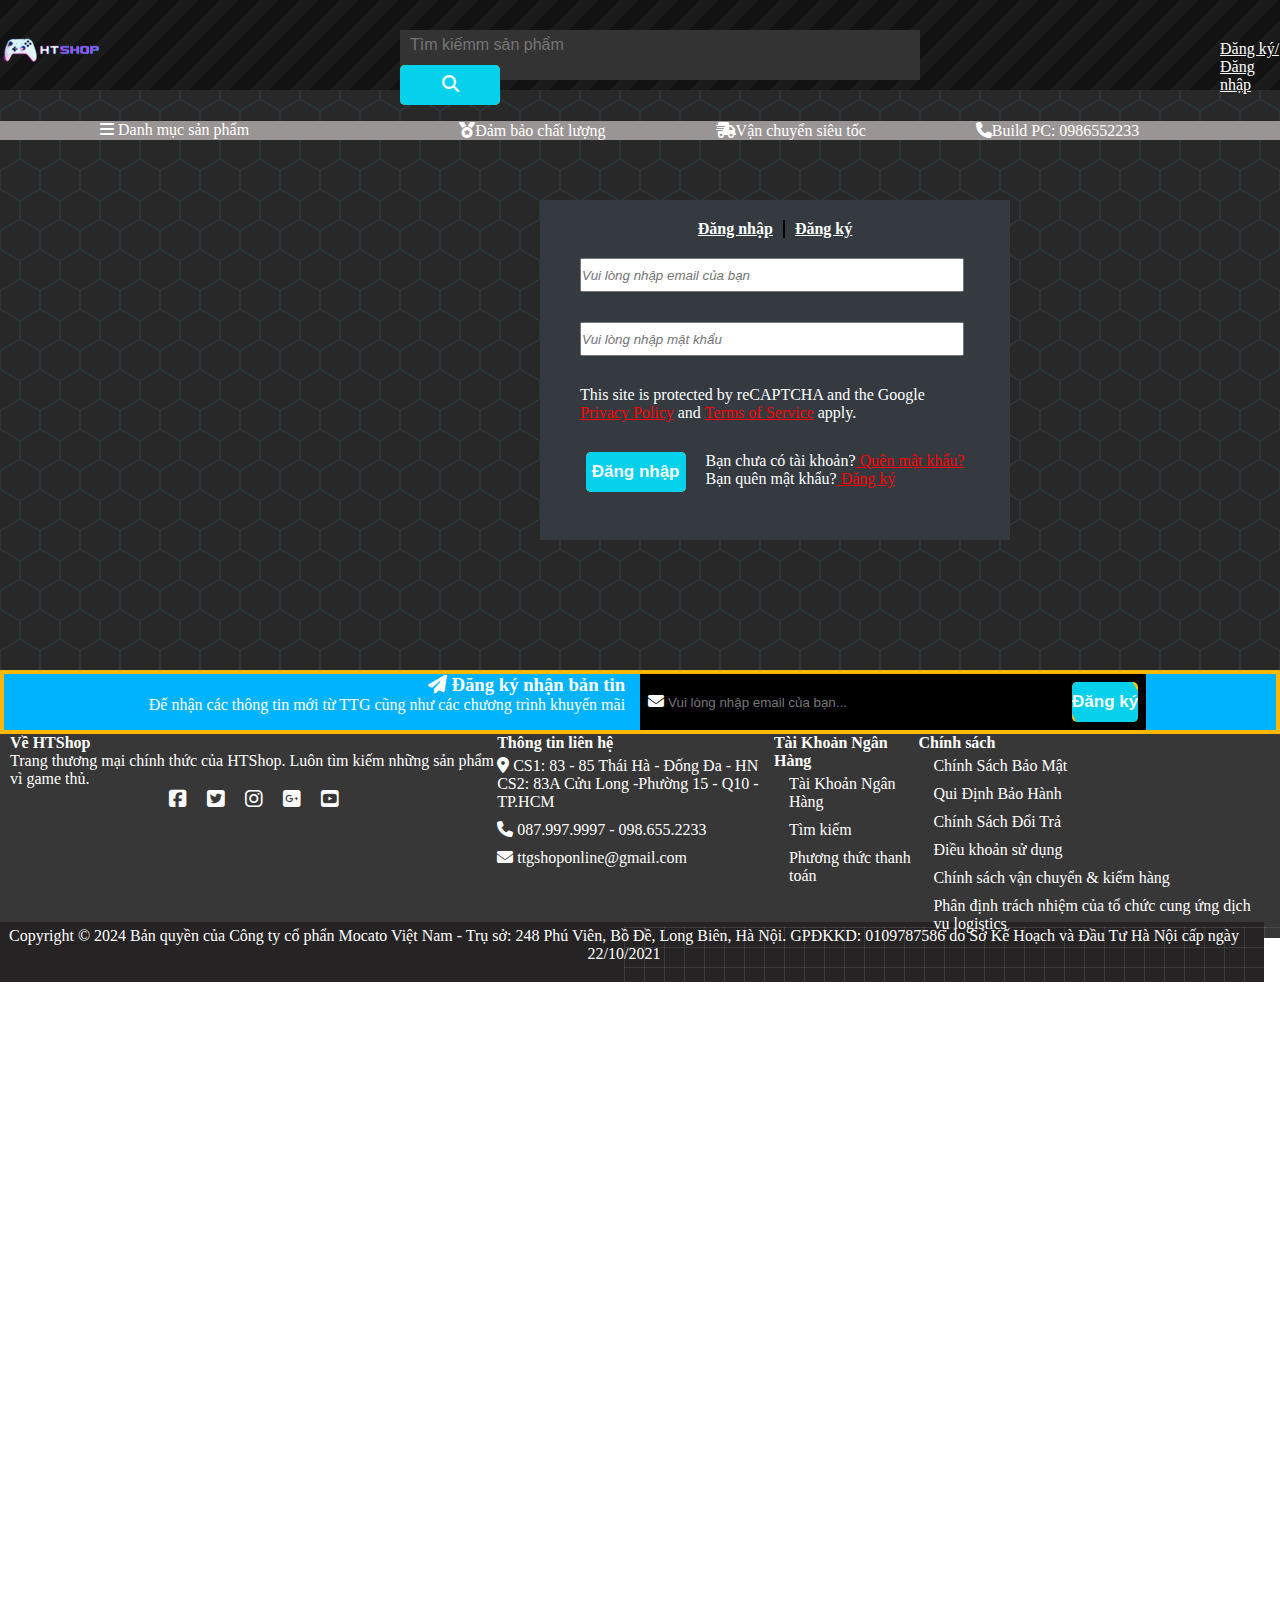
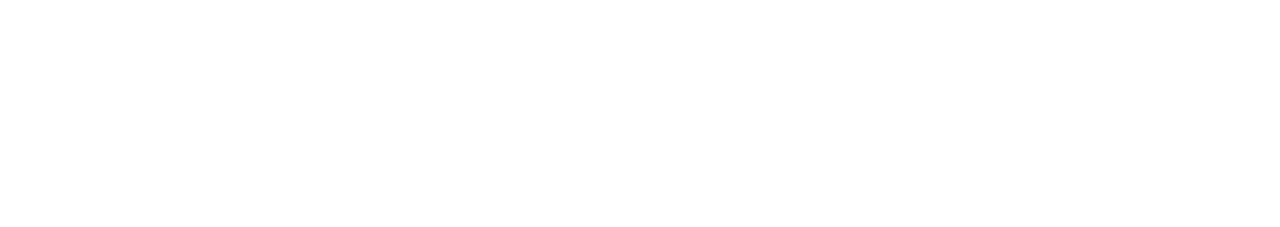
<file: dangnhap.html>
<!DOCTYPE html>
<html lang="en">
  <head>
    <meta charset="UTF-8" />
    <meta name="viewport" content="width=device-width, initial-scale=1.0" />
    <title>Document</title>
    <link
      rel="stylesheet"
      href="https://cdnjs.cloudflare.com/ajax/libs/font-awesome/6.7.2/css/all.min.css"
      integrity="sha512-Evv84Mr4kqVGRNSgIGL/F/aIDqQb7xQ2vcrdIwxfjThSH8CSR7PBEakCr51Ck+w+/U6swU2Im1vVX0SVk9ABhg=="
      crossorigin="anonymous"
      referrerpolicy="no-referrer"
    />
    <script src="js/dangnhap.js"></script>
    <link rel="stylesheet" href="css/footer.css" type="text/css">
    <link rel="stylesheet" href="css/logo.css" type="text/css">
    <link rel="stylesheet" href="css/danhmuc.css" type="text/css">
    <link rel="stylesheet" href="css/dangnhap.css" type="text/css">
    
  </head>
  <body onclick="return KiemTra()">
    <div>
      <header>
        <div>
          <div>
            <div id="container1">
              <div id="floor1">
                  <div id="logoht">
                    <a href="">
                      <img src="Images/HT2_preview_rev_100x100.png" alt="HTshop" />
                    </a>
                  </div>
                  <form action="search" method="post">
                  <div id="timkiem">
                    <form action="search">
                      <input
                        required=""
                        type="text"
                        name="type"
                        maxlength="40"
                        autocomplete="off"
                        size="50"
                        placeholder="Tìm kiếmm sản phẩm"
                       
                      />
                      <button type="submit">
                        <i class="fa-solid fa-magnifying-glass"></i>
                      </button>
                  </div>
              </form>
          
                    <div id="dkdn">
                        <a href="dangky.html"> Đăng ký/Đăng nhập</a>
                      </div>
              </div>
          </div>

            <div id="floor2">
               <div id="floor2_1">
                <div id="danhmucsanpham"><i class="fa-solid fa-bars"></i>
                   <span>Danh mục sản phẩm</span>
                </div>
                <div id="main1">
                    <ul id="main1_1">
                      <li class="item">
                        <a href="#" title="PC Gaming- Máy tính chơi game">
                          PC Gaming- Máy tính chơi game
                        </a>
                      </li>
                      <li class="item">
                        <a href="#" title="PC VĂN PHÒNG"> PC VĂN PHÒNG </a>
                      </li>
                    
                    <li class="item">
                      <a href="#" title="PC AMD GAMING"> PC AMD GAMING </a>
                    </li>
  
                    <li class="itemsub">
                      <a href="/" title="Linh kiện máy tính">
                        Linh kiện máy tính<i class="fa-solid fa-angle-right"></i>
                      </a>
                      <div class="dropdown_menu">
                        <div class="dropdown_menu2">
                          <div class="item1">
                            <h3>
                              <a href="/collections/cpu" title="CPU">CPU</a>
                            </h3>
                            <ul class="has_submenu"></ul>
                          </div>
  
                          <div class="item1">
                            <h3>
                              <a href="/collections/mainboard-1" title="Mainboard"
                                >Mainboard</a
                              >
                            </h3>
                            <ul class="has_submenu"></ul>
                          </div>
  
                          <div class="item1">
                            <h3>
                              <a href="/collections/ram" title="RAM">RAM</a>
                            </h3>
                            <ul class="has_submenu"></ul>
                          </div>
  
                          <div class="item1">
                            <h3>
                              <a href="/collections/card-hoa-moi" title="VGA Mới"
                                >VGA Mới</a
                              >
                            </h3>
                            <ul class="has_submenu"></ul>
                          </div>
  
                          <div class="item1">
                            <h3>
                              <a
                                href="/collections/o-cung-ssd-hdd"
                                title="SSD/HDD"
                                >SSD/HDD</a
                              >
                            </h3>
                            <ul class="has_submenu"></ul>
                          </div>
  
                          <div class="item1">
                            <h3>
                              <a href="/collections/tan-nhiet" title="Tản nhiệt"
                                >Tản nhiệt</a
                              >
                            </h3>
                            <ul class="has_submenu"></ul>
                          </div>
  
                          <div class="item1">
                            <h3>
                              <a href="/collections/nguon" title="Nguồn (PSU)"
                                >Nguồn (PSU)</a
                              >
                            </h3>
                            <ul class="has_submenu"></ul>
                          </div>
  
                          <div class="item1">
                            <h3>
                              <a href="/collections/vo-case" title="Vỏ Case"
                                >Vỏ Case</a>
                            </h3>
                            <ul class="has_submenu"></ul>
                          </div>
                        </div>
                      </div>
                    </li>
  
                    <li class="item">
                      <a href="/collections/man-hinh-may-tinh" title="Màn hình">
                        Màn hình
                      </a>
                    </li>
                  </ul>
                  </div>
                </div>

                <div id="floor2_2">
                    <div>
                      <ul>
                        <li class="box-item">
                          <div class="box-icon">
                            <i
                              class="fa-solid fa-medal"
                              alt="Đảm bảo chất lượng"
                            ></i>
                          </div>
                          <div class="box-text">Đảm bảo chất lượng</div>
                        </li>
                        <li class="box-item">
                          <div class="box-icon">
                            <i
                              class="fa-solid fa-truck-fast"
                              alt="Vận chuyển siêu tốc"
                            ></i>
                          </div>
                          <div class="box-text">Vận chuyển siêu tốc</div>
                        </li>
                        <li class="box-item">
                          <div class="box-icon">
                            <i
                              class="fa-solid fa-phone"
                              alt="Build PC: 0986552233"
                            ></i>
                          </div>
                          <div class="box-text">Build PC: 0986552233</div>
                        </li>
                      </ul>
                    </div>
                  </div>
                  <script src="js/danhmuc.js"></script>
            </div>

            <div id="maindn">
              <div id="contentdn">
                  <div id="dangnhapformdn">
                      <div id="fldn">
                        <h4 class="dangnhap1">
                          <a href="dangnhap.html"> Đăng nhập</a>
                        </h4>
                        <h4 class="ngancach">
                          <a href="dangky.html"> Đăng ký</a>
                        </h4>
                     </div>
          
                  <div id="login">
                      <div class="fllogin1">
                          <h2 class="title"></h2>
                      </div>
                      <form accept-charset="UTF-8" action="/account/login" id="customer_login" method="post">
          <input name="form_type" type="hidden" value="customer_login">
          <input name="utf8" type="hidden" value="✓">
          
                      
                      <div class="fllogin2">
                          <label for="customer_email" class="icon-field"><i class="icon-login icon-envelope "></i></label>
                          <input required="" type="email" value="" name="customer[email]" id="email" placeholder="Vui lòng nhập email của bạn" class="text">
                      </div>
                      
                      <div class="fllogin3">
                          <label for="customer_password" class="icon-field"><i class="icon-login icon-shield"></i></label>
                          <input required="" type="password" value="" name="customer[password]" id="password" placeholder="Vui lòng nhập mật khẩu" class="text" size="16">      
                      </div>
                      
                      <div class="fllogin4">
                          This site is protected by reCAPTCHA and the Google
                          <a href="https://policies.google.com/privacy" target="_blank" rel="noreferrer">Privacy Policy</a> 
                          and <a href="https://policies.google.com/terms" target="_blank" rel="noreferrer">Terms of Service</a> apply.
                      </div>	
                      <div class="fllogin5">
                          <div class="fllogin5-1">
                            <button type="submit" class="dangky-submit"><span>Đăng nhập</span></button>
                            <p style="color: red; font-style: italic" id="error"></p>
                          </div>
                          <div class="req_pass">
                              <p>Bạn chưa có tài khoản?<a href="#" onclick="showRecoverPasswordForm();return false;" title="Quên mật khẩu"> Quên mật khẩu?</a></p>
                              <p>Bạn quên mật khẩu?<a href="/account/register" title="Đăng ký"> Đăng ký</a></p>
                          </div>
                      </div>
                      
          <input id="d620a7a9114d44388723ead14c589cc1" name="captcha" type="hidden" value="[base64]"><script src="https://www.google.com/recaptcha/api.js?render=6LdD18MUAAAAAHqKl3Avv8W-tREL6LangePxQLM-"></script><script>grecaptcha.ready(function() {grecaptcha.execute('6LdD18MUAAAAAHqKl3Avv8W-tREL6LangePxQLM-', {action: 'submit'}).then(function(token) {document.getElementById('d620a7a9114d44388723ead14c589cc1').value = token;});});</script>
          </form>
                  </div>
              </div>
          </div>
            </div>
          </div>
        </div>
        
            <div id="mainfooter">
              <footer>
                <div id="flooterfl1">
                <div id="footerfl1_1">
                  <h3><i class="fa-solid fa-paper-plane"></i>  Đăng ký nhận bản tin</h3>
                  <p>
                    Đế nhận các thông tin mới từ TTG cũng như các chương trình khuyến
                    mãi
                  </p>
                </div>
                <div id="footerfl1_2">
                  <form action="account" method="post">
                    <input name="form_type" type="hidden" value="customer" />
                    <input name="utf8" type="hidden" value="✓" />
                    <div class="email-input">
                      <i class="fa-solid fa-envelope"></i>
                      <input 
                        type="hidden"
                        name="contact[tags]"
                        value="Đăng kí nhận tin"
                      />
                      <input
                        required=""
                        type="email"
                        pattern="[a-z0-9._%+-]+@[a-z0-9.-]+\.[a-z]{2,4}$"
                        placeholder="Vui lòng nhập email của bạn..."
                        aria-label="Email Address"
                      
                      />
                      <button type="submit" class="dangky-submit"><span>Đăng ký</span></button>
                    </div>
                  </form>
                </div>
              </div>
        <div id="part2">
                <div id="footerfl2">
                  <div>
                    <h4 class="title-footer">Về HTShop</h4>
                    <div>
                      <p>
                        Trang thương mại chính thức của HTShop. Luôn tìm kiếm những sản phẩm
                        vì game thủ.
                      </p>
                      <ul class="listicons">
                        <li>
                          <a
                            href="https://www.facebook.com/"
                            target="_blank"
                            rel="noopener"
                            title="Facebook"
                            aria-label="Facebook"
                            ><i class="fa-brands fa-square-facebook"></i></i
                          ></a>
                        </li>
                        <li><a href="https://x.com/" target="_blank" rel="noopener" title="Twitter" aria-label="Twitter"><i class="fa-brands fa-square-twitter"></i></a></li>
                        <li><a href="https://www.instagram.com/?hl=en" target="_blank" rel="noopener" title="Instagram" aria-label="Instagram"><i class="fa-brands fa-instagram"></i></a></li>
                        <li><a href="plus.google.com" target="_blank" rel="noopener" title="Google Plus" aria-label="Google Plus"><i class="fa-brands fa-square-google-plus"></i></a></li>
                        <li><a href="https://www.youtube.com/" target="_blank" rel="noopener" title="Youtube" aria-label="Youtube"><i class="fa-brands fa-square-youtube"></i></a></li>
                      </ul>
                    </div>
                  </div>
                </div>
        
                <div id="footerfl3">
                  <h4 class="title-footer">Thông tin liên hệ</h4>
                  <ul class="listicons">
                    <li><i class="fa-solid fa-location-dot"></i> CS1: 83 - 85 Thái Hà - Đống Đa - HN <br>
                      CS2: 83A Cửu Long -Phường 15 - Q10 - TP.HCM
                      
                      </li>
                    <li><i class="fa-solid fa-phone"></i>  087.997.9997 - 098.655.2233</li>
                    <li><i class="fa-solid fa-envelope"></i> ttgshoponline@gmail.com</li>
                  </ul>
                </div>
        
                <div id="footerfl4">
                  <h4 class="title-footer">Tài Khoản Ngân Hàng</h4>
                  <div class="taikhoannganhangtaikhoannganhang">				
                    <ul class="listicons">
                      
                      <li class="item">
                        <a href="#" title="Tài Khoản Ngân Hàng">Tài Khoản Ngân Hàng</a>
                      </li>
                      
                      <li class="item">
                        <a href="#" title="Tìm kiếm">Tìm kiếm</a>
                      </li>
                      
                      <li class="item">
                        <a href="#" title="Phương thức thanh toán">Phương thức thanh toán</a>
                      </li>
                    </ul>			
                  </div>
                </div>
        
                <div id="footerfl5">
                  <h4 class="title-footer">Chính sách</h4>
                  <div class="content-footer block-collapse">				
                    <ul class="listicons">
                      
                      <li class="item">
                        <a href="#" title="Chính Sách Bảo Mật">Chính Sách Bảo Mật</a>
                      </li>
                      
                      <li class="item">
                        <a href="#" title="Qui Định Bảo Hành">Qui Định Bảo Hành</a>
                      </li>
                      
                      <li class="item">
                        <a href="#" title="Chính Sách Đổi Trả">Chính Sách Đổi Trả</a>
                      </li>
                      
                      <li class="item">
                        <a href="#" title="Điều khoản sử dụng">Điều khoản sử dụng</a>
                      </li>
                      
                      <li class="item">
                        <a href="#" title="Chính sách vận chuyển &amp; kiểm hàng">Chính sách vận chuyển &amp; kiểm hàng</a>
                      </li>
                      
                      <li class="item">
                        <a href="#" title="Phân định trách nhiệm của tổ chức cung ứng dịch vụ logistics">Phân định trách nhiệm của tổ chức cung ứng dịch vụ logistics</a>
                      </li>
                        
                    </ul>			
                  </div>
                </div>
              </div>
                <div id="footerflend">
                  <div class="container">
                    <p>Copyright © 2024 Bản quyền của Công ty cổ phẩn Mocato Việt Nam - Trụ sở: 248 Phú Viên, Bồ Đề, Long Biên, Hà Nội. GPĐKKD: 0109787586 do Sở Kế Hoạch và Đầu Tư Hà Nội cấp ngày 22/10/2021
                    </p>
                  </div>
                </div>
              </footer>
            </div>
          </div>
        </div>
      </header>
    </div>
  </body>
</html>
</file>
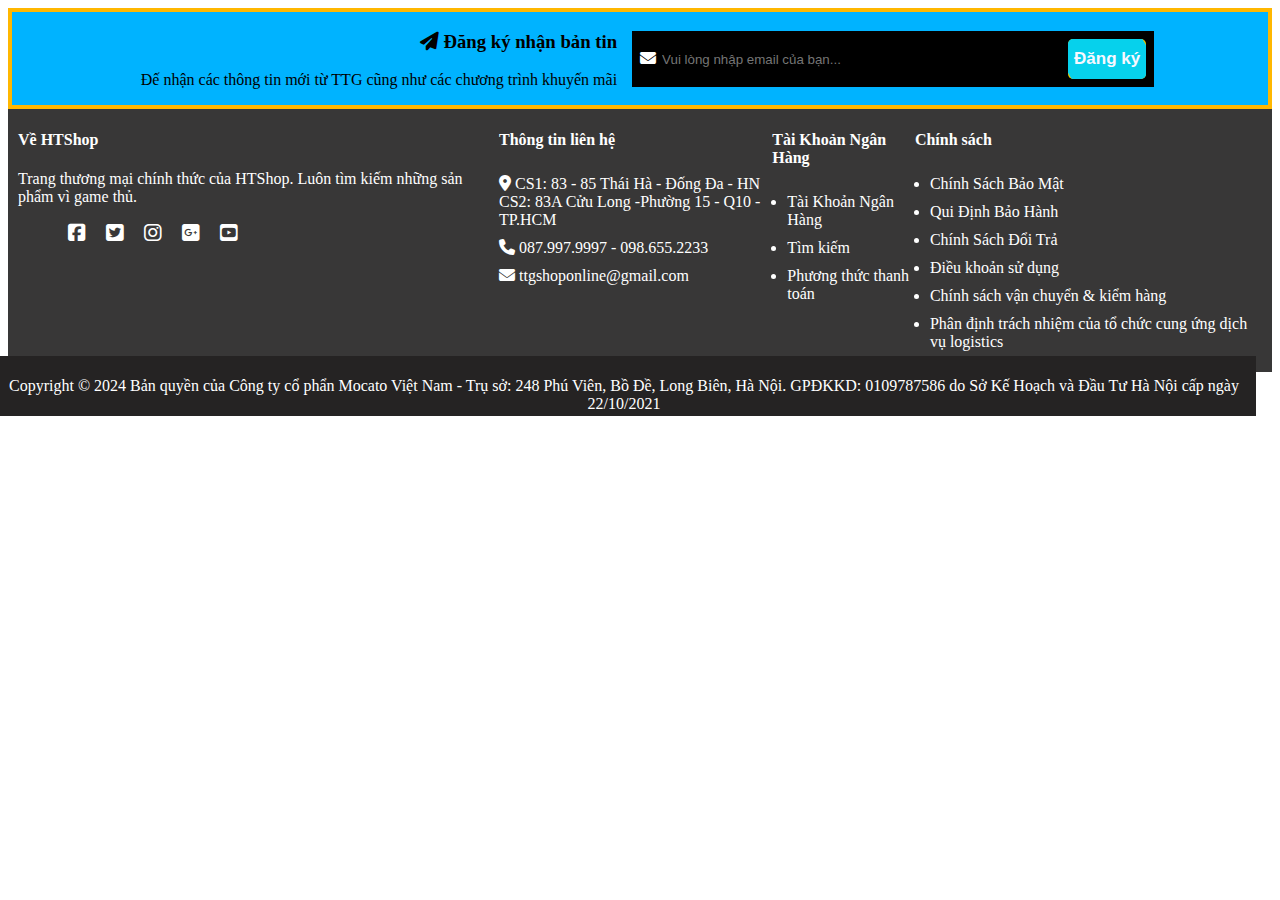
<file: footer.html>
<!DOCTYPE html>
<html lang="en">
  <head>
    <meta charset="UTF-8" />
    <meta name="viewport" content="width=device-width, initial-scale=1.0" />
    <title>Document</title>
    <link
      rel="stylesheet"
      href="https://cdnjs.cloudflare.com/ajax/libs/font-awesome/6.7.2/css/all.min.css"
      integrity="sha512-Evv84Mr4kqVGRNSgIGL/F/aIDqQb7xQ2vcrdIwxfjThSH8CSR7PBEakCr51Ck+w+/U6swU2Im1vVX0SVk9ABhg=="
      crossorigin="anonymous"
      referrerpolicy="no-referrer"
    />
    <link rel="stylesheet" href="css/footer.css" type="text/css"/>
  </head>
  <body>
    <div id="mainfooter">
      <footer>
        <div id="flooterfl1">
        <div id="footerfl1_1">
          <h3><i class="fa-solid fa-paper-plane"></i>  Đăng ký nhận bản tin</h3>
          <p>
            Đế nhận các thông tin mới từ TTG cũng như các chương trình khuyến
            mãi
          </p>
        </div>
        <div id="footerfl1_2">
          <form action="account" method="post">
            <input name="form_type" type="hidden" value="customer" />
            <input name="utf8" type="hidden" value="✓" />
            <div class="email-input">
              <i class="fa-solid fa-envelope"></i>
              <input 
                type="hidden"
                name="contact[tags]"
                value="Đăng kí nhận tin"
              />
              <input
                required=""
                type="email"
                pattern="[a-z0-9._%+-]+@[a-z0-9.-]+\.[a-z]{2,4}$"
                placeholder="Vui lòng nhập email của bạn..."
                aria-label="Email Address"
              
              />
              <button type="submit" class="dangky-submit"><span>Đăng ký</span></button>
            </div>
          </form>
        </div>
      </div>
<div id="part2">
        <div id="footerfl2">
          <div>
            <h4 class="title-footer">Về HTShop</h4>
            <div>
              <p>
                Trang thương mại chính thức của HTShop. Luôn tìm kiếm những sản phẩm
                vì game thủ.
              </p>
              <ul class="listicons">
                <li>
                  <a
                    href="https://www.facebook.com/"
                    target="_blank"
                    rel="noopener"
                    title="Facebook"
                    aria-label="Facebook"
                    ><i class="fa-brands fa-square-facebook"></i></i
                  ></a>
                </li>
                <li><a href="https://x.com/" target="_blank" rel="noopener" title="Twitter" aria-label="Twitter"><i class="fa-brands fa-square-twitter"></i></a></li>
                <li><a href="https://www.instagram.com/?hl=en" target="_blank" rel="noopener" title="Instagram" aria-label="Instagram"><i class="fa-brands fa-instagram"></i></a></li>
                <li><a href="plus.google.com" target="_blank" rel="noopener" title="Google Plus" aria-label="Google Plus"><i class="fa-brands fa-square-google-plus"></i></a></li>
                <li><a href="https://www.youtube.com/" target="_blank" rel="noopener" title="Youtube" aria-label="Youtube"><i class="fa-brands fa-square-youtube"></i></a></li>
              </ul>
            </div>
          </div>
        </div>

        <div id="footerfl3">
          <h4 class="title-footer">Thông tin liên hệ</h4>
          <ul class="listicons">
            <li><i class="fa-solid fa-location-dot"></i> CS1: 83 - 85 Thái Hà - Đống Đa - HN <br>
              CS2: 83A Cửu Long -Phường 15 - Q10 - TP.HCM
              
              </li>
            <li><i class="fa-solid fa-phone"></i>  087.997.9997 - 098.655.2233</li>
            <li><i class="fa-solid fa-envelope"></i> ttgshoponline@gmail.com</li>
          </ul>
        </div>

        <div id="footerfl4">
          <h4 class="title-footer">Tài Khoản Ngân Hàng</h4>
          <div class="taikhoannganhangtaikhoannganhang">				
            <ul class="listicons">
              
              <li class="item">
                <a href="#" title="Tài Khoản Ngân Hàng">Tài Khoản Ngân Hàng</a>
              </li>
              
              <li class="item">
                <a href="#" title="Tìm kiếm">Tìm kiếm</a>
              </li>
              
              <li class="item">
                <a href="#" title="Phương thức thanh toán">Phương thức thanh toán</a>
              </li>
            </ul>			
          </div>
        </div>

        <div id="footerfl5">
          <h4 class="title-footer">Chính sách</h4>
          <div class="content-footer block-collapse">				
            <ul class="listicons">
              
              <li class="item">
                <a href="#" title="Chính Sách Bảo Mật">Chính Sách Bảo Mật</a>
              </li>
              
              <li class="item">
                <a href="#" title="Qui Định Bảo Hành">Qui Định Bảo Hành</a>
              </li>
              
              <li class="item">
                <a href="#" title="Chính Sách Đổi Trả">Chính Sách Đổi Trả</a>
              </li>
              
              <li class="item">
                <a href="#" title="Điều khoản sử dụng">Điều khoản sử dụng</a>
              </li>
              
              <li class="item">
                <a href="#" title="Chính sách vận chuyển &amp; kiểm hàng">Chính sách vận chuyển &amp; kiểm hàng</a>
              </li>
              
              <li class="item">
                <a href="#" title="Phân định trách nhiệm của tổ chức cung ứng dịch vụ logistics">Phân định trách nhiệm của tổ chức cung ứng dịch vụ logistics</a>
              </li>
                
            </ul>			
          </div>
        </div>
      </div>
        <div id="footerflend">
          <div class="container">
            <p>Copyright © 2024 Bản quyền của Công ty cổ phẩn Mocato Việt Nam - Trụ sở: 248 Phú Viên, Bồ Đề, Long Biên, Hà Nội. GPĐKKD: 0109787586 do Sở Kế Hoạch và Đầu Tư Hà Nội cấp ngày 22/10/2021
            </p>
          </div>
        </div>
      </footer>
    </div>
  </body>
</html>
</file>
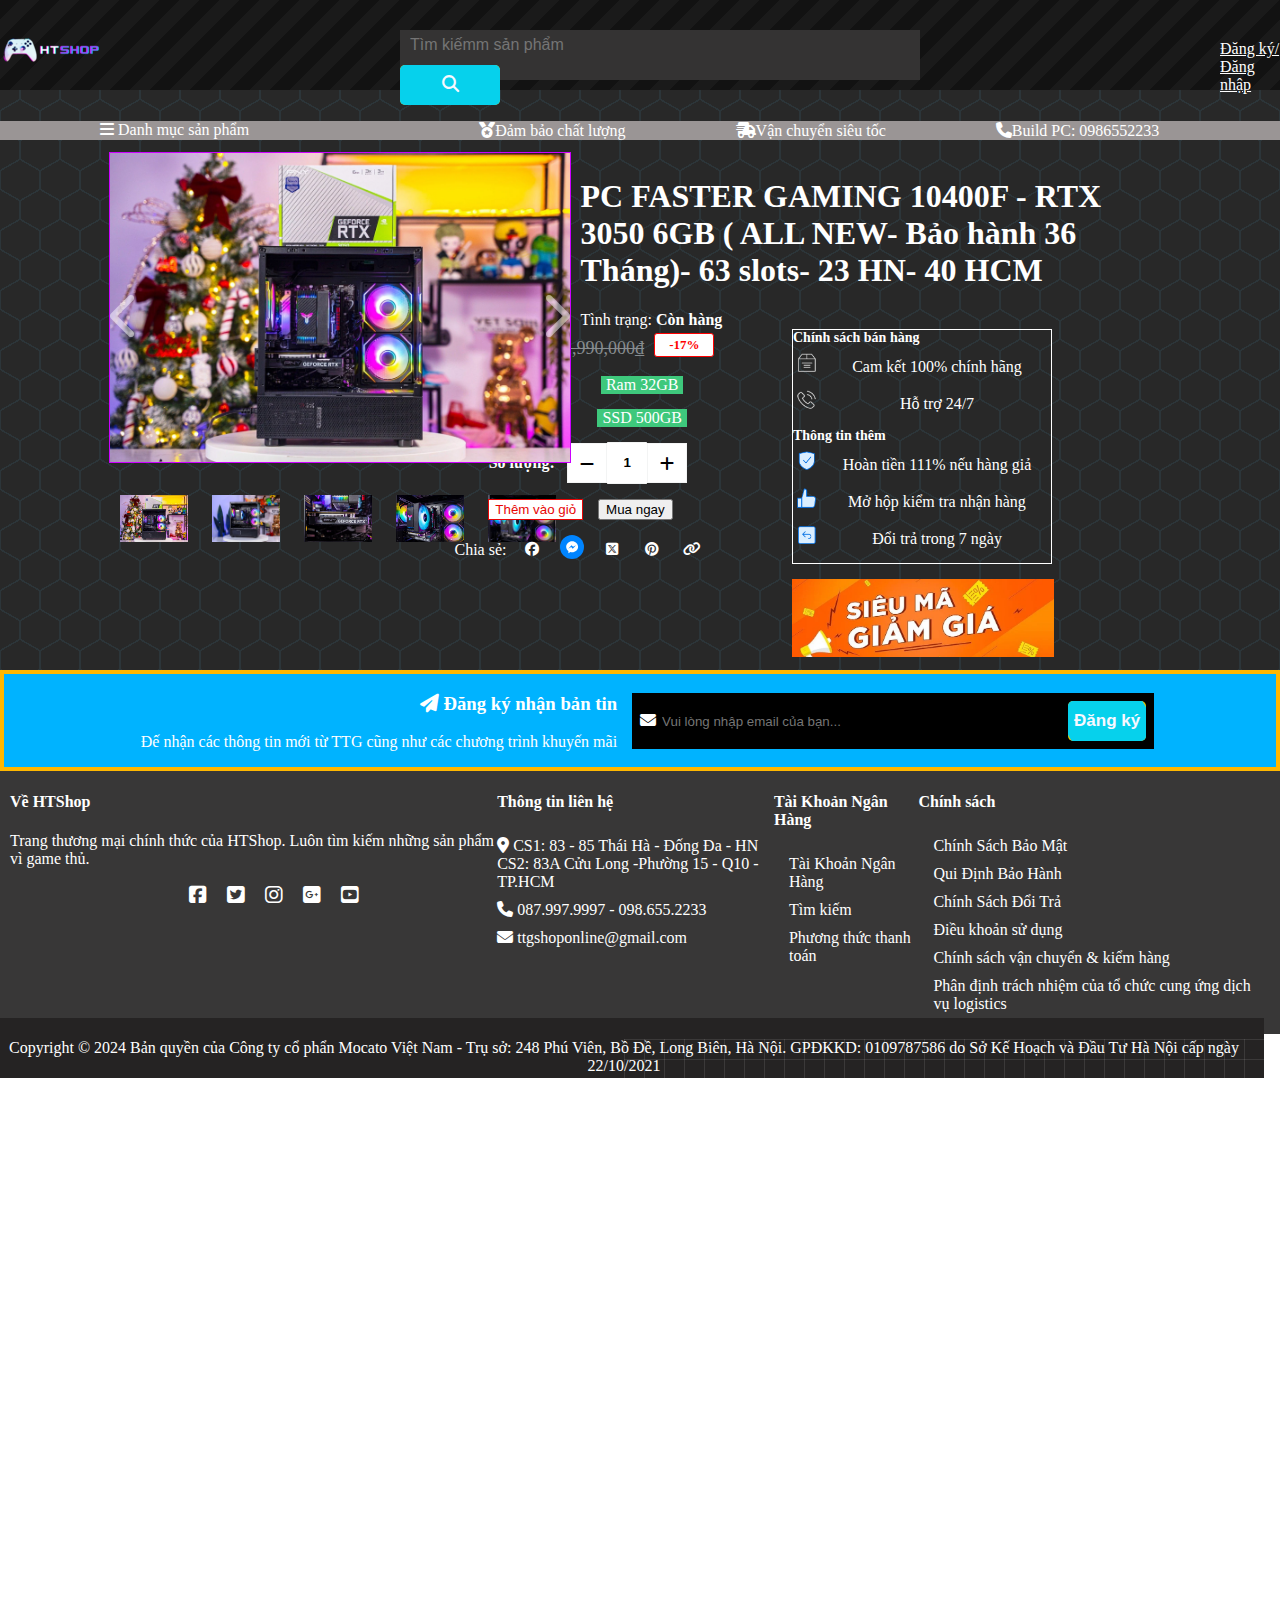
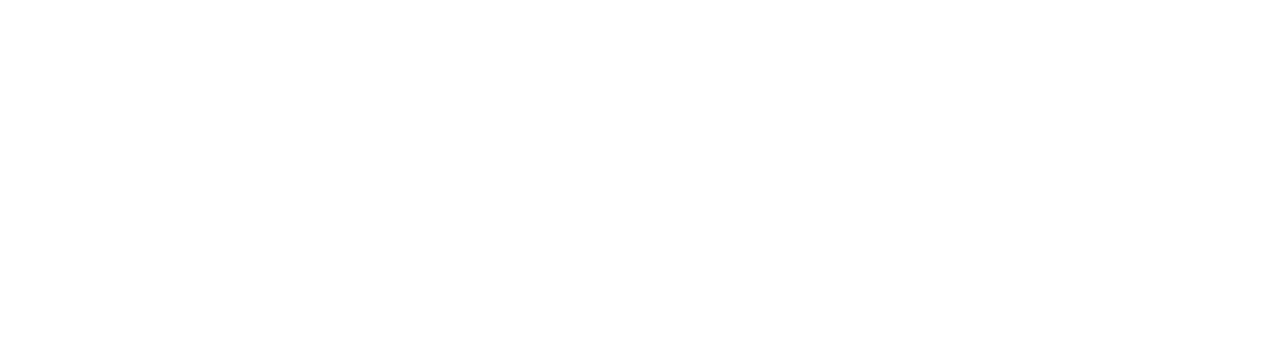
<file: sanpham.html>
<!DOCTYPE html>
<html lang="en">
  <head>
    <meta charset="UTF-8" />
    <meta name="viewport" content="width=device-width, initial-scale=1.0" />
    <title>Document</title>
    <link
      rel="stylesheet"
      href="https://cdnjs.cloudflare.com/ajax/libs/font-awesome/6.7.2/css/all.min.css"
      integrity="sha512-Evv84Mr4kqVGRNSgIGL/F/aIDqQb7xQ2vcrdIwxfjThSH8CSR7PBEakCr51Ck+w+/U6swU2Im1vVX0SVk9ABhg=="
      crossorigin="anonymous"
      referrerpolicy="no-referrer"
    />
    <link rel="stylesheet" href="css/footer.css" type="text/css">
    <link rel="stylesheet" href="css/logo.css" type="text/css">
    <link rel="stylesheet" href="css/danhmuc.css" type="text/css">
   
    <link href="css/sanpham.css" rel="stylesheet" />
    
  </head>
  <body>
    <div>
      <header>
        <div>
          <div>
            <div id="container1">
              <div id="floor1">
                  <div id="logoht">
                    <a href="">
                      <img src="Images/HT2_preview_rev_100x100.png" alt="HTshop" />
                    </a>
                  </div>
                  <form action="search" method="post">
                  <div id="timkiem">
                    <form action="search">
                      <input
                        required=""
                        type="text"
                        name="type"
                        maxlength="40"
                        autocomplete="off"
                        size="50"
                        placeholder="Tìm kiếmm sản phẩm"
                       
                      />
                      <button type="submit">
                        <i class="fa-solid fa-magnifying-glass"></i>
                      </button>
                  </div>
              </form>
          
                    <div id="dkdn">
                        <a href="dangky.html"> Đăng ký/Đăng nhập</a>
                      </div>
              </div>
          </div>

            <div id="floor2">
               <div id="floor2_1">
                <div id="danhmucsanpham"><i class="fa-solid fa-bars"></i>
                   <span>Danh mục sản phẩm</span>
                </div>
                <div id="main1">
                    <ul id="main1_1">
                      <li class="item">
                        <a href="#" title="PC Gaming- Máy tính chơi game">
                          PC Gaming- Máy tính chơi game
                        </a>
                      </li>
                      <li class="item">
                        <a href="#" title="PC VĂN PHÒNG"> PC VĂN PHÒNG </a>
                      </li>
                    
                    <li class="item">
                      <a href="#" title="PC AMD GAMING"> PC AMD GAMING </a>
                    </li>
  
                    <li class="itemsub">
                      <a href="/" title="Linh kiện máy tính">
                        Linh kiện máy tính<i class="fa-solid fa-angle-right"></i>
                      </a>
                      <div class="dropdown_menu">
                        <div class="dropdown_menu2">
                          <div class="item1">
                            <h3>
                              <a href="/collections/cpu" title="CPU">CPU</a>
                            </h3>
                            <ul class="has_submenu"></ul>
                          </div>
  
                          <div class="item1">
                            <h3>
                              <a href="/collections/mainboard-1" title="Mainboard"
                                >Mainboard</a
                              >
                            </h3>
                            <ul class="has_submenu"></ul>
                          </div>
  
                          <div class="item1">
                            <h3>
                              <a href="/collections/ram" title="RAM">RAM</a>
                            </h3>
                            <ul class="has_submenu"></ul>
                          </div>
  
                          <div class="item1">
                            <h3>
                              <a href="/collections/card-hoa-moi" title="VGA Mới"
                                >VGA Mới</a
                              >
                            </h3>
                            <ul class="has_submenu"></ul>
                          </div>
  
                          <div class="item1">
                            <h3>
                              <a
                                href="/collections/o-cung-ssd-hdd"
                                title="SSD/HDD"
                                >SSD/HDD</a
                              >
                            </h3>
                            <ul class="has_submenu"></ul>
                          </div>
  
                          <div class="item1">
                            <h3>
                              <a href="/collections/tan-nhiet" title="Tản nhiệt"
                                >Tản nhiệt</a
                              >
                            </h3>
                            <ul class="has_submenu"></ul>
                          </div>
  
                          <div class="item1">
                            <h3>
                              <a href="/collections/nguon" title="Nguồn (PSU)"
                                >Nguồn (PSU)</a
                              >
                            </h3>
                            <ul class="has_submenu"></ul>
                          </div>
  
                          <div class="item1">
                            <h3>
                              <a href="/collections/vo-case" title="Vỏ Case"
                                >Vỏ Case</a>
                            </h3>
                            <ul class="has_submenu"></ul>
                          </div>
                        </div>
                      </div>
                    </li>
  
                    <li class="item">
                      <a href="/collections/man-hinh-may-tinh" title="Màn hình">
                        Màn hình
                      </a>
                    </li>
                  </ul>
                  </div>
                </div>

                <div id="floor2_2">
                    <div>
                      <ul>
                        <li class="box-item">
                          <div class="box-icon">
                            <i
                              class="fa-solid fa-medal"
                              alt="Đảm bảo chất lượng"
                            ></i>
                          </div>
                          <div class="box-text">Đảm bảo chất lượng</div>
                        </li>
                        <li class="box-item">
                          <div class="box-icon">
                            <i
                              class="fa-solid fa-truck-fast"
                              alt="Vận chuyển siêu tốc"
                            ></i>
                          </div>
                          <div class="box-text">Vận chuyển siêu tốc</div>
                        </li>
                        <li class="box-item">
                          <div class="box-icon">
                            <i
                              class="fa-solid fa-phone"
                              alt="Build PC: 0986552233"
                            ></i>
                          </div>
                          <div class="box-text">Build PC: 0986552233</div>
                        </li>
                      </ul>
                    </div>
                    
                          <div class="boxsection">
                            <div class="mainsection">
                              <div class="flsection">
                                
                                <div id="containersanpham">
                                  <img class="slider" src="Images/1.webp" />
                                  <img class="slider" src="Images/2.webp" />
                                  <img class="slider" src="Images/3.jpg" />
                                  <img class="slider" src="Images/4.jpg" />
                                  <img class="slider" src="Images/5.webp" />
              
                                  <i class="fa-solid fa-chevron-left"></i>
                                  <i class="fa-solid fa-chevron-right"></i>
                                </div>
                                <div id="control">
                                  <img src="Images/1.webp" onClick="hienthi(0)" />
                                  <img src="Images/2.webp" onClick="hienthi(1)" />
                                  <img src="Images/3.jpg" onClick="hienthi(2)" />
                                  <img src="Images/4.jpg" onClick="hienthi(3)" />
                                  <img src="Images/5.webp" onClick="hienthi(4)" />
                                </div>
                              </div>
                              <div class="flsection1">
                                <div class="boxtensanpham">
                                  <div class="tensanpham">
                                    <h1>
                                      PC FASTER GAMING 10400F - RTX 3050 6GB ( ALL NEW- Bảo
                                      hành 36 Tháng)- 63 slots- 23 HN- 40 HCM
                                    </h1>
              
                                    <span class="tinhtrang"
                                      >Tình trạng:
              
                                      <strong>Còn hàng</strong>
                                    </span>
                                  </div>
                                </div>
              
                                <div class="flsection1-1">
                                  <div class="flsection1-1-1-left">
                                    <div class="inflsection1-1-1-left">
                                      <div class="box-gia" id="box-preview">
                                        <span class="pro-title">Giá: </span
                                        ><span class="pro-price">9,990,000₫</span
                                        ><del>11,990,000₫</del
                                        ><span class="pro-percent">-17%</span>
                                      </div>
                                      <div class="box-form">
                                        <form
                                          id="add-item-form"
                                          action="/cart/add"
                                          method="post"
                                          class="variants clearfix"
                                        >
                                          <div class="inbox-select">
                                            <div class="selector1">
                                              <label for="product-select-option-0">RAM</label
                                              ><select
                                                class="single-option-selector"
                                                data-option="option1"
                                                id="product-select-option-0"
                                              >
                                                <option value="Ram 16GB">Ram 16GB</option>
                                                <option value="Ram 32GB">Ram 32GB</option>
                                              </select>
                                            </div>
                                            <div class="selector1">
                                              <label for="product-select-option-1">SSD</label
                                              ><select
                                                class="single-option-selector"
                                                data-option="option2"
                                                id="product-select-option-1"
                                              >
                                                <option value="SSD 256GB">SSD 256GB</option>
                                                <option value="SSD 500GB">SSD 500GB</option>
                                              </select>
                                            </div>
                                            <select
                                              id="product-select"
                                              name="id"
                                              style="display: none"
                                            >
                                              <option value="1128970177">
                                                Ram 16GB / SSD 256GB - 9,990,000₫
                                              </option>
              
                                              <option value="1128970178">
                                                Ram 16GB / SSD 500GB - 10,680,000₫
                                              </option>
              
                                              <option value="1128970179">
                                                Ram 32GB / SSD 256GB - 10,990,000₫
                                              </option>
              
                                              <option value="1128970180">
                                                Ram 32GB / SSD 500GB - 11,680,000₫
                                              </option>
                                            </select>
                                          </div>
                                          <div class="inbox-clearfix">
                                            <div
                                              id="variant-swatch-0"
                                              class="clearfix1"
                                              data-option="option1"
                                              data-option-index="0">
                                              <div class="title-swap header">RAM:</div>
                                              <div class="select-swap">
                                                <div
                                                  data-value="Ram 16GB"
                                                  class="n-sd swatch-element1"
                                                >
                                                  <input
                                                    class="variant-0"
                                                    id="swatch-0-ram-16gb"
                                                    type="radio"
                                                    name="option1"
                                                    value="Ram 16GB"
                                                    data-vhandle="ram-16gb"
                                                    checked=""
                                                  />
              
                                                  <label for="swatch-0-ram-16gb" class="sd">
                                                    <span>Ram 16GB</span>
                                                  </label>
                                                </div>
              
                                                <div
                                                  data-value="Ram 32GB"
                                                  class="n-sd swatch-element2"
                                                >
                                                  <input
                                                    class="variant-0"
                                                    id="swatch-0-ram-32gb"
                                                    type="radio"
                                                    name="option1"
                                                    value="Ram 32GB"
                                                    data-vhandle="ram-32gb"
                                                  />
              
                                                  <label for="swatch-0-ram-32gb">
                                                    <span>Ram 32GB</span>
                                                  </label>
                                                </div>
                                              </div>
                                            </div>
              
                                            <div
                                              id="variant-swatch-1"
                                              class="clearfix1"
                                              data-option="option2"
                                              data-option-index="1"
                                            >
                                              <div class="title-swap header">SSD:</div>
                                              <div class="select-swap">
                                                <div
                                                  data-value="SSD 256GB"
                                                  class="n-sd swatch-element1"
                                                >
                                                  <input
                                                    class="variant-1"
                                                    id="swatch-1-ssd-256gb"
                                                    type="radio"
                                                    name="option2"
                                                    value="SSD 256GB"
                                                    data-vhandle="ssd-256gb"
                                                    checked=""
                                                  />
              
                                                  <label for="swatch-1-ssd-256gb" class="sd">
                                                    <span>SSD 256GB</span>
                                                  </label>
                                                </div>
              
                                                <div
                                                  data-value="SSD 500GB"
                                                  class="n-sd swatch-element2"
                                                >
                                                  <input
                                                    class="variant-1"
                                                    id="swatch-1-ssd-500gb"
                                                    type="radio"
                                                    name="option2"
                                                    value="SSD 500GB"
                                                    data-vhandle="ssd-500gb"
                                                  />
              
                                                  <label for="swatch-1-ssd-500gb">
                                                    <span>SSD 500GB</span>
                                                  </label>
                                                </div>
                                              </div>
                                            </div>
                                          </div>
                                        </form>
                                      </div>
              
                                      <div class="product-actions">
                                        <div
                                          class="select-actions d-none d-lg-block clearfix"
                                        >
                                          <div class="quantity-area">
                                            <div class="quantity-title">Số lượng:</div>
                                            <button
                                              type="button"
                                              onclick="handleMinus()"
                                              class="qty-btn"
                                            >
                                            <i class="fa-solid fa-minus"></i>
                                            </button>
                                            <input
                                              type="text"
                                              id="quantity"
                                              name="quantity"
                                              value="1"
                                              min="1"
                                              class="quantity_input"
                                            />
                                            <button
                                              type="button"
                                              onclick="handlePlus()"
                                              class="qty-btn"
                                            >
                                            <i class="fa-solid fa-plus"></i>
                                              </svg>
                                            </button>
                                          </div>
                                          <div class="addcart-area">
                                            <button
                                              type="button"
                                              id="add-to-cart"
                                              class="add-to-cartProduct button dark btn-addtocart addtocart-modal"
                                              name="add"
                                            >
                                              <span>Thêm vào giỏ</span>
                                            </button>
              
                                            <button
                                              type="button"
                                              id="buy-now"
                                              class="button dark btn-buynow btnred addtocart-modal"
                                              name="add"
                                            >
                                              Mua ngay
                                            </button>
                                          </div>
                                        </div>
                                      </div>
                                      <div class="product-toshare">
                                        <span>Chia sẻ: </span>
                                        <a
                                          href="https://www.facebook.com/"
                                          target="_blank"
                                          class="share-facebook"
                                        >
                                        <i class="fa-brands fa-facebook"></i>
                                          <span class="ico-tooltip">Facebook</span>
                                        </a>
                                        <a
                                          href="https://www.facebook.com/"
                                          target="_blank"
                                          rel="noreferrer"
                                          aria-label="messenger"
                                          class="share-messenger"
                                        >
                                          <svg
                                            xmlns="http://www.w3.org/2000/svg"
                                            width="24"
                                            height="24"
                                            viewBox="0 0 28 28"
                                          >
                                            <g fill="none" fill-rule="evenodd">
                                              <g>
                                                <g>
                                                  <g>
                                                    <g>
                                                      <g>
                                                        <g
                                                          transform="translate(-293.000000, -708.000000) translate(180.000000, 144.000000) translate(16.000000, 16.000000) translate(0.000000, 548.000000) translate(61.000000, 0.000000) translate(36.000000, 0.000000)"
                                                        >
                                                          <circle
                                                            cx="14"
                                                            cy="14"
                                                            r="14"
                                                            fill="#0084FF"
                                                          ></circle>
                                                          <path
                                                            fill="#FFF"
                                                            d="M14.848 15.928l-1.771-1.9-3.457 1.9 3.802-4.061 1.815 1.9 3.414-1.9-3.803 4.061zM14.157 7.2c-3.842 0-6.957 2.902-6.957 6.481 0 2.04 1.012 3.86 2.593 5.048V21.2l2.368-1.308c.632.176 1.302.271 1.996.271 3.842 0 6.957-2.902 6.957-6.482S17.999 7.2 14.157 7.2z"
                                                          ></path>
                                                        </g>
                                                      </g>
                                                    </g>
                                                  </g>
                                                </g>
                                              </g>
                                            </g>
                                          </svg>
                                          <span class="ico-tooltip">Messenger</span>
                                        </a>
                                        <a
                                        href="https://x.com/?mx=2"
                                          target="_blank"
                                          class="share-twitter"
                                        >
                                        <i class="fa-brands fa-square-x-twitter"></i>
                                          <span class="ico-tooltip">Twitter</span>
                                        </a>
                                        <a
                                          href="https://www.pinterest.com/"
                                          target="_blank"
                                          class="share-pinterest"
                                        >
                                        <i class="fa-brands fa-pinterest"></i>
                                          <span class="ico-tooltip">Pinterest</span>
                                        </a>
                                        <a
                                        
                                          class="share-link"
                                          onclick="copyLink()"
                                        >
                                        <i class="fa-solid fa-link"></i>
                                          <span class="ico-tooltip">Sao chép url</span>
                                        </a>
                                      </div>
                                    </div>
                                  </div>
                                  <div class="flsection1-1-2-right">
                                    <div class="inflsection1-1-2-right">
                                      <div class="in1-1-2-rightpart1">
                                        <div
                                          class="littleright">
                                          <div class="littleright1-1">
                                            <span>Chính sách bán hàng</span>
                                          </div>
                                          <div class="bigitemright">
                                            <div class="littlerightitem">
                                              <span>
                                                <img
                                                  class="ls-is-cached lazyloaded"
                                                  data-src="//theme.hstatic.net/1000288298/1001020793/14/product_deliverly_1_ico.png?v=524"
                                                  src="Images/hoso.webp"
                                                  alt="Cam kết 100% chính hãng"
                                                />
                                              </span>
                                              Cam kết 100% chính hãng
                                            </div>
              
                                            <div class="littlerightitem">
                                              <span>
                                                <img
                                                  class="ls-is-cached lazyloaded"
                                                  data-src="//theme.hstatic.net/1000288298/1001020793/14/product_deliverly_3_ico.png?v=524"
                                                  src="Images/phone.webp"
                                                  alt="Hỗ trợ 24/7"
                                                />
                                              </span>
                                              Hỗ trợ 24/7
                                            </div>
                                          </div>
                                        </div>
                                        <div
                                          class="littleright">
                                          <div class="littleright1-1">
                                            <span>Thông tin thêm</span>
                                          </div>
                                          <div class="bigitemright">
                                            <div class="littlerightitem">
                                              <span>
                                                <img
                                                  class="ls-is-cached lazyloaded"
                                                  data-src="//theme.hstatic.net/1000288298/1001020793/14/product_deliverly_4_ico.png?v=524"
                                                  src="Images/khien.webp"
                                                  alt="Hoàn tiền111%nếu hàng giả"
                                                />
                                              </span>
                                              Hoàn tiền 111% nếu hàng giả
                                            </div>
              
                                            <div class="littlerightitem">
                                              <span>
                                                <img
                                                  class="ls-is-cached lazyloaded"
                                                  data-src="//theme.hstatic.net/1000288298/1001020793/14/product_deliverly_5_ico.png?v=524"
                                                  src="Images/likeicon.webp"
                                                  alt="Mở hộpkiểm tranhận hàng"
                                                />
                                              </span>
                                              Mở hộp kiểm tra nhận hàng
                                            </div>
              
                                            <div class="littlerightitem">
                                              <span>
                                                <img
                                                  class="ls-is-cached lazyloaded"
                                                  data-src="//theme.hstatic.net/1000288298/1001020793/14/product_deliverly_6_ico.png?v=524"
                                                  src="Images/arrow.webp"
                                                  alt="Đổi trả trong7 ngày"
                                                />
                                              </span>
                                              Đổi trả trong 7 ngày
                                            </div>
                                          </div>
                                        </div>
                                      </div>
                                      <div class="product-banner">
                                        <a href="/collections/all">
                                          <img
                                            src="Images/anhgiamgia.webp"
                                            alt="product banner"
                                          />
                                        </a>
                                      </div>
                                    </div>
                                  </div>
                                </div>
                              </div>
                            </div>
                          </div>
                        
                   
                  </div>
                  <script src="js/danhmuc.js"></script>
            </div>

           

          </div>
        </div>
        
            <div id="mainfooter">
              <footer>
                <div id="flooterfl1">
                <div id="footerfl1_1">
                  <h3><i class="fa-solid fa-paper-plane"></i>  Đăng ký nhận bản tin</h3>
                  <p>
                    Đế nhận các thông tin mới từ TTG cũng như các chương trình khuyến
                    mãi
                  </p>
                </div>
                <div id="footerfl1_2">
                  <form action="account" method="post">
                    <input name="form_type" type="hidden" value="customer" />
                    <input name="utf8" type="hidden" value="✓" />
                    <div class="email-input">
                      <i class="fa-solid fa-envelope"></i>
                      <input 
                        type="hidden"
                        name="contact[tags]"
                        value="Đăng kí nhận tin"
                      />
                      <input
                        required=""
                        type="email"
                        pattern="[a-z0-9._%+-]+@[a-z0-9.-]+\.[a-z]{2,4}$"
                        placeholder="Vui lòng nhập email của bạn..."
                        aria-label="Email Address"
                      
                      />
                      <button type="submit" class="dangky-submit"><span>Đăng ký</span></button>
                    </div>
                  </form>
                </div>
              </div>
        <div id="part2">
                <div id="footerfl2">
                  <div>
                    <h4 class="title-footer">Về HTShop</h4>
                    <div>
                      <p>
                        Trang thương mại chính thức của HTShop. Luôn tìm kiếm những sản phẩm
                        vì game thủ.
                      </p>
                      <ul class="listicons">
                        <li>
                          <a
                            href="https://www.facebook.com/"
                            target="_blank"
                            rel="noopener"
                            title="Facebook"
                            aria-label="Facebook"
                            ><i class="fa-brands fa-square-facebook"></i></i
                          ></a>
                        </li>
                        <li><a href="https://x.com/" target="_blank" rel="noopener" title="Twitter" aria-label="Twitter"><i class="fa-brands fa-square-twitter"></i></a></li>
                        <li><a href="https://www.instagram.com/?hl=en" target="_blank" rel="noopener" title="Instagram" aria-label="Instagram"><i class="fa-brands fa-instagram"></i></a></li>
                        <li><a href="plus.google.com" target="_blank" rel="noopener" title="Google Plus" aria-label="Google Plus"><i class="fa-brands fa-square-google-plus"></i></a></li>
                        <li><a href="https://www.youtube.com/" target="_blank" rel="noopener" title="Youtube" aria-label="Youtube"><i class="fa-brands fa-square-youtube"></i></a></li>
                      </ul>
                    </div>
                  </div>
                </div>
        
                <div id="footerfl3">
                  <h4 class="title-footer">Thông tin liên hệ</h4>
                  <ul class="listicons">
                    <li><i class="fa-solid fa-location-dot"></i> CS1: 83 - 85 Thái Hà - Đống Đa - HN <br>
                      CS2: 83A Cửu Long -Phường 15 - Q10 - TP.HCM
                      
                      </li>
                    <li><i class="fa-solid fa-phone"></i>  087.997.9997 - 098.655.2233</li>
                    <li><i class="fa-solid fa-envelope"></i> ttgshoponline@gmail.com</li>
                  </ul>
                </div>
        
                <div id="footerfl4">
                  <h4 class="title-footer">Tài Khoản Ngân Hàng</h4>
                  <div class="taikhoannganhangtaikhoannganhang">				
                    <ul class="listicons">
                      
                      <li class="item">
                        <a href="#" title="Tài Khoản Ngân Hàng">Tài Khoản Ngân Hàng</a>
                      </li>
                      
                      <li class="item">
                        <a href="#" title="Tìm kiếm">Tìm kiếm</a>
                      </li>
                      
                      <li class="item">
                        <a href="#" title="Phương thức thanh toán">Phương thức thanh toán</a>
                      </li>
                    </ul>			
                  </div>
                </div>
        
                <div id="footerfl5">
                  <h4 class="title-footer">Chính sách</h4>
                  <div class="content-footer block-collapse">				
                    <ul class="listicons">
                      
                      <li class="item">
                        <a href="#" title="Chính Sách Bảo Mật">Chính Sách Bảo Mật</a>
                      </li>
                      
                      <li class="item">
                        <a href="#" title="Qui Định Bảo Hành">Qui Định Bảo Hành</a>
                      </li>
                      
                      <li class="item">
                        <a href="#" title="Chính Sách Đổi Trả">Chính Sách Đổi Trả</a>
                      </li>
                      
                      <li class="item">
                        <a href="#" title="Điều khoản sử dụng">Điều khoản sử dụng</a>
                      </li>
                      
                      <li class="item">
                        <a href="#" title="Chính sách vận chuyển &amp; kiểm hàng">Chính sách vận chuyển &amp; kiểm hàng</a>
                      </li>
                      
                      <li class="item">
                        <a href="#" title="Phân định trách nhiệm của tổ chức cung ứng dịch vụ logistics">Phân định trách nhiệm của tổ chức cung ứng dịch vụ logistics</a>
                      </li>
                        
                    </ul>			
                  </div>
                </div>
              </div>
                <div id="footerflend">
                  <div class="container">
                    <p>Copyright © 2024 Bản quyền của Công ty cổ phẩn Mocato Việt Nam - Trụ sở: 248 Phú Viên, Bồ Đề, Long Biên, Hà Nội. GPĐKKD: 0109787586 do Sở Kế Hoạch và Đầu Tư Hà Nội cấp ngày 22/10/2021
                    </p>
                  </div>
                </div>
              </footer>
            </div>
          </div>
        </div>
      </header>
    </div>
    <script>
      let amountElement = document.getElementById("quantity");
  let quantity = parseInt(amountElement.value);
  
  let render = (quantity) => {
    amountElement.value = quantity;
  };
  
  let handlePlus = () => {
    quantity++;
    render(quantity);
  };
  let handleMinus = () => {
    if (quantity > 1) {
      quantity--;
      render(quantity);
    }
  };
  amountElement.addEventListener("input", () => {
    quantity = parseInt(amountElement.value);
    if (isNaN(quantity) || quantity <script 1) {
      quantity = 1;
    }
    render(quantity);
  });
     </script>
  </body>
  <script src="js/sanpham.js"></script>
  <script src="js/"></script>
</html>
</file>
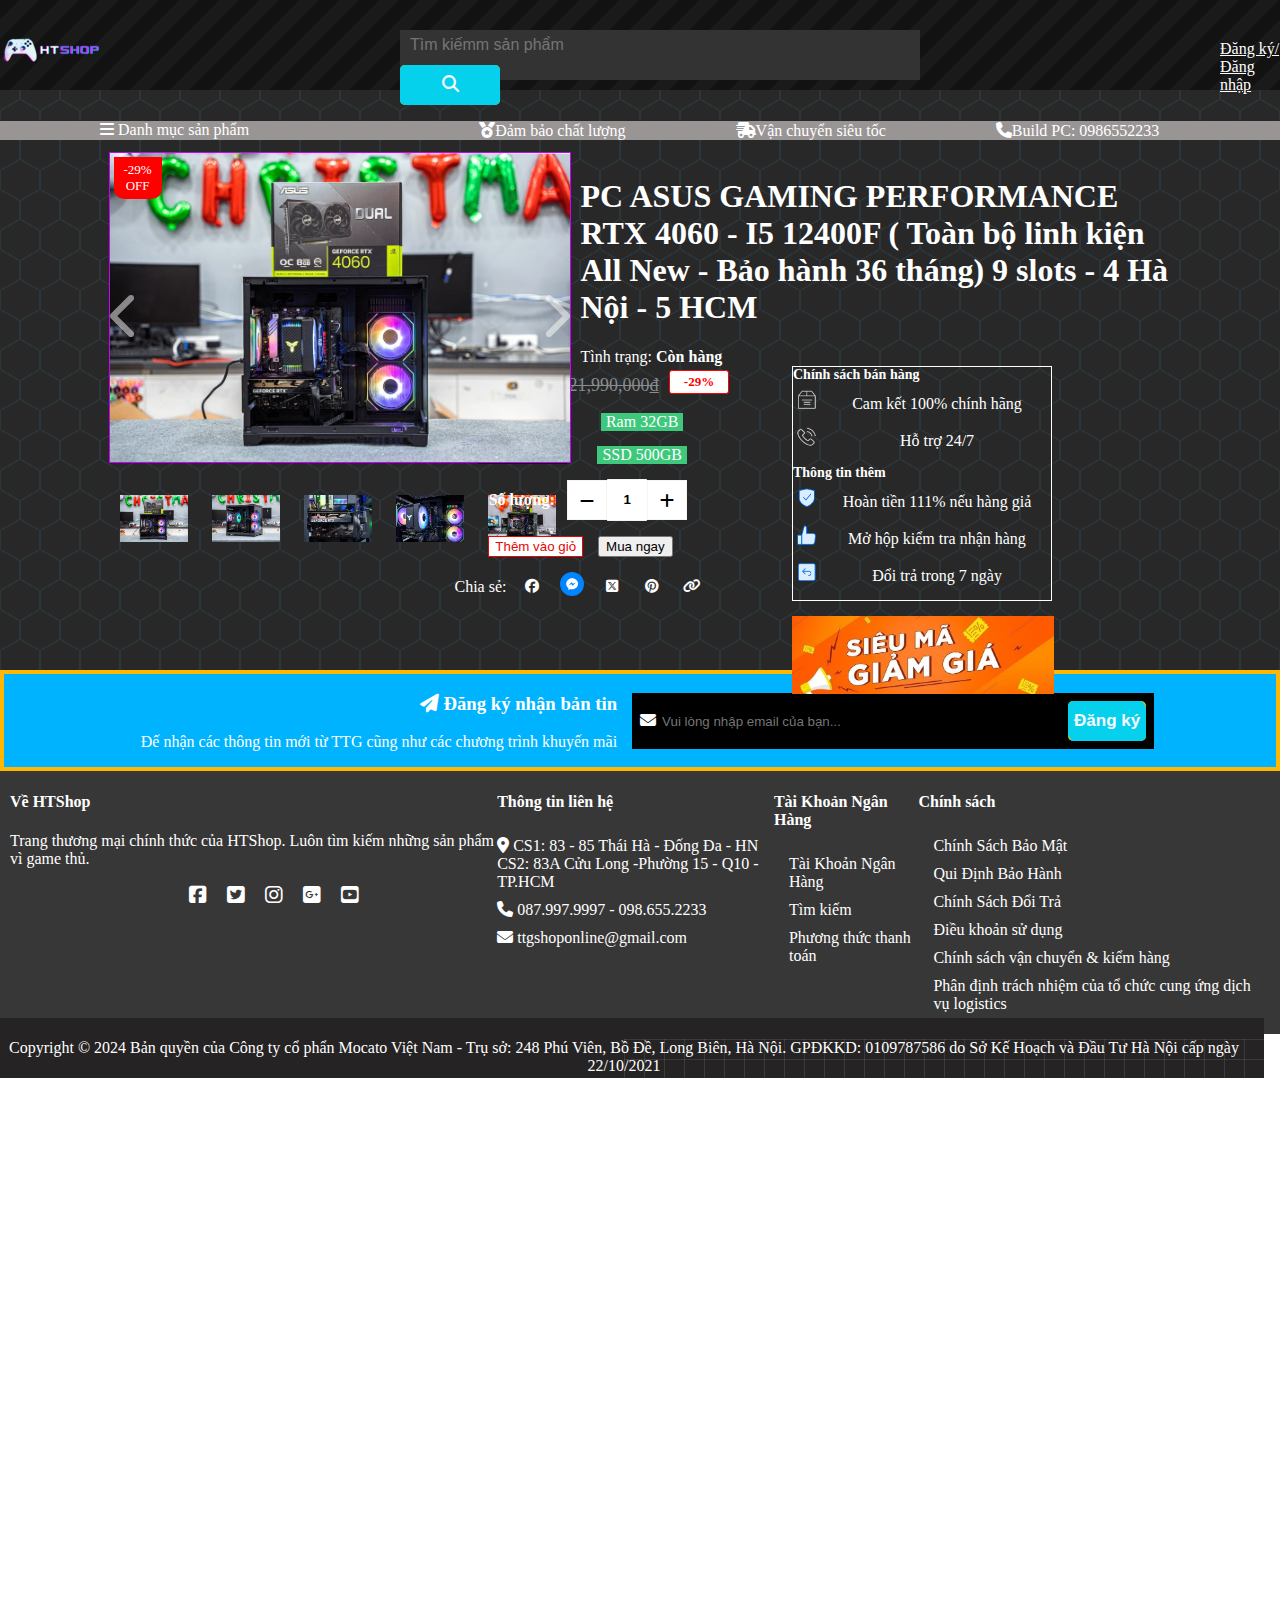
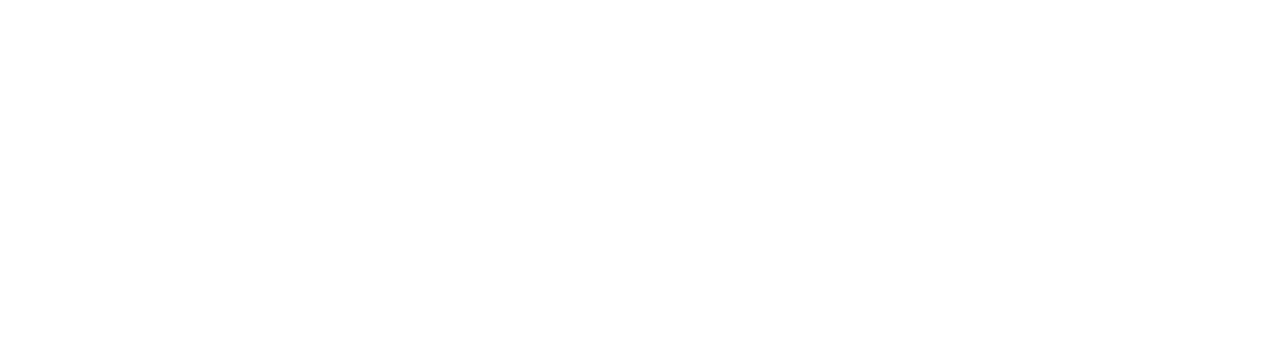
<file: sanpham2.html>
<!DOCTYPE html>
<html lang="en">
  <head>
    <meta charset="UTF-8" />
    <meta name="viewport" content="width=device-width, initial-scale=1.0" />
    <title>Document</title>
    <link
      rel="stylesheet"
      href="https://cdnjs.cloudflare.com/ajax/libs/font-awesome/6.7.2/css/all.min.css"
      integrity="sha512-Evv84Mr4kqVGRNSgIGL/F/aIDqQb7xQ2vcrdIwxfjThSH8CSR7PBEakCr51Ck+w+/U6swU2Im1vVX0SVk9ABhg=="
      crossorigin="anonymous"
      referrerpolicy="no-referrer"
    />
    <link rel="stylesheet" href="css/footer.css" type="text/css">
    <link rel="stylesheet" href="css/logo.css" type="text/css">
    <link rel="stylesheet" href="css/danhmuc.css" type="text/css">
   
    <link href="css/sanpham.css" rel="stylesheet" />
    
  </head>
  <body>
    <div>
      <header>
        <div>
          <div>
            <div id="container1">
              <div id="floor1">
                  <div id="logoht">
                    <a href="">
                      <img src="Images/HT2_preview_rev_100x100.png" alt="HTshop" />
                    </a>
                  </div>
                  <form action="search" method="post">
                  <div id="timkiem">
                    <form action="search">
                      <input
                        required=""
                        type="text"
                        name="type"
                        maxlength="40"
                        autocomplete="off"
                        size="50"
                        placeholder="Tìm kiếmm sản phẩm"
                       
                      />
                      <button type="submit">
                        <i class="fa-solid fa-magnifying-glass"></i>
                      </button>
                  </div>
              </form>
          
                    <div id="dkdn">
                        <a href="dangky.html"> Đăng ký/Đăng nhập</a>
                      </div>
              </div>
          </div>

            <div id="floor2">
               <div id="floor2_1">
                <div id="danhmucsanpham"><i class="fa-solid fa-bars"></i>
                   <span>Danh mục sản phẩm</span>
                </div>
                <div id="main1">
                    <ul id="main1_1">
                      <li class="item">
                        <a href="#" title="PC Gaming- Máy tính chơi game">
                          PC Gaming- Máy tính chơi game
                        </a>
                      </li>
                      <li class="item">
                        <a href="#" title="PC VĂN PHÒNG"> PC VĂN PHÒNG </a>
                      </li>
                    
                    <li class="item">
                      <a href="#" title="PC AMD GAMING"> PC AMD GAMING </a>
                    </li>
  
                    <li class="itemsub">
                      <a href="/" title="Linh kiện máy tính">
                        Linh kiện máy tính<i class="fa-solid fa-angle-right"></i>
                      </a>
                      <div class="dropdown_menu">
                        <div class="dropdown_menu2">
                          <div class="item1">
                            <h3>
                              <a href="/collections/cpu" title="CPU">CPU</a>
                            </h3>
                            <ul class="has_submenu"></ul>
                          </div>
  
                          <div class="item1">
                            <h3>
                              <a href="/collections/mainboard-1" title="Mainboard"
                                >Mainboard</a
                              >
                            </h3>
                            <ul class="has_submenu"></ul>
                          </div>
  
                          <div class="item1">
                            <h3>
                              <a href="/collections/ram" title="RAM">RAM</a>
                            </h3>
                            <ul class="has_submenu"></ul>
                          </div>
  
                          <div class="item1">
                            <h3>
                              <a href="/collections/card-hoa-moi" title="VGA Mới"
                                >VGA Mới</a
                              >
                            </h3>
                            <ul class="has_submenu"></ul>
                          </div>
  
                          <div class="item1">
                            <h3>
                              <a
                                href="/collections/o-cung-ssd-hdd"
                                title="SSD/HDD"
                                >SSD/HDD</a
                              >
                            </h3>
                            <ul class="has_submenu"></ul>
                          </div>
  
                          <div class="item1">
                            <h3>
                              <a href="/collections/tan-nhiet" title="Tản nhiệt"
                                >Tản nhiệt</a
                              >
                            </h3>
                            <ul class="has_submenu"></ul>
                          </div>
  
                          <div class="item1">
                            <h3>
                              <a href="/collections/nguon" title="Nguồn (PSU)"
                                >Nguồn (PSU)</a
                              >
                            </h3>
                            <ul class="has_submenu"></ul>
                          </div>
  
                          <div class="item1">
                            <h3>
                              <a href="/collections/vo-case" title="Vỏ Case"
                                >Vỏ Case</a>
                            </h3>
                            <ul class="has_submenu"></ul>
                          </div>
                        </div>
                      </div>
                    </li>
  
                    <li class="item">
                      <a href="/collections/man-hinh-may-tinh" title="Màn hình">
                        Màn hình
                      </a>
                    </li>
                  </ul>
                  </div>
                </div>

                <div id="floor2_2">
                    <div>
                      <ul>
                        <li class="box-item">
                          <div class="box-icon">
                            <i
                              class="fa-solid fa-medal"
                              alt="Đảm bảo chất lượng"
                            ></i>
                          </div>
                          <div class="box-text">Đảm bảo chất lượng</div>
                        </li>
                        <li class="box-item">
                          <div class="box-icon">
                            <i
                              class="fa-solid fa-truck-fast"
                              alt="Vận chuyển siêu tốc"
                            ></i>
                          </div>
                          <div class="box-text">Vận chuyển siêu tốc</div>
                        </li>
                        <li class="box-item">
                          <div class="box-icon">
                            <i
                              class="fa-solid fa-phone"
                              alt="Build PC: 0986552233"
                            ></i>
                          </div>
                          <div class="box-text">Build PC: 0986552233</div>
                        </li>
                      </ul>
                    </div>
                    
                          <div class="boxsection">
                            <div class="mainsection">
                              <div class="flsection">
                                <div class="product-percent"><span class="pro-sale">-29%<br> OFF </span></div>
                                <div id="containersanpham">
                                  <img class="slider" src="Images/trungbay2/1.jpg" />
                                  <img class="slider" src="Images/trungbay2/2.webp" />
                                  <img class="slider" src="Images/trungbay2/3.jpg" />
                                  <img class="slider" src="Images/trungbay2/4.jpg" />
                                  <img class="slider" src="Images/trungbay2/5.webp" />
              
                                  <i class="fa-solid fa-chevron-left"></i>
                                  <i class="fa-solid fa-chevron-right"></i>
                                </div>
                                <div id="control">
                                  <img src="Images/trungbay2/1.jpg" onClick="hienthi(0)" />
                                  <img src="Images/trungbay2/2.webp" onClick="hienthi(1)" />
                                  <img src="Images/trungbay2/3.jpg" onClick="hienthi(2)" />
                                  <img src="Images/trungbay2/4.jpg" onClick="hienthi(3)" />
                                  <img src="Images/trungbay2/5.webp" onClick="hienthi(4)" />
                                </div>
                              </div>
                              <div class="flsection1">
                                <div class="boxtensanpham">
                                  <div class="tensanpham">
                                    <h1>
                                      PC ASUS GAMING PERFORMANCE RTX 4060 - I5 12400F ( Toàn bộ linh kiện All New - Bảo hành 36 tháng) 9 slots - 4 Hà Nội - 5 HCM
                                    </h1>
              
                                    <span class="tinhtrang"
                                      >Tình trạng:
              
                                      <strong>Còn hàng</strong>
                                    </span>
                                  </div>
                                </div>
              
                                <div class="flsection1-1">
                                  <div class="flsection1-1-1-left">
                                    <div class="inflsection1-1-1-left">
                                      <div class="box-gia" id="box-preview">
                                        <span class="pro-title">Giá: </span
                                        ><span class="pro-price">
                                          15,680,000₫</span
                                        ><del>21,990,000₫</del
                                        ><span class="pro-percent">-29%</span>
                                      </div>
                                      <div class="box-form">
                                        <form
                                          id="add-item-form"
                                          action="/cart/add"
                                          method="post"
                                          class="variants clearfix"
                                        >
                                          <div class="inbox-select">
                                            <div class="selector1">
                                              <label for="product-select-option-0">RAM</label
                                              ><select
                                                class="single-option-selector"
                                                data-option="option1"
                                                id="product-select-option-0"
                                              >
                                                <option value="Ram 16GB">Ram 16GB</option>
                                                <option value="Ram 32GB">Ram 32GB</option>
                                              </select>
                                            </div>
                                            <div class="selector1">
                                              <label for="product-select-option-1">SSD</label
                                              ><select
                                                class="single-option-selector"
                                                data-option="option2"
                                                id="product-select-option-1"
                                              >
                                                <option value="SSD 256GB">SSD 256GB</option>
                                                <option value="SSD 500GB">SSD 500GB</option>
                                              </select>
                                            </div>
                                            <select
                                              id="product-select"
                                              name="id"
                                              style="display: none"
                                            >
                                              <option value="1128970177">
                                                Ram 16GB / SSD 256GB - 9,990,000₫
                                              </option>
              
                                              <option value="1128970178">
                                                Ram 16GB / SSD 500GB - 10,680,000₫
                                              </option>
              
                                              <option value="1128970179">
                                                Ram 32GB / SSD 256GB - 10,990,000₫
                                              </option>
              
                                              <option value="1128970180">
                                                Ram 32GB / SSD 500GB - 11,680,000₫
                                              </option>
                                            </select>
                                          </div>
                                          <div class="inbox-clearfix">
                                            <div
                                              id="variant-swatch-0"
                                              class="clearfix1"
                                              data-option="option1"
                                              data-option-index="0">
                                              <div class="title-swap header">RAM:</div>
                                              <div class="select-swap">
                                                <div
                                                  data-value="Ram 16GB"
                                                  class="n-sd swatch-element1"
                                                >
                                                  <input
                                                    class="variant-0"
                                                    id="swatch-0-ram-16gb"
                                                    type="radio"
                                                    name="option1"
                                                    value="Ram 16GB"
                                                    data-vhandle="ram-16gb"
                                                    checked=""
                                                  />
              
                                                  <label for="swatch-0-ram-16gb" class="sd">
                                                    <span>Ram 16GB</span>
                                                  </label>
                                                </div>
              
                                                <div
                                                  data-value="Ram 32GB"
                                                  class="n-sd swatch-element2"
                                                >
                                                  <input
                                                    class="variant-0"
                                                    id="swatch-0-ram-32gb"
                                                    type="radio"
                                                    name="option1"
                                                    value="Ram 32GB"
                                                    data-vhandle="ram-32gb"
                                                  />
              
                                                  <label for="swatch-0-ram-32gb">
                                                    <span>Ram 32GB</span>
                                                  </label>
                                                </div>
                                              </div>
                                            </div>
              
                                            <div
                                              id="variant-swatch-1"
                                              class="clearfix1"
                                              data-option="option2"
                                              data-option-index="1"
                                            >
                                              <div class="title-swap header">SSD:</div>
                                              <div class="select-swap">
                                                <div
                                                  data-value="SSD 256GB"
                                                  class="n-sd swatch-element1"
                                                >
                                                  <input
                                                    class="variant-1"
                                                    id="swatch-1-ssd-256gb"
                                                    type="radio"
                                                    name="option2"
                                                    value="SSD 256GB"
                                                    data-vhandle="ssd-256gb"
                                                    checked=""
                                                  />
              
                                                  <label for="swatch-1-ssd-256gb" class="sd">
                                                    <span>SSD 256GB</span>
                                                  </label>
                                                </div>
              
                                                <div
                                                  data-value="SSD 500GB"
                                                  class="n-sd swatch-element2"
                                                >
                                                  <input
                                                    class="variant-1"
                                                    id="swatch-1-ssd-500gb"
                                                    type="radio"
                                                    name="option2"
                                                    value="SSD 500GB"
                                                    data-vhandle="ssd-500gb"
                                                  />
              
                                                  <label for="swatch-1-ssd-500gb">
                                                    <span>SSD 500GB</span>
                                                  </label>
                                                </div>
                                              </div>
                                            </div>
                                          </div>
                                        </form>
                                      </div>
              
                                      <div class="product-actions">
                                        <div
                                          class="select-actions d-none d-lg-block clearfix"
                                        >
                                          <div class="quantity-area">
                                            <div class="quantity-title">Số lượng:</div>
                                            <button
                                              type="button"
                                              onclick="handleMinus()"
                                              class="qty-btn"
                                            >
                                            <i class="fa-solid fa-minus"></i>
                                            </button>
                                            <input
                                              type="text"
                                              id="quantity"
                                              name="quantity"
                                              value="1"
                                              min="1"
                                              class="quantity_input"
                                            />
                                            <button
                                              type="button"
                                              onclick="handlePlus()"
                                              class="qty-btn"
                                            >
                                            <i class="fa-solid fa-plus"></i>
                                              </svg>
                                            </button>
                                          </div>
                                          <div class="addcart-area">
                                            <button
                                              type="button"
                                              id="add-to-cart"
                                              class="add-to-cartProduct button dark btn-addtocart addtocart-modal"
                                              name="add"
                                            >
                                              <span>Thêm vào giỏ</span>
                                            </button>
              
                                            <button
                                              type="button"
                                              id="buy-now"
                                              class="button dark btn-buynow btnred addtocart-modal"
                                              name="add"
                                            >
                                              Mua ngay
                                            </button>
                                          </div>
                                        </div>
                                      </div>
                                      <div class="product-toshare">
                                        <span>Chia sẻ: </span>
                                        <a
                                          href="https://www.facebook.com/"
                                          target="_blank"
                                          class="share-facebook"
                                        >
                                        <i class="fa-brands fa-facebook"></i>
                                          <span class="ico-tooltip">Facebook</span>
                                        </a>
                                        <a
                                          href="https://www.facebook.com/"
                                          target="_blank"
                                          rel="noreferrer"
                                          aria-label="messenger"
                                          class="share-messenger"
                                        >
                                          <svg
                                            xmlns="http://www.w3.org/2000/svg"
                                            width="24"
                                            height="24"
                                            viewBox="0 0 28 28"
                                          >
                                            <g fill="none" fill-rule="evenodd">
                                              <g>
                                                <g>
                                                  <g>
                                                    <g>
                                                      <g>
                                                        <g
                                                          transform="translate(-293.000000, -708.000000) translate(180.000000, 144.000000) translate(16.000000, 16.000000) translate(0.000000, 548.000000) translate(61.000000, 0.000000) translate(36.000000, 0.000000)"
                                                        >
                                                          <circle
                                                            cx="14"
                                                            cy="14"
                                                            r="14"
                                                            fill="#0084FF"
                                                          ></circle>
                                                          <path
                                                            fill="#FFF"
                                                            d="M14.848 15.928l-1.771-1.9-3.457 1.9 3.802-4.061 1.815 1.9 3.414-1.9-3.803 4.061zM14.157 7.2c-3.842 0-6.957 2.902-6.957 6.481 0 2.04 1.012 3.86 2.593 5.048V21.2l2.368-1.308c.632.176 1.302.271 1.996.271 3.842 0 6.957-2.902 6.957-6.482S17.999 7.2 14.157 7.2z"
                                                          ></path>
                                                        </g>
                                                      </g>
                                                    </g>
                                                  </g>
                                                </g>
                                              </g>
                                            </g>
                                          </svg>
                                          <span class="ico-tooltip">Messenger</span>
                                        </a>
                                        <a
                                        href="https://x.com/?mx=2"
                                          target="_blank"
                                          class="share-twitter"
                                        >
                                        <i class="fa-brands fa-square-x-twitter"></i>
                                          <span class="ico-tooltip">Twitter</span>
                                        </a>
                                        <a
                                          href="https://www.pinterest.com/"
                                          target="_blank"
                                          class="share-pinterest"
                                        >
                                        <i class="fa-brands fa-pinterest"></i>
                                          <span class="ico-tooltip">Pinterest</span>
                                        </a>
                                        <a
                                        
                                          class="share-link"
                                          onclick="copyLink()"
                                        >
                                        <i class="fa-solid fa-link"></i>
                                          <span class="ico-tooltip">Sao chép url</span>
                                        </a>
                                      </div>
                                    </div>
                                  </div>
                                  <div class="flsection1-1-2-right">
                                    <div class="inflsection1-1-2-right">
                                      <div class="in1-1-2-rightpart1">
                                        <div
                                          class="littleright">
                                          <div class="littleright1-1">
                                            <span>Chính sách bán hàng</span>
                                          </div>
                                          <div class="bigitemright">
                                            <div class="littlerightitem">
                                              <span>
                                                <img
                                                  class="ls-is-cached lazyloaded"
                                                  data-src="//theme.hstatic.net/1000288298/1001020793/14/product_deliverly_1_ico.png?v=524"
                                                  src="Images/hoso.webp"
                                                  alt="Cam kết 100% chính hãng"
                                                />
                                              </span>
                                              Cam kết 100% chính hãng
                                            </div>
              
                                            <div class="littlerightitem">
                                              <span>
                                                <img
                                                  class="ls-is-cached lazyloaded"
                                                  data-src="//theme.hstatic.net/1000288298/1001020793/14/product_deliverly_3_ico.png?v=524"
                                                  src="Images/phone.webp"
                                                  alt="Hỗ trợ 24/7"
                                                />
                                              </span>
                                              Hỗ trợ 24/7
                                            </div>
                                          </div>
                                        </div>
                                        <div
                                          class="littleright">
                                          <div class="littleright1-1">
                                            <span>Thông tin thêm</span>
                                          </div>
                                          <div class="bigitemright">
                                            <div class="littlerightitem">
                                              <span>
                                                <img
                                                  class="ls-is-cached lazyloaded"
                                                  data-src="//theme.hstatic.net/1000288298/1001020793/14/product_deliverly_4_ico.png?v=524"
                                                  src="Images/khien.webp"
                                                  alt="Hoàn tiền111%nếu hàng giả"
                                                />
                                              </span>
                                              Hoàn tiền 111% nếu hàng giả
                                            </div>
              
                                            <div class="littlerightitem">
                                              <span>
                                                <img
                                                  class="ls-is-cached lazyloaded"
                                                  data-src="//theme.hstatic.net/1000288298/1001020793/14/product_deliverly_5_ico.png?v=524"
                                                  src="Images/likeicon.webp"
                                                  alt="Mở hộpkiểm tranhận hàng"
                                                />
                                              </span>
                                              Mở hộp kiểm tra nhận hàng
                                            </div>
              
                                            <div class="littlerightitem">
                                              <span>
                                                <img
                                                  class="ls-is-cached lazyloaded"
                                                  data-src="//theme.hstatic.net/1000288298/1001020793/14/product_deliverly_6_ico.png?v=524"
                                                  src="Images/arrow.webp"
                                                  alt="Đổi trả trong7 ngày"
                                                />
                                              </span>
                                              Đổi trả trong 7 ngày
                                            </div>
                                          </div>
                                        </div>
                                      </div>
                                      <div class="product-banner">
                                        <a href="/collections/all">
                                          <img
                                            src="Images/anhgiamgia.webp"
                                            alt="product banner"
                                          />
                                        </a>
                                      </div>
                                    </div>
                                  </div>
                                </div>
                              </div>
                            </div>
                          </div>
                        
                   
                  </div>
                  <script src="js/danhmuc.js"></script>
            </div>

           

          </div>
        </div>
        
            <div id="mainfooter">
              <footer>
                <div id="flooterfl1">
                <div id="footerfl1_1">
                  <h3><i class="fa-solid fa-paper-plane"></i>  Đăng ký nhận bản tin</h3>
                  <p>
                    Đế nhận các thông tin mới từ TTG cũng như các chương trình khuyến
                    mãi
                  </p>
                </div>
                <div id="footerfl1_2">
                  <form action="account" method="post">
                    <input name="form_type" type="hidden" value="customer" />
                    <input name="utf8" type="hidden" value="✓" />
                    <div class="email-input">
                      <i class="fa-solid fa-envelope"></i>
                      <input 
                        type="hidden"
                        name="contact[tags]"
                        value="Đăng kí nhận tin"
                      />
                      <input
                        required=""
                        type="email"
                        pattern="[a-z0-9._%+-]+@[a-z0-9.-]+\.[a-z]{2,4}$"
                        placeholder="Vui lòng nhập email của bạn..."
                        aria-label="Email Address"
                      
                      />
                      <button type="submit" class="dangky-submit"><span>Đăng ký</span></button>
                    </div>
                  </form>
                </div>
              </div>
        <div id="part2">
                <div id="footerfl2">
                  <div>
                    <h4 class="title-footer">Về HTShop</h4>
                    <div>
                      <p>
                        Trang thương mại chính thức của HTShop. Luôn tìm kiếm những sản phẩm
                        vì game thủ.
                      </p>
                      <ul class="listicons">
                        <li>
                          <a
                            href="https://www.facebook.com/"
                            target="_blank"
                            rel="noopener"
                            title="Facebook"
                            aria-label="Facebook"
                            ><i class="fa-brands fa-square-facebook"></i></i
                          ></a>
                        </li>
                        <li><a href="https://x.com/" target="_blank" rel="noopener" title="Twitter" aria-label="Twitter"><i class="fa-brands fa-square-twitter"></i></a></li>
                        <li><a href="https://www.instagram.com/?hl=en" target="_blank" rel="noopener" title="Instagram" aria-label="Instagram"><i class="fa-brands fa-instagram"></i></a></li>
                        <li><a href="plus.google.com" target="_blank" rel="noopener" title="Google Plus" aria-label="Google Plus"><i class="fa-brands fa-square-google-plus"></i></a></li>
                        <li><a href="https://www.youtube.com/" target="_blank" rel="noopener" title="Youtube" aria-label="Youtube"><i class="fa-brands fa-square-youtube"></i></a></li>
                      </ul>
                    </div>
                  </div>
                </div>
        
                <div id="footerfl3">
                  <h4 class="title-footer">Thông tin liên hệ</h4>
                  <ul class="listicons">
                    <li><i class="fa-solid fa-location-dot"></i> CS1: 83 - 85 Thái Hà - Đống Đa - HN <br>
                      CS2: 83A Cửu Long -Phường 15 - Q10 - TP.HCM
                      
                      </li>
                    <li><i class="fa-solid fa-phone"></i>  087.997.9997 - 098.655.2233</li>
                    <li><i class="fa-solid fa-envelope"></i> ttgshoponline@gmail.com</li>
                  </ul>
                </div>
        
                <div id="footerfl4">
                  <h4 class="title-footer">Tài Khoản Ngân Hàng</h4>
                  <div class="taikhoannganhangtaikhoannganhang">				
                    <ul class="listicons">
                      
                      <li class="item">
                        <a href="#" title="Tài Khoản Ngân Hàng">Tài Khoản Ngân Hàng</a>
                      </li>
                      
                      <li class="item">
                        <a href="#" title="Tìm kiếm">Tìm kiếm</a>
                      </li>
                      
                      <li class="item">
                        <a href="#" title="Phương thức thanh toán">Phương thức thanh toán</a>
                      </li>
                    </ul>			
                  </div>
                </div>
        
                <div id="footerfl5">
                  <h4 class="title-footer">Chính sách</h4>
                  <div class="content-footer block-collapse">				
                    <ul class="listicons">
                      
                      <li class="item">
                        <a href="#" title="Chính Sách Bảo Mật">Chính Sách Bảo Mật</a>
                      </li>
                      
                      <li class="item">
                        <a href="#" title="Qui Định Bảo Hành">Qui Định Bảo Hành</a>
                      </li>
                      
                      <li class="item">
                        <a href="#" title="Chính Sách Đổi Trả">Chính Sách Đổi Trả</a>
                      </li>
                      
                      <li class="item">
                        <a href="#" title="Điều khoản sử dụng">Điều khoản sử dụng</a>
                      </li>
                      
                      <li class="item">
                        <a href="#" title="Chính sách vận chuyển &amp; kiểm hàng">Chính sách vận chuyển &amp; kiểm hàng</a>
                      </li>
                      
                      <li class="item">
                        <a href="#" title="Phân định trách nhiệm của tổ chức cung ứng dịch vụ logistics">Phân định trách nhiệm của tổ chức cung ứng dịch vụ logistics</a>
                      </li>
                        
                    </ul>			
                  </div>
                </div>
              </div>
                <div id="footerflend">
                  <div class="container">
                    <p>Copyright © 2024 Bản quyền của Công ty cổ phẩn Mocato Việt Nam - Trụ sở: 248 Phú Viên, Bồ Đề, Long Biên, Hà Nội. GPĐKKD: 0109787586 do Sở Kế Hoạch và Đầu Tư Hà Nội cấp ngày 22/10/2021
                    </p>
                  </div>
                </div>
              </footer>
            </div>
          </div>
        </div>
      </header>
    </div>
    <script>
      let amountElement = document.getElementById("quantity");
  let quantity = parseInt(amountElement.value);
  
  let render = (quantity) => {
    amountElement.value = quantity;
  };
  
  let handlePlus = () => {
    quantity++;
    render(quantity);
  };
  let handleMinus = () => {
    if (quantity > 1) {
      quantity--;
      render(quantity);
    }
  };
  amountElement.addEventListener("input", () => {
    quantity = parseInt(amountElement.value);
    if (isNaN(quantity) || quantity <script 1) {
      quantity = 1;
    }
    render(quantity);
  });
     </script>
  </body>
  <script src="js/sanpham.js"></script>
  <script src="js/"></script>
</html>
</file>
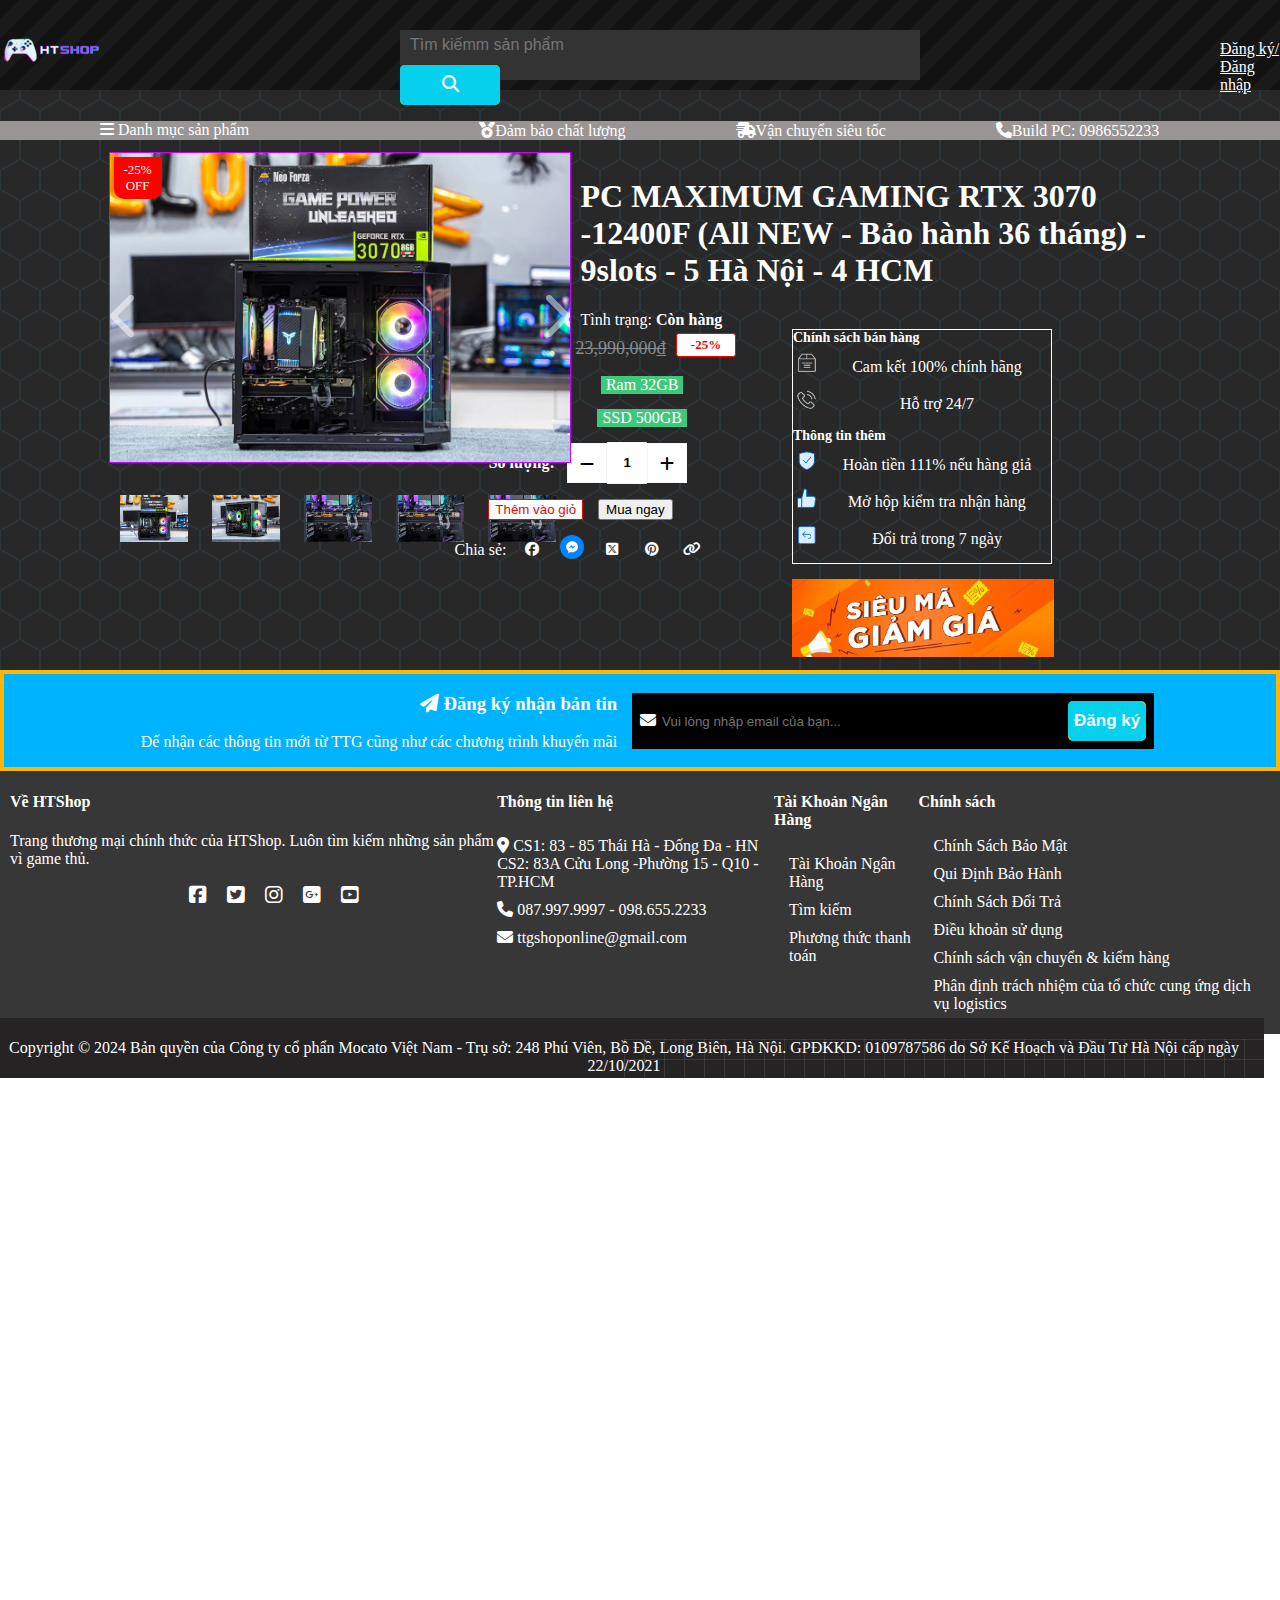
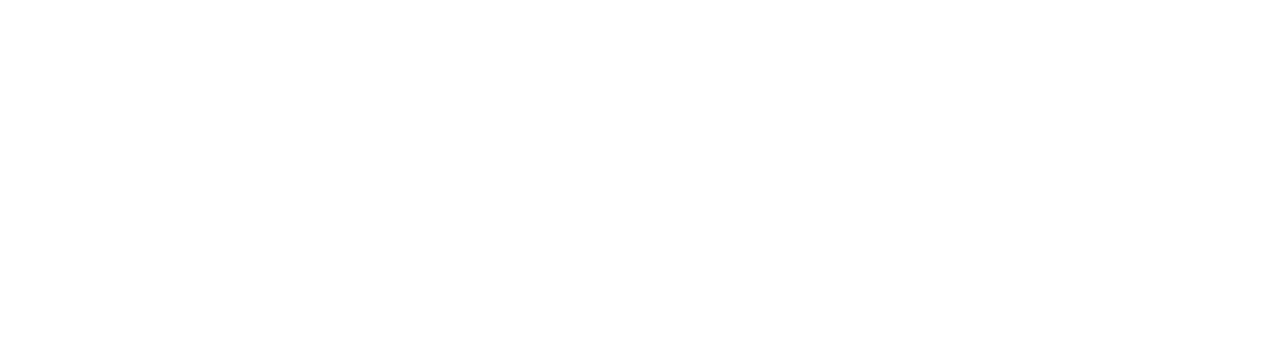
<file: sanpham3.html>
<!DOCTYPE html>
<html lang="en">
  <head>
    <meta charset="UTF-8" />
    <meta name="viewport" content="width=device-width, initial-scale=1.0" />
    <title>Document</title>
    <link
      rel="stylesheet"
      href="https://cdnjs.cloudflare.com/ajax/libs/font-awesome/6.7.2/css/all.min.css"
      integrity="sha512-Evv84Mr4kqVGRNSgIGL/F/aIDqQb7xQ2vcrdIwxfjThSH8CSR7PBEakCr51Ck+w+/U6swU2Im1vVX0SVk9ABhg=="
      crossorigin="anonymous"
      referrerpolicy="no-referrer"
    />
    <link rel="stylesheet" href="css/footer.css" type="text/css">
    <link rel="stylesheet" href="css/logo.css" type="text/css">
    <link rel="stylesheet" href="css/danhmuc.css" type="text/css">
   
    <link href="css/sanpham.css" rel="stylesheet" />
    
  </head>
  <body>
    <div>
      <header>
        <div>
          <div>
            <div id="container1">
              <div id="floor1">
                  <div id="logoht">
                    <a href="">
                      <img src="Images/HT2_preview_rev_100x100.png" alt="HTshop" />
                    </a>
                  </div>
                  <form action="search" method="post">
                  <div id="timkiem">
                    <form action="search">
                      <input
                        required=""
                        type="text"
                        name="type"
                        maxlength="40"
                        autocomplete="off"
                        size="50"
                        placeholder="Tìm kiếmm sản phẩm"
                       
                      />
                      <button type="submit">
                        <i class="fa-solid fa-magnifying-glass"></i>
                      </button>
                  </div>
              </form>
          
                    <div id="dkdn">
                        <a href="dangky.html"> Đăng ký/Đăng nhập</a>
                      </div>
              </div>
          </div>

            <div id="floor2">
               <div id="floor2_1">
                <div id="danhmucsanpham"><i class="fa-solid fa-bars"></i>
                   <span>Danh mục sản phẩm</span>
                </div>
                <div id="main1">
                    <ul id="main1_1">
                      <li class="item">
                        <a href="#" title="PC Gaming- Máy tính chơi game">
                          PC Gaming- Máy tính chơi game
                        </a>
                      </li>
                      <li class="item">
                        <a href="#" title="PC VĂN PHÒNG"> PC VĂN PHÒNG </a>
                      </li>
                    
                    <li class="item">
                      <a href="#" title="PC AMD GAMING"> PC AMD GAMING </a>
                    </li>
  
                    <li class="itemsub">
                      <a href="/" title="Linh kiện máy tính">
                        Linh kiện máy tính<i class="fa-solid fa-angle-right"></i>
                      </a>
                      <div class="dropdown_menu">
                        <div class="dropdown_menu2">
                          <div class="item1">
                            <h3>
                              <a href="/collections/cpu" title="CPU">CPU</a>
                            </h3>
                            <ul class="has_submenu"></ul>
                          </div>
  
                          <div class="item1">
                            <h3>
                              <a href="/collections/mainboard-1" title="Mainboard"
                                >Mainboard</a
                              >
                            </h3>
                            <ul class="has_submenu"></ul>
                          </div>
  
                          <div class="item1">
                            <h3>
                              <a href="/collections/ram" title="RAM">RAM</a>
                            </h3>
                            <ul class="has_submenu"></ul>
                          </div>
  
                          <div class="item1">
                            <h3>
                              <a href="/collections/card-hoa-moi" title="VGA Mới"
                                >VGA Mới</a
                              >
                            </h3>
                            <ul class="has_submenu"></ul>
                          </div>
  
                          <div class="item1">
                            <h3>
                              <a
                                href="/collections/o-cung-ssd-hdd"
                                title="SSD/HDD"
                                >SSD/HDD</a
                              >
                            </h3>
                            <ul class="has_submenu"></ul>
                          </div>
  
                          <div class="item1">
                            <h3>
                              <a href="/collections/tan-nhiet" title="Tản nhiệt"
                                >Tản nhiệt</a
                              >
                            </h3>
                            <ul class="has_submenu"></ul>
                          </div>
  
                          <div class="item1">
                            <h3>
                              <a href="/collections/nguon" title="Nguồn (PSU)"
                                >Nguồn (PSU)</a
                              >
                            </h3>
                            <ul class="has_submenu"></ul>
                          </div>
  
                          <div class="item1">
                            <h3>
                              <a href="/collections/vo-case" title="Vỏ Case"
                                >Vỏ Case</a>
                            </h3>
                            <ul class="has_submenu"></ul>
                          </div>
                        </div>
                      </div>
                    </li>
  
                    <li class="item">
                      <a href="/collections/man-hinh-may-tinh" title="Màn hình">
                        Màn hình
                      </a>
                    </li>
                  </ul>
                  </div>
                </div>

                <div id="floor2_2">
                    <div>
                      <ul>
                        <li class="box-item">
                          <div class="box-icon">
                            <i
                              class="fa-solid fa-medal"
                              alt="Đảm bảo chất lượng"
                            ></i>
                          </div>
                          <div class="box-text">Đảm bảo chất lượng</div>
                        </li>
                        <li class="box-item">
                          <div class="box-icon">
                            <i
                              class="fa-solid fa-truck-fast"
                              alt="Vận chuyển siêu tốc"
                            ></i>
                          </div>
                          <div class="box-text">Vận chuyển siêu tốc</div>
                        </li>
                        <li class="box-item">
                          <div class="box-icon">
                            <i
                              class="fa-solid fa-phone"
                              alt="Build PC: 0986552233"
                            ></i>
                          </div>
                          <div class="box-text">Build PC: 0986552233</div>
                        </li>
                      </ul>
                    </div>
                    
                          <div class="boxsection">
                            <div class="mainsection">
                              <div class="flsection">
                                <div class="product-percent"><span class="pro-sale">-25%<br> OFF </span></div>
                                <div id="containersanpham">
                                  <img class="slider" src="Images/trungbay3/1.webp" />
                                  <img class="slider" src="Images/trungbay3/2.jpg" />
                                  <img class="slider" src="Images/trungbay3/3.jpg" />
                                  <img class="slider" src="Images/trungbay3/4.jpg" />
                                  <img class="slider" src="Images/trungbay3/5.jpg" />
              
                                  <i class="fa-solid fa-chevron-left"></i>
                                  <i class="fa-solid fa-chevron-right"></i>
                                </div>
                                <div id="control">
                                  <img src="Images/trungbay3/1.webp" onClick="hienthi(0)" />
                                  <img src="Images/trungbay3/2.jpg" onClick="hienthi(1)" />
                                  <img src="Images/trungbay3/3.jpg" onClick="hienthi(2)" />
                                  <img src="Images/trungbay3/4.jpg" onClick="hienthi(3)" />
                                  <img src="Images/trungbay3/5.jpg" onClick="hienthi(4)" />
                                </div>
                              </div>
                              <div class="flsection1">
                                <div class="boxtensanpham">
                                  <div class="tensanpham">
                                    <h1>
                                      PC MAXIMUM GAMING RTX 3070 -12400F (All NEW - Bảo hành 36 tháng) - 9slots - 5 Hà Nội - 4 HCM
                                    </h1>
              
                                    <span class="tinhtrang"
                                      >Tình trạng:
              
                                      <strong>Còn hàng</strong>
                                    </span>
                                  </div>
                                </div>
              
                                <div class="flsection1-1">
                                  <div class="flsection1-1-1-left">
                                    <div class="inflsection1-1-1-left">
                                      <div class="box-gia" id="box-preview">
                                        <span class="pro-title">Giá: </span
                                        ><span class="pro-price">
                                         
17,980,000₫
</span
                                        ><del>23,990,000₫</del
                                        ><span class="pro-percent">-25%</span>
                                      </div>
                                      <div class="box-form">
                                        <form
                                          id="add-item-form"
                                          action="/cart/add"
                                          method="post"
                                          class="variants clearfix"
                                        >
                                          <div class="inbox-select">
                                            <div class="selector1">
                                              <label for="product-select-option-0">RAM</label
                                              ><select
                                                class="single-option-selector"
                                                data-option="option1"
                                                id="product-select-option-0"
                                              >
                                                <option value="Ram 16GB">Ram 16GB</option>
                                                <option value="Ram 32GB">Ram 32GB</option>
                                              </select>
                                            </div>
                                            <div class="selector1">
                                              <label for="product-select-option-1">SSD</label
                                              ><select
                                                class="single-option-selector"
                                                data-option="option2"
                                                id="product-select-option-1"
                                              >
                                                <option value="SSD 256GB">SSD 256GB</option>
                                                <option value="SSD 500GB">SSD 500GB</option>
                                              </select>
                                            </div>
                                            <select
                                              id="product-select"
                                              name="id"
                                              style="display: none"
                                            >
                                              <option value="1128970177">
                                                Ram 16GB / SSD 256GB - 9,990,000₫
                                              </option>
              
                                              <option value="1128970178">
                                                Ram 16GB / SSD 500GB - 10,680,000₫
                                              </option>
              
                                              <option value="1128970179">
                                                Ram 32GB / SSD 256GB - 10,990,000₫
                                              </option>
              
                                              <option value="1128970180">
                                                Ram 32GB / SSD 500GB - 11,680,000₫
                                              </option>
                                            </select>
                                          </div>
                                          <div class="inbox-clearfix">
                                            <div
                                              id="variant-swatch-0"
                                              class="clearfix1"
                                              data-option="option1"
                                              data-option-index="0">
                                              <div class="title-swap header">RAM:</div>
                                              <div class="select-swap">
                                                <div
                                                  data-value="Ram 16GB"
                                                  class="n-sd swatch-element1"
                                                >
                                                  <input
                                                    class="variant-0"
                                                    id="swatch-0-ram-16gb"
                                                    type="radio"
                                                    name="option1"
                                                    value="Ram 16GB"
                                                    data-vhandle="ram-16gb"
                                                    checked=""
                                                  />
              
                                                  <label for="swatch-0-ram-16gb" class="sd">
                                                    <span>Ram 16GB</span>
                                                  </label>
                                                </div>
              
                                                <div
                                                  data-value="Ram 32GB"
                                                  class="n-sd swatch-element2"
                                                >
                                                  <input
                                                    class="variant-0"
                                                    id="swatch-0-ram-32gb"
                                                    type="radio"
                                                    name="option1"
                                                    value="Ram 32GB"
                                                    data-vhandle="ram-32gb"
                                                  />
              
                                                  <label for="swatch-0-ram-32gb">
                                                    <span>Ram 32GB</span>
                                                  </label>
                                                </div>
                                              </div>
                                            </div>
              
                                            <div
                                              id="variant-swatch-1"
                                              class="clearfix1"
                                              data-option="option2"
                                              data-option-index="1"
                                            >
                                              <div class="title-swap header">SSD:</div>
                                              <div class="select-swap">
                                                <div
                                                  data-value="SSD 256GB"
                                                  class="n-sd swatch-element1"
                                                >
                                                  <input
                                                    class="variant-1"
                                                    id="swatch-1-ssd-256gb"
                                                    type="radio"
                                                    name="option2"
                                                    value="SSD 256GB"
                                                    data-vhandle="ssd-256gb"
                                                    checked=""
                                                  />
              
                                                  <label for="swatch-1-ssd-256gb" class="sd">
                                                    <span>SSD 256GB</span>
                                                  </label>
                                                </div>
              
                                                <div
                                                  data-value="SSD 500GB"
                                                  class="n-sd swatch-element2"
                                                >
                                                  <input
                                                    class="variant-1"
                                                    id="swatch-1-ssd-500gb"
                                                    type="radio"
                                                    name="option2"
                                                    value="SSD 500GB"
                                                    data-vhandle="ssd-500gb"
                                                  />
              
                                                  <label for="swatch-1-ssd-500gb">
                                                    <span>SSD 500GB</span>
                                                  </label>
                                                </div>
                                              </div>
                                            </div>
                                          </div>
                                        </form>
                                      </div>
              
                                      <div class="product-actions">
                                        <div
                                          class="select-actions d-none d-lg-block clearfix"
                                        >
                                          <div class="quantity-area">
                                            <div class="quantity-title">Số lượng:</div>
                                            <button
                                              type="button"
                                              onclick="handleMinus()"
                                              class="qty-btn"
                                            >
                                            <i class="fa-solid fa-minus"></i>
                                            </button>
                                            <input
                                              type="text"
                                              id="quantity"
                                              name="quantity"
                                              value="1"
                                              min="1"
                                              class="quantity_input"
                                            />
                                            <button
                                              type="button"
                                              onclick="handlePlus()"
                                              class="qty-btn"
                                            >
                                            <i class="fa-solid fa-plus"></i>
                                              </svg>
                                            </button>
                                          </div>
                                          <div class="addcart-area">
                                            <button
                                              type="button"
                                              id="add-to-cart"
                                              class="add-to-cartProduct button dark btn-addtocart addtocart-modal"
                                              name="add"
                                            >
                                              <span>Thêm vào giỏ</span>
                                            </button>
              
                                            <button
                                              type="button"
                                              id="buy-now"
                                              class="button dark btn-buynow btnred addtocart-modal"
                                              name="add"
                                            >
                                              Mua ngay
                                            </button>
                                          </div>
                                        </div>
                                      </div>
                                      <div class="product-toshare">
                                        <span>Chia sẻ: </span>
                                        <a
                                          href="https://www.facebook.com/"
                                          target="_blank"
                                          class="share-facebook"
                                        >
                                        <i class="fa-brands fa-facebook"></i>
                                          <span class="ico-tooltip">Facebook</span>
                                        </a>
                                        <a
                                          href="https://www.facebook.com/"
                                          target="_blank"
                                          rel="noreferrer"
                                          aria-label="messenger"
                                          class="share-messenger"
                                        >
                                          <svg
                                            xmlns="http://www.w3.org/2000/svg"
                                            width="24"
                                            height="24"
                                            viewBox="0 0 28 28"
                                          >
                                            <g fill="none" fill-rule="evenodd">
                                              <g>
                                                <g>
                                                  <g>
                                                    <g>
                                                      <g>
                                                        <g
                                                          transform="translate(-293.000000, -708.000000) translate(180.000000, 144.000000) translate(16.000000, 16.000000) translate(0.000000, 548.000000) translate(61.000000, 0.000000) translate(36.000000, 0.000000)"
                                                        >
                                                          <circle
                                                            cx="14"
                                                            cy="14"
                                                            r="14"
                                                            fill="#0084FF"
                                                          ></circle>
                                                          <path
                                                            fill="#FFF"
                                                            d="M14.848 15.928l-1.771-1.9-3.457 1.9 3.802-4.061 1.815 1.9 3.414-1.9-3.803 4.061zM14.157 7.2c-3.842 0-6.957 2.902-6.957 6.481 0 2.04 1.012 3.86 2.593 5.048V21.2l2.368-1.308c.632.176 1.302.271 1.996.271 3.842 0 6.957-2.902 6.957-6.482S17.999 7.2 14.157 7.2z"
                                                          ></path>
                                                        </g>
                                                      </g>
                                                    </g>
                                                  </g>
                                                </g>
                                              </g>
                                            </g>
                                          </svg>
                                          <span class="ico-tooltip">Messenger</span>
                                        </a>
                                        <a
                                        href="https://x.com/?mx=2"
                                          target="_blank"
                                          class="share-twitter"
                                        >
                                        <i class="fa-brands fa-square-x-twitter"></i>
                                          <span class="ico-tooltip">Twitter</span>
                                        </a>
                                        <a
                                          href="https://www.pinterest.com/"
                                          target="_blank"
                                          class="share-pinterest"
                                        >
                                        <i class="fa-brands fa-pinterest"></i>
                                          <span class="ico-tooltip">Pinterest</span>
                                        </a>
                                        <a
                                        
                                          class="share-link"
                                          onclick="copyLink()"
                                        >
                                        <i class="fa-solid fa-link"></i>
                                          <span class="ico-tooltip">Sao chép url</span>
                                        </a>
                                      </div>
                                    </div>
                                  </div>
                                  <div class="flsection1-1-2-right">
                                    <div class="inflsection1-1-2-right">
                                      <div class="in1-1-2-rightpart1">
                                        <div
                                          class="littleright">
                                          <div class="littleright1-1">
                                            <span>Chính sách bán hàng</span>
                                          </div>
                                          <div class="bigitemright">
                                            <div class="littlerightitem">
                                              <span>
                                                <img
                                                  class="ls-is-cached lazyloaded"
                                                  data-src="//theme.hstatic.net/1000288298/1001020793/14/product_deliverly_1_ico.png?v=524"
                                                  src="Images/hoso.webp"
                                                  alt="Cam kết 100% chính hãng"
                                                />
                                              </span>
                                              Cam kết 100% chính hãng
                                            </div>
              
                                            <div class="littlerightitem">
                                              <span>
                                                <img
                                                  class="ls-is-cached lazyloaded"
                                                  data-src="//theme.hstatic.net/1000288298/1001020793/14/product_deliverly_3_ico.png?v=524"
                                                  src="Images/phone.webp"
                                                  alt="Hỗ trợ 24/7"
                                                />
                                              </span>
                                              Hỗ trợ 24/7
                                            </div>
                                          </div>
                                        </div>
                                        <div
                                          class="littleright">
                                          <div class="littleright1-1">
                                            <span>Thông tin thêm</span>
                                          </div>
                                          <div class="bigitemright">
                                            <div class="littlerightitem">
                                              <span>
                                                <img
                                                  class="ls-is-cached lazyloaded"
                                                  data-src="//theme.hstatic.net/1000288298/1001020793/14/product_deliverly_4_ico.png?v=524"
                                                  src="Images/khien.webp"
                                                  alt="Hoàn tiền111%nếu hàng giả"
                                                />
                                              </span>
                                              Hoàn tiền 111% nếu hàng giả
                                            </div>
              
                                            <div class="littlerightitem">
                                              <span>
                                                <img
                                                  class="ls-is-cached lazyloaded"
                                                  data-src="//theme.hstatic.net/1000288298/1001020793/14/product_deliverly_5_ico.png?v=524"
                                                  src="Images/likeicon.webp"
                                                  alt="Mở hộpkiểm tranhận hàng"
                                                />
                                              </span>
                                              Mở hộp kiểm tra nhận hàng
                                            </div>
              
                                            <div class="littlerightitem">
                                              <span>
                                                <img
                                                  class="ls-is-cached lazyloaded"
                                                  data-src="//theme.hstatic.net/1000288298/1001020793/14/product_deliverly_6_ico.png?v=524"
                                                  src="Images/arrow.webp"
                                                  alt="Đổi trả trong7 ngày"
                                                />
                                              </span>
                                              Đổi trả trong 7 ngày
                                            </div>
                                          </div>
                                        </div>
                                      </div>
                                      <div class="product-banner">
                                        <a href="/collections/all">
                                          <img
                                            src="Images/anhgiamgia.webp"
                                            alt="product banner"
                                          />
                                        </a>
                                      </div>
                                    </div>
                                  </div>
                                </div>
                              </div>
                            </div>
                          </div>
                        
                   
                  </div>
                  <script src="js/danhmuc.js"></script>
            </div>

           

          </div>
        </div>
        
            <div id="mainfooter">
              <footer>
                <div id="flooterfl1">
                <div id="footerfl1_1">
                  <h3><i class="fa-solid fa-paper-plane"></i>  Đăng ký nhận bản tin</h3>
                  <p>
                    Đế nhận các thông tin mới từ TTG cũng như các chương trình khuyến
                    mãi
                  </p>
                </div>
                <div id="footerfl1_2">
                  <form action="account" method="post">
                    <input name="form_type" type="hidden" value="customer" />
                    <input name="utf8" type="hidden" value="✓" />
                    <div class="email-input">
                      <i class="fa-solid fa-envelope"></i>
                      <input 
                        type="hidden"
                        name="contact[tags]"
                        value="Đăng kí nhận tin"
                      />
                      <input
                        required=""
                        type="email"
                        pattern="[a-z0-9._%+-]+@[a-z0-9.-]+\.[a-z]{2,4}$"
                        placeholder="Vui lòng nhập email của bạn..."
                        aria-label="Email Address"
                      
                      />
                      <button type="submit" class="dangky-submit"><span>Đăng ký</span></button>
                    </div>
                  </form>
                </div>
              </div>
        <div id="part2">
                <div id="footerfl2">
                  <div>
                    <h4 class="title-footer">Về HTShop</h4>
                    <div>
                      <p>
                        Trang thương mại chính thức của HTShop. Luôn tìm kiếm những sản phẩm
                        vì game thủ.
                      </p>
                      <ul class="listicons">
                        <li>
                          <a
                            href="https://www.facebook.com/"
                            target="_blank"
                            rel="noopener"
                            title="Facebook"
                            aria-label="Facebook"
                            ><i class="fa-brands fa-square-facebook"></i></i
                          ></a>
                        </li>
                        <li><a href="https://x.com/" target="_blank" rel="noopener" title="Twitter" aria-label="Twitter"><i class="fa-brands fa-square-twitter"></i></a></li>
                        <li><a href="https://www.instagram.com/?hl=en" target="_blank" rel="noopener" title="Instagram" aria-label="Instagram"><i class="fa-brands fa-instagram"></i></a></li>
                        <li><a href="plus.google.com" target="_blank" rel="noopener" title="Google Plus" aria-label="Google Plus"><i class="fa-brands fa-square-google-plus"></i></a></li>
                        <li><a href="https://www.youtube.com/" target="_blank" rel="noopener" title="Youtube" aria-label="Youtube"><i class="fa-brands fa-square-youtube"></i></a></li>
                      </ul>
                    </div>
                  </div>
                </div>
        
                <div id="footerfl3">
                  <h4 class="title-footer">Thông tin liên hệ</h4>
                  <ul class="listicons">
                    <li><i class="fa-solid fa-location-dot"></i> CS1: 83 - 85 Thái Hà - Đống Đa - HN <br>
                      CS2: 83A Cửu Long -Phường 15 - Q10 - TP.HCM
                      
                      </li>
                    <li><i class="fa-solid fa-phone"></i>  087.997.9997 - 098.655.2233</li>
                    <li><i class="fa-solid fa-envelope"></i> ttgshoponline@gmail.com</li>
                  </ul>
                </div>
        
                <div id="footerfl4">
                  <h4 class="title-footer">Tài Khoản Ngân Hàng</h4>
                  <div class="taikhoannganhangtaikhoannganhang">				
                    <ul class="listicons">
                      
                      <li class="item">
                        <a href="#" title="Tài Khoản Ngân Hàng">Tài Khoản Ngân Hàng</a>
                      </li>
                      
                      <li class="item">
                        <a href="#" title="Tìm kiếm">Tìm kiếm</a>
                      </li>
                      
                      <li class="item">
                        <a href="#" title="Phương thức thanh toán">Phương thức thanh toán</a>
                      </li>
                    </ul>			
                  </div>
                </div>
        
                <div id="footerfl5">
                  <h4 class="title-footer">Chính sách</h4>
                  <div class="content-footer block-collapse">				
                    <ul class="listicons">
                      
                      <li class="item">
                        <a href="#" title="Chính Sách Bảo Mật">Chính Sách Bảo Mật</a>
                      </li>
                      
                      <li class="item">
                        <a href="#" title="Qui Định Bảo Hành">Qui Định Bảo Hành</a>
                      </li>
                      
                      <li class="item">
                        <a href="#" title="Chính Sách Đổi Trả">Chính Sách Đổi Trả</a>
                      </li>
                      
                      <li class="item">
                        <a href="#" title="Điều khoản sử dụng">Điều khoản sử dụng</a>
                      </li>
                      
                      <li class="item">
                        <a href="#" title="Chính sách vận chuyển &amp; kiểm hàng">Chính sách vận chuyển &amp; kiểm hàng</a>
                      </li>
                      
                      <li class="item">
                        <a href="#" title="Phân định trách nhiệm của tổ chức cung ứng dịch vụ logistics">Phân định trách nhiệm của tổ chức cung ứng dịch vụ logistics</a>
                      </li>
                        
                    </ul>			
                  </div>
                </div>
              </div>
                <div id="footerflend">
                  <div class="container">
                    <p>Copyright © 2024 Bản quyền của Công ty cổ phẩn Mocato Việt Nam - Trụ sở: 248 Phú Viên, Bồ Đề, Long Biên, Hà Nội. GPĐKKD: 0109787586 do Sở Kế Hoạch và Đầu Tư Hà Nội cấp ngày 22/10/2021
                    </p>
                  </div>
                </div>
              </footer>
            </div>
          </div>
        </div>
      </header>
    </div>
    <script>
      let amountElement = document.getElementById("quantity");
  let quantity = parseInt(amountElement.value);
  
  let render = (quantity) => {
    amountElement.value = quantity;
  };
  
  let handlePlus = () => {
    quantity++;
    render(quantity);
  };
  let handleMinus = () => {
    if (quantity > 1) {
      quantity--;
      render(quantity);
    }
  };
  amountElement.addEventListener("input", () => {
    quantity = parseInt(amountElement.value);
    if (isNaN(quantity) || quantity <script 1) {
      quantity = 1;
    }
    render(quantity);
  });
     </script>
  </body>
  <script src="js/sanpham.js"></script>
  <script src="js/"></script>
</html>
</file>
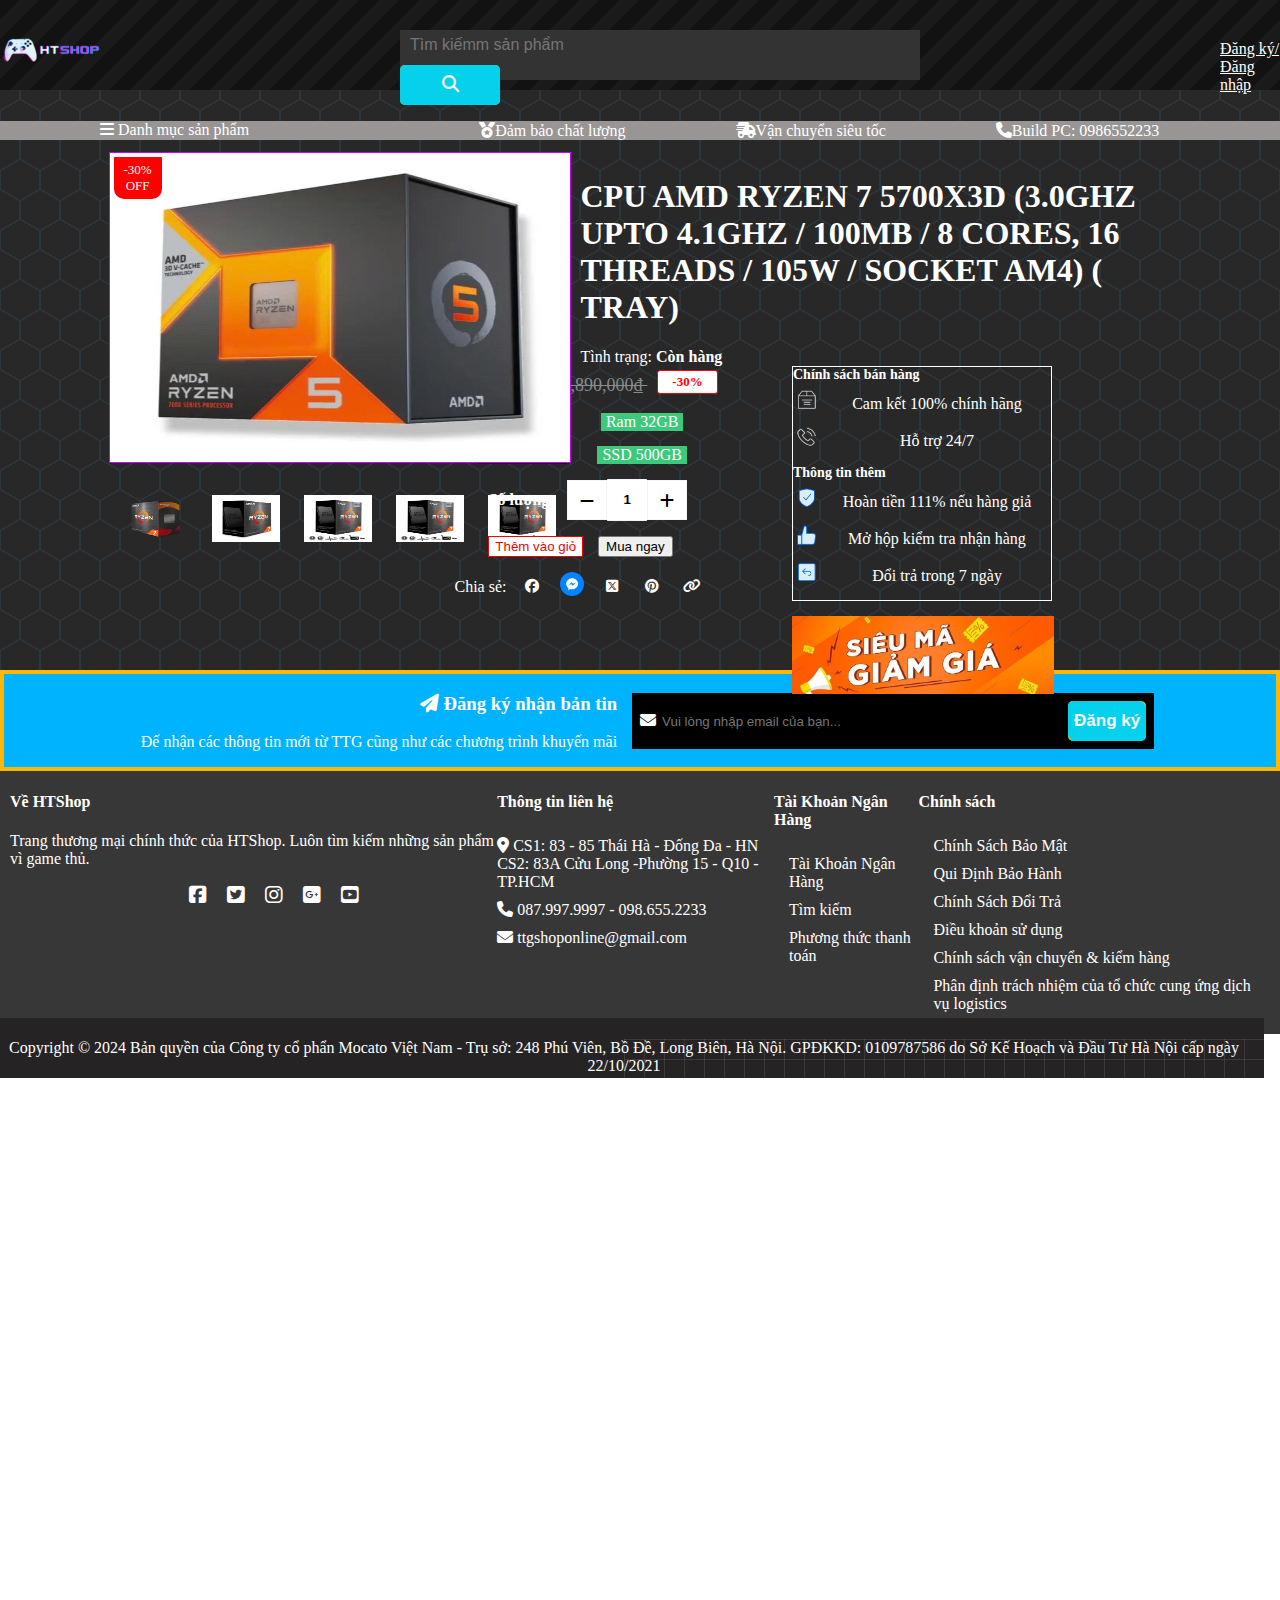
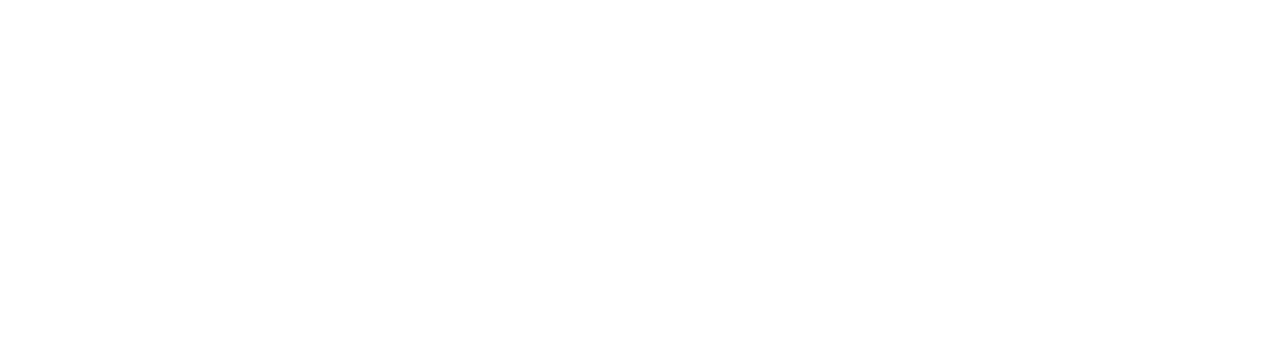
<file: sanpham4.html>
<!DOCTYPE html>
<html lang="en">
  <head>
    <meta charset="UTF-8" />
    <meta name="viewport" content="width=device-width, initial-scale=1.0" />
    <title>Document</title>
    <link
      rel="stylesheet"
      href="https://cdnjs.cloudflare.com/ajax/libs/font-awesome/6.7.2/css/all.min.css"
      integrity="sha512-Evv84Mr4kqVGRNSgIGL/F/aIDqQb7xQ2vcrdIwxfjThSH8CSR7PBEakCr51Ck+w+/U6swU2Im1vVX0SVk9ABhg=="
      crossorigin="anonymous"
      referrerpolicy="no-referrer"
    />
    <link rel="stylesheet" href="css/footer.css" type="text/css">
    <link rel="stylesheet" href="css/logo.css" type="text/css">
    <link rel="stylesheet" href="css/danhmuc.css" type="text/css">
   
    <link href="css/sanpham.css" rel="stylesheet" />
    
  </head>
  <body>
    <div>
      <header>
        <div>
          <div>
            <div id="container1">
              <div id="floor1">
                  <div id="logoht">
                    <a href="">
                      <img src="Images/HT2_preview_rev_100x100.png" alt="HTshop" />
                    </a>
                  </div>
                  <form action="search" method="post">
                  <div id="timkiem">
                    <form action="search">
                      <input
                        required=""
                        type="text"
                        name="type"
                        maxlength="40"
                        autocomplete="off"
                        size="50"
                        placeholder="Tìm kiếmm sản phẩm"
                       
                      />
                      <button type="submit">
                        <i class="fa-solid fa-magnifying-glass"></i>
                      </button>
                  </div>
              </form>
          
                    <div id="dkdn">
                        <a href="dangky.html"> Đăng ký/Đăng nhập</a>
                      </div>
              </div>
          </div>

            <div id="floor2">
               <div id="floor2_1">
                <div id="danhmucsanpham"><i class="fa-solid fa-bars"></i>
                   <span>Danh mục sản phẩm</span>
                </div>
                <div id="main1">
                    <ul id="main1_1">
                      <li class="item">
                        <a href="#" title="PC Gaming- Máy tính chơi game">
                          PC Gaming- Máy tính chơi game
                        </a>
                      </li>
                      <li class="item">
                        <a href="#" title="PC VĂN PHÒNG"> PC VĂN PHÒNG </a>
                      </li>
                    
                    <li class="item">
                      <a href="#" title="PC AMD GAMING"> PC AMD GAMING </a>
                    </li>
  
                    <li class="itemsub">
                      <a href="/" title="Linh kiện máy tính">
                        Linh kiện máy tính<i class="fa-solid fa-angle-right"></i>
                      </a>
                      <div class="dropdown_menu">
                        <div class="dropdown_menu2">
                          <div class="item1">
                            <h3>
                              <a href="/collections/cpu" title="CPU">CPU</a>
                            </h3>
                            <ul class="has_submenu"></ul>
                          </div>
  
                          <div class="item1">
                            <h3>
                              <a href="/collections/mainboard-1" title="Mainboard"
                                >Mainboard</a
                              >
                            </h3>
                            <ul class="has_submenu"></ul>
                          </div>
  
                          <div class="item1">
                            <h3>
                              <a href="/collections/ram" title="RAM">RAM</a>
                            </h3>
                            <ul class="has_submenu"></ul>
                          </div>
  
                          <div class="item1">
                            <h3>
                              <a href="/collections/card-hoa-moi" title="VGA Mới"
                                >VGA Mới</a
                              >
                            </h3>
                            <ul class="has_submenu"></ul>
                          </div>
  
                          <div class="item1">
                            <h3>
                              <a
                                href="/collections/o-cung-ssd-hdd"
                                title="SSD/HDD"
                                >SSD/HDD</a
                              >
                            </h3>
                            <ul class="has_submenu"></ul>
                          </div>
  
                          <div class="item1">
                            <h3>
                              <a href="/collections/tan-nhiet" title="Tản nhiệt"
                                >Tản nhiệt</a
                              >
                            </h3>
                            <ul class="has_submenu"></ul>
                          </div>
  
                          <div class="item1">
                            <h3>
                              <a href="/collections/nguon" title="Nguồn (PSU)"
                                >Nguồn (PSU)</a
                              >
                            </h3>
                            <ul class="has_submenu"></ul>
                          </div>
  
                          <div class="item1">
                            <h3>
                              <a href="/collections/vo-case" title="Vỏ Case"
                                >Vỏ Case</a>
                            </h3>
                            <ul class="has_submenu"></ul>
                          </div>
                        </div>
                      </div>
                    </li>
  
                    <li class="item">
                      <a href="/collections/man-hinh-may-tinh" title="Màn hình">
                        Màn hình
                      </a>
                    </li>
                  </ul>
                  </div>
                </div>

                <div id="floor2_2">
                    <div>
                      <ul>
                        <li class="box-item">
                          <div class="box-icon">
                            <i
                              class="fa-solid fa-medal"
                              alt="Đảm bảo chất lượng"
                            ></i>
                          </div>
                          <div class="box-text">Đảm bảo chất lượng</div>
                        </li>
                        <li class="box-item">
                          <div class="box-icon">
                            <i
                              class="fa-solid fa-truck-fast"
                              alt="Vận chuyển siêu tốc"
                            ></i>
                          </div>
                          <div class="box-text">Vận chuyển siêu tốc</div>
                        </li>
                        <li class="box-item">
                          <div class="box-icon">
                            <i
                              class="fa-solid fa-phone"
                              alt="Build PC: 0986552233"
                            ></i>
                          </div>
                          <div class="box-text">Build PC: 0986552233</div>
                        </li>
                      </ul>
                    </div>
                    
                          <div class="boxsection">
                            <div class="mainsection">
                              <div class="flsection">
                                <div class="product-percent"><span class="pro-sale">-30%<br> OFF </span></div>
                                <div id="containersanpham">
                                  <img class="slider" src="Images/CPU AMD RYZEN 5 7600X3D/1.webp" />
                                  <img class="slider" src="Images/CPU AMD RYZEN 5 7600X3D/ryzen/2.webp" />
                                  <img class="slider" src="Images/CPU AMD RYZEN 5 7600X3D/ryzen/3.webp" />
                                  <img class="slider" src="Images/CPU AMD RYZEN 5 7600X3D/ryzen/4.webp" />
                                  <img class="slider" src="Images/CPU AMD RYZEN 5 7600X3D/5.webp" />
              
                                  <i class="fa-solid fa-chevron-left"></i>
                                  <i class="fa-solid fa-chevron-right"></i>
                                </div>
                                <div id="control">
                                  <img src="Images/CPU AMD RYZEN 5 7600X3D/ryzen/1.webp" onClick="hienthi(0)" />
                                  <img src="Images/CPU AMD RYZEN 5 7600X3D/ryzen/2.webp" onClick="hienthi(1)" />
                                  <img src="Images/CPU AMD RYZEN 5 7600X3D/ryzen/3.webp" onClick="hienthi(2)" />
                                  <img src="Images/CPU AMD RYZEN 5 7600X3D/ryzen/4.webp" onClick="hienthi(3)" />
                                  <img src="Images/CPU AMD RYZEN 5 7600X3D/5.webp" onClick="hienthi(4)" />
                                </div>
                              </div>
                              <div class="flsection1">
                                <div class="boxtensanpham">
                                  <div class="tensanpham">
                                    <h1>
                                      CPU AMD RYZEN 7 5700X3D (3.0GHZ UPTO 4.1GHZ / 100MB / 8 CORES, 16 THREADS / 105W / SOCKET AM4) ( TRAY)
                                    </h1>
              
                                    <span class="tinhtrang"
                                      >Tình trạng:
              
                                      <strong>Còn hàng</strong>
                                    </span>
                                  </div>
                                </div>
              
                                <div class="flsection1-1">
                                  <div class="flsection1-1-1-left">
                                    <div class="inflsection1-1-1-left">
                                      <div class="box-gia" id="box-preview">
                                        <span class="pro-title">Giá: </span
                                        ><span class="pro-price">
                                         
                                          5,490,000₫

</span
                                        ><del>7,890,000₫
                                          </del
                                        ><span class="pro-percent">-30%</span>
                                      </div>
                                      <div class="box-form">
                                        <form
                                          id="add-item-form"
                                          action="/cart/add"
                                          method="post"
                                          class="variants clearfix"
                                        >
                                          <div class="inbox-select">
                                            <div class="selector1">
                                              <label for="product-select-option-0">RAM</label
                                              ><select
                                                class="single-option-selector"
                                                data-option="option1"
                                                id="product-select-option-0"
                                              >
                                                <option value="Ram 16GB">Ram 16GB</option>
                                                <option value="Ram 32GB">Ram 32GB</option>
                                              </select>
                                            </div>
                                            <div class="selector1">
                                              <label for="product-select-option-1">SSD</label
                                              ><select
                                                class="single-option-selector"
                                                data-option="option2"
                                                id="product-select-option-1"
                                              >
                                                <option value="SSD 256GB">SSD 256GB</option>
                                                <option value="SSD 500GB">SSD 500GB</option>
                                              </select>
                                            </div>
                                            <select
                                              id="product-select"
                                              name="id"
                                              style="display: none"
                                            >
                                              <option value="1128970177">
                                                Ram 16GB / SSD 256GB - 9,990,000₫
                                              </option>
              
                                              <option value="1128970178">
                                                Ram 16GB / SSD 500GB - 10,680,000₫
                                              </option>
              
                                              <option value="1128970179">
                                                Ram 32GB / SSD 256GB - 10,990,000₫
                                              </option>
              
                                              <option value="1128970180">
                                                Ram 32GB / SSD 500GB - 11,680,000₫
                                              </option>
                                            </select>
                                          </div>
                                          <div class="inbox-clearfix">
                                            <div
                                              id="variant-swatch-0"
                                              class="clearfix1"
                                              data-option="option1"
                                              data-option-index="0">
                                              <div class="title-swap header">RAM:</div>
                                              <div class="select-swap">
                                                <div
                                                  data-value="Ram 16GB"
                                                  class="n-sd swatch-element1"
                                                >
                                                  <input
                                                    class="variant-0"
                                                    id="swatch-0-ram-16gb"
                                                    type="radio"
                                                    name="option1"
                                                    value="Ram 16GB"
                                                    data-vhandle="ram-16gb"
                                                    checked=""
                                                  />
              
                                                  <label for="swatch-0-ram-16gb" class="sd">
                                                    <span>Ram 16GB</span>
                                                  </label>
                                                </div>
              
                                                <div
                                                  data-value="Ram 32GB"
                                                  class="n-sd swatch-element2"
                                                >
                                                  <input
                                                    class="variant-0"
                                                    id="swatch-0-ram-32gb"
                                                    type="radio"
                                                    name="option1"
                                                    value="Ram 32GB"
                                                    data-vhandle="ram-32gb"
                                                  />
              
                                                  <label for="swatch-0-ram-32gb">
                                                    <span>Ram 32GB</span>
                                                  </label>
                                                </div>
                                              </div>
                                            </div>
              
                                            <div
                                              id="variant-swatch-1"
                                              class="clearfix1"
                                              data-option="option2"
                                              data-option-index="1"
                                            >
                                              <div class="title-swap header">SSD:</div>
                                              <div class="select-swap">
                                                <div
                                                  data-value="SSD 256GB"
                                                  class="n-sd swatch-element1"
                                                >
                                                  <input
                                                    class="variant-1"
                                                    id="swatch-1-ssd-256gb"
                                                    type="radio"
                                                    name="option2"
                                                    value="SSD 256GB"
                                                    data-vhandle="ssd-256gb"
                                                    checked=""
                                                  />
              
                                                  <label for="swatch-1-ssd-256gb" class="sd">
                                                    <span>SSD 256GB</span>
                                                  </label>
                                                </div>
              
                                                <div
                                                  data-value="SSD 500GB"
                                                  class="n-sd swatch-element2"
                                                >
                                                  <input
                                                    class="variant-1"
                                                    id="swatch-1-ssd-500gb"
                                                    type="radio"
                                                    name="option2"
                                                    value="SSD 500GB"
                                                    data-vhandle="ssd-500gb"
                                                  />
              
                                                  <label for="swatch-1-ssd-500gb">
                                                    <span>SSD 500GB</span>
                                                  </label>
                                                </div>
                                              </div>
                                            </div>
                                          </div>
                                        </form>
                                      </div>
              
                                      <div class="product-actions">
                                        <div
                                          class="select-actions d-none d-lg-block clearfix"
                                        >
                                          <div class="quantity-area">
                                            <div class="quantity-title">Số lượng:</div>
                                            <button
                                              type="button"
                                              onclick="handleMinus()"
                                              class="qty-btn"
                                            >
                                            <i class="fa-solid fa-minus"></i>
                                            </button>
                                            <input
                                              type="text"
                                              id="quantity"
                                              name="quantity"
                                              value="1"
                                              min="1"
                                              class="quantity_input"
                                            />
                                            <button
                                              type="button"
                                              onclick="handlePlus()"
                                              class="qty-btn"
                                            >
                                            <i class="fa-solid fa-plus"></i>
                                              </svg>
                                            </button>
                                          </div>
                                          <div class="addcart-area">
                                            <button
                                              type="button"
                                              id="add-to-cart"
                                              class="add-to-cartProduct button dark btn-addtocart addtocart-modal"
                                              name="add"
                                            >
                                              <span>Thêm vào giỏ</span>
                                            </button>
              
                                            <button
                                              type="button"
                                              id="buy-now"
                                              class="button dark btn-buynow btnred addtocart-modal"
                                              name="add"
                                            >
                                              Mua ngay
                                            </button>
                                          </div>
                                        </div>
                                      </div>
                                      <div class="product-toshare">
                                        <span>Chia sẻ: </span>
                                        <a
                                          href="https://www.facebook.com/"
                                          target="_blank"
                                          class="share-facebook"
                                        >
                                        <i class="fa-brands fa-facebook"></i>
                                          <span class="ico-tooltip">Facebook</span>
                                        </a>
                                        <a
                                          href="https://www.facebook.com/"
                                          target="_blank"
                                          rel="noreferrer"
                                          aria-label="messenger"
                                          class="share-messenger"
                                        >
                                          <svg
                                            xmlns="http://www.w3.org/2000/svg"
                                            width="24"
                                            height="24"
                                            viewBox="0 0 28 28"
                                          >
                                            <g fill="none" fill-rule="evenodd">
                                              <g>
                                                <g>
                                                  <g>
                                                    <g>
                                                      <g>
                                                        <g
                                                          transform="translate(-293.000000, -708.000000) translate(180.000000, 144.000000) translate(16.000000, 16.000000) translate(0.000000, 548.000000) translate(61.000000, 0.000000) translate(36.000000, 0.000000)"
                                                        >
                                                          <circle
                                                            cx="14"
                                                            cy="14"
                                                            r="14"
                                                            fill="#0084FF"
                                                          ></circle>
                                                          <path
                                                            fill="#FFF"
                                                            d="M14.848 15.928l-1.771-1.9-3.457 1.9 3.802-4.061 1.815 1.9 3.414-1.9-3.803 4.061zM14.157 7.2c-3.842 0-6.957 2.902-6.957 6.481 0 2.04 1.012 3.86 2.593 5.048V21.2l2.368-1.308c.632.176 1.302.271 1.996.271 3.842 0 6.957-2.902 6.957-6.482S17.999 7.2 14.157 7.2z"
                                                          ></path>
                                                        </g>
                                                      </g>
                                                    </g>
                                                  </g>
                                                </g>
                                              </g>
                                            </g>
                                          </svg>
                                          <span class="ico-tooltip">Messenger</span>
                                        </a>
                                        <a
                                        href="https://x.com/?mx=2"
                                          target="_blank"
                                          class="share-twitter"
                                        >
                                        <i class="fa-brands fa-square-x-twitter"></i>
                                          <span class="ico-tooltip">Twitter</span>
                                        </a>
                                        <a
                                          href="https://www.pinterest.com/"
                                          target="_blank"
                                          class="share-pinterest"
                                        >
                                        <i class="fa-brands fa-pinterest"></i>
                                          <span class="ico-tooltip">Pinterest</span>
                                        </a>
                                        <a
                                        
                                          class="share-link"
                                          onclick="copyLink()"
                                        >
                                        <i class="fa-solid fa-link"></i>
                                          <span class="ico-tooltip">Sao chép url</span>
                                        </a>
                                      </div>
                                    </div>
                                  </div>
                                  <div class="flsection1-1-2-right">
                                    <div class="inflsection1-1-2-right">
                                      <div class="in1-1-2-rightpart1">
                                        <div
                                          class="littleright">
                                          <div class="littleright1-1">
                                            <span>Chính sách bán hàng</span>
                                          </div>
                                          <div class="bigitemright">
                                            <div class="littlerightitem">
                                              <span>
                                                <img
                                                  class="ls-is-cached lazyloaded"
                                                  data-src="//theme.hstatic.net/1000288298/1001020793/14/product_deliverly_1_ico.png?v=524"
                                                  src="Images/hoso.webp"
                                                  alt="Cam kết 100% chính hãng"
                                                />
                                              </span>
                                              Cam kết 100% chính hãng
                                            </div>
              
                                            <div class="littlerightitem">
                                              <span>
                                                <img
                                                  class="ls-is-cached lazyloaded"
                                                  data-src="//theme.hstatic.net/1000288298/1001020793/14/product_deliverly_3_ico.png?v=524"
                                                  src="Images/phone.webp"
                                                  alt="Hỗ trợ 24/7"
                                                />
                                              </span>
                                              Hỗ trợ 24/7
                                            </div>
                                          </div>
                                        </div>
                                        <div
                                          class="littleright">
                                          <div class="littleright1-1">
                                            <span>Thông tin thêm</span>
                                          </div>
                                          <div class="bigitemright">
                                            <div class="littlerightitem">
                                              <span>
                                                <img
                                                  class="ls-is-cached lazyloaded"
                                                  data-src="//theme.hstatic.net/1000288298/1001020793/14/product_deliverly_4_ico.png?v=524"
                                                  src="Images/khien.webp"
                                                  alt="Hoàn tiền111%nếu hàng giả"
                                                />
                                              </span>
                                              Hoàn tiền 111% nếu hàng giả
                                            </div>
              
                                            <div class="littlerightitem">
                                              <span>
                                                <img
                                                  class="ls-is-cached lazyloaded"
                                                  data-src="//theme.hstatic.net/1000288298/1001020793/14/product_deliverly_5_ico.png?v=524"
                                                  src="Images/likeicon.webp"
                                                  alt="Mở hộpkiểm tranhận hàng"
                                                />
                                              </span>
                                              Mở hộp kiểm tra nhận hàng
                                            </div>
              
                                            <div class="littlerightitem">
                                              <span>
                                                <img
                                                  class="ls-is-cached lazyloaded"
                                                  data-src="//theme.hstatic.net/1000288298/1001020793/14/product_deliverly_6_ico.png?v=524"
                                                  src="Images/arrow.webp"
                                                  alt="Đổi trả trong7 ngày"
                                                />
                                              </span>
                                              Đổi trả trong 7 ngày
                                            </div>
                                          </div>
                                        </div>
                                      </div>
                                      <div class="product-banner">
                                        <a href="/collections/all">
                                          <img
                                            src="Images/anhgiamgia.webp"
                                            alt="product banner"
                                          />
                                        </a>
                                      </div>
                                    </div>
                                  </div>
                                </div>
                              </div>
                            </div>
                          </div>
                        
                   
                  </div>
                  <script src="js/danhmuc.js"></script>
            </div>

           

          </div>
        </div>
        
            <div id="mainfooter">
              <footer>
                <div id="flooterfl1">
                <div id="footerfl1_1">
                  <h3><i class="fa-solid fa-paper-plane"></i>  Đăng ký nhận bản tin</h3>
                  <p>
                    Đế nhận các thông tin mới từ TTG cũng như các chương trình khuyến
                    mãi
                  </p>
                </div>
                <div id="footerfl1_2">
                  <form action="account" method="post">
                    <input name="form_type" type="hidden" value="customer" />
                    <input name="utf8" type="hidden" value="✓" />
                    <div class="email-input">
                      <i class="fa-solid fa-envelope"></i>
                      <input 
                        type="hidden"
                        name="contact[tags]"
                        value="Đăng kí nhận tin"
                      />
                      <input
                        required=""
                        type="email"
                        pattern="[a-z0-9._%+-]+@[a-z0-9.-]+\.[a-z]{2,4}$"
                        placeholder="Vui lòng nhập email của bạn..."
                        aria-label="Email Address"
                      
                      />
                      <button type="submit" class="dangky-submit"><span>Đăng ký</span></button>
                    </div>
                  </form>
                </div>
              </div>
        <div id="part2">
                <div id="footerfl2">
                  <div>
                    <h4 class="title-footer">Về HTShop</h4>
                    <div>
                      <p>
                        Trang thương mại chính thức của HTShop. Luôn tìm kiếm những sản phẩm
                        vì game thủ.
                      </p>
                      <ul class="listicons">
                        <li>
                          <a
                            href="https://www.facebook.com/"
                            target="_blank"
                            rel="noopener"
                            title="Facebook"
                            aria-label="Facebook"
                            ><i class="fa-brands fa-square-facebook"></i></i
                          ></a>
                        </li>
                        <li><a href="https://x.com/" target="_blank" rel="noopener" title="Twitter" aria-label="Twitter"><i class="fa-brands fa-square-twitter"></i></a></li>
                        <li><a href="https://www.instagram.com/?hl=en" target="_blank" rel="noopener" title="Instagram" aria-label="Instagram"><i class="fa-brands fa-instagram"></i></a></li>
                        <li><a href="plus.google.com" target="_blank" rel="noopener" title="Google Plus" aria-label="Google Plus"><i class="fa-brands fa-square-google-plus"></i></a></li>
                        <li><a href="https://www.youtube.com/" target="_blank" rel="noopener" title="Youtube" aria-label="Youtube"><i class="fa-brands fa-square-youtube"></i></a></li>
                      </ul>
                    </div>
                  </div>
                </div>
        
                <div id="footerfl3">
                  <h4 class="title-footer">Thông tin liên hệ</h4>
                  <ul class="listicons">
                    <li><i class="fa-solid fa-location-dot"></i> CS1: 83 - 85 Thái Hà - Đống Đa - HN <br>
                      CS2: 83A Cửu Long -Phường 15 - Q10 - TP.HCM
                      
                      </li>
                    <li><i class="fa-solid fa-phone"></i>  087.997.9997 - 098.655.2233</li>
                    <li><i class="fa-solid fa-envelope"></i> ttgshoponline@gmail.com</li>
                  </ul>
                </div>
        
                <div id="footerfl4">
                  <h4 class="title-footer">Tài Khoản Ngân Hàng</h4>
                  <div class="taikhoannganhangtaikhoannganhang">				
                    <ul class="listicons">
                      
                      <li class="item">
                        <a href="#" title="Tài Khoản Ngân Hàng">Tài Khoản Ngân Hàng</a>
                      </li>
                      
                      <li class="item">
                        <a href="#" title="Tìm kiếm">Tìm kiếm</a>
                      </li>
                      
                      <li class="item">
                        <a href="#" title="Phương thức thanh toán">Phương thức thanh toán</a>
                      </li>
                    </ul>			
                  </div>
                </div>
        
                <div id="footerfl5">
                  <h4 class="title-footer">Chính sách</h4>
                  <div class="content-footer block-collapse">				
                    <ul class="listicons">
                      
                      <li class="item">
                        <a href="#" title="Chính Sách Bảo Mật">Chính Sách Bảo Mật</a>
                      </li>
                      
                      <li class="item">
                        <a href="#" title="Qui Định Bảo Hành">Qui Định Bảo Hành</a>
                      </li>
                      
                      <li class="item">
                        <a href="#" title="Chính Sách Đổi Trả">Chính Sách Đổi Trả</a>
                      </li>
                      
                      <li class="item">
                        <a href="#" title="Điều khoản sử dụng">Điều khoản sử dụng</a>
                      </li>
                      
                      <li class="item">
                        <a href="#" title="Chính sách vận chuyển &amp; kiểm hàng">Chính sách vận chuyển &amp; kiểm hàng</a>
                      </li>
                      
                      <li class="item">
                        <a href="#" title="Phân định trách nhiệm của tổ chức cung ứng dịch vụ logistics">Phân định trách nhiệm của tổ chức cung ứng dịch vụ logistics</a>
                      </li>
                        
                    </ul>			
                  </div>
                </div>
              </div>
                <div id="footerflend">
                  <div class="container">
                    <p>Copyright © 2024 Bản quyền của Công ty cổ phẩn Mocato Việt Nam - Trụ sở: 248 Phú Viên, Bồ Đề, Long Biên, Hà Nội. GPĐKKD: 0109787586 do Sở Kế Hoạch và Đầu Tư Hà Nội cấp ngày 22/10/2021
                    </p>
                  </div>
                </div>
              </footer>
            </div>
          </div>
        </div>
      </header>
    </div>
    <script>
      let amountElement = document.getElementById("quantity");
  let quantity = parseInt(amountElement.value);
  
  let render = (quantity) => {
    amountElement.value = quantity;
  };
  
  let handlePlus = () => {
    quantity++;
    render(quantity);
  };
  let handleMinus = () => {
    if (quantity > 1) {
      quantity--;
      render(quantity);
    }
  };
  amountElement.addEventListener("input", () => {
    quantity = parseInt(amountElement.value);
    if (isNaN(quantity) || quantity <script 1) {
      quantity = 1;
    }
    render(quantity);
  });
     </script>
  </body>
  <script src="js/sanpham.js"></script>
  <script src="js/"></script>
</html>
</file>
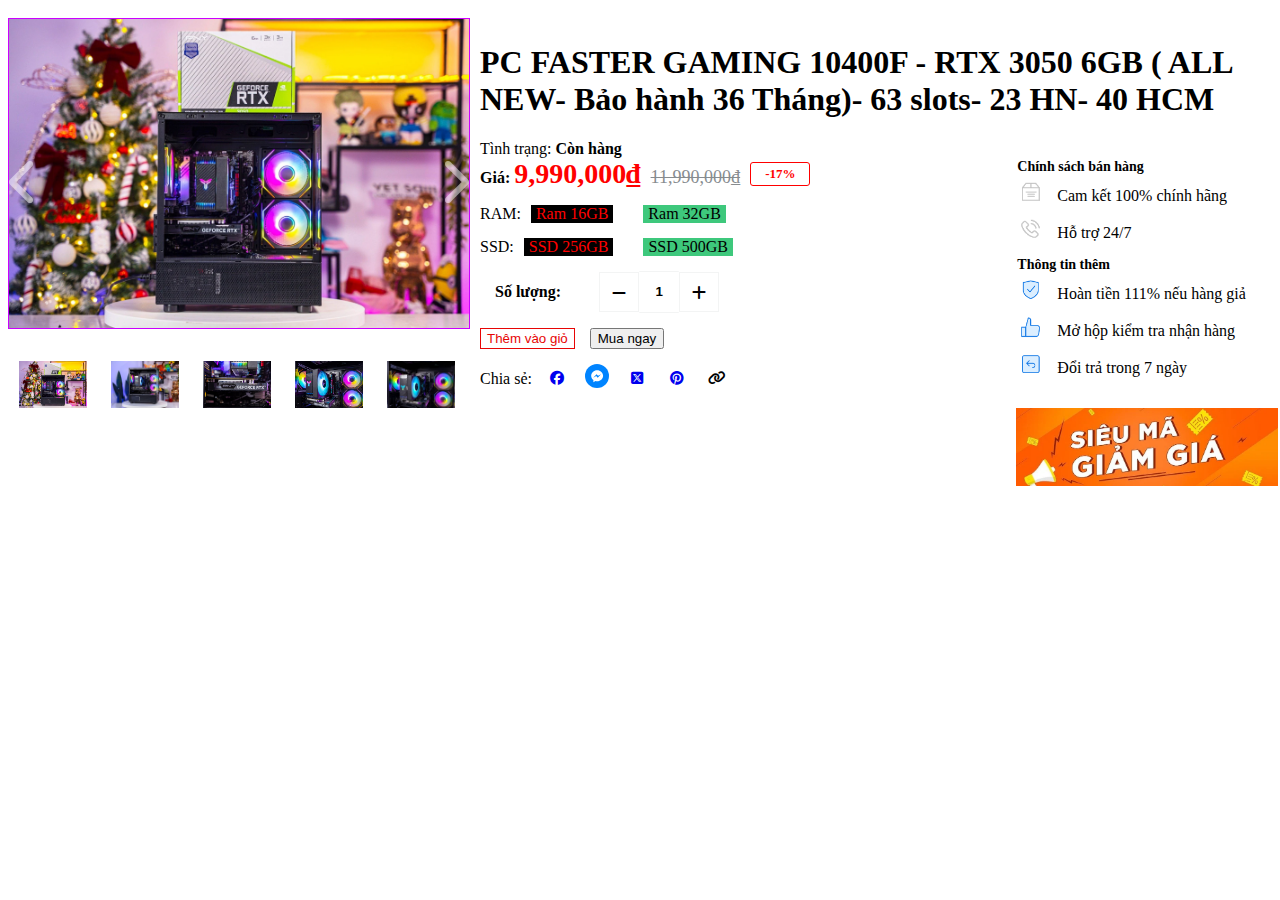
<file: sanphamgoc.html>
<!DOCTYPE html>
<html lang="en">
  <head>
    <meta charset="UTF-8" />
    <meta name="viewport" content="width=device-width, initial-scale=1.0" />
    <title>Document</title>
    <link
      rel="stylesheet"
      href="https://cdnjs.cloudflare.com/ajax/libs/font-awesome/6.7.2/css/all.min.css"
      integrity="sha512-Evv84Mr4kqVGRNSgIGL/F/aIDqQb7xQ2vcrdIwxfjThSH8CSR7PBEakCr51Ck+w+/U6swU2Im1vVX0SVk9ABhg=="
      crossorigin="anonymous"
      referrerpolicy="no-referrer"
    />
    <link href="css/sanpham.css" rel="stylesheet" />
  

  </head>
  <body>
    <div></div>
    <section>
      <div>
        <div>
          <div>
            <div class="boxsection">
              <div class="mainsection">
                <div class="flsection">
                  <div id="containersanpham">
                    <img class="slider" src="Images/1.webp" />
                    <img class="slider" src="Images/2.webp" />
                    <img class="slider" src="Images/3.jpg" />
                    <img class="slider" src="Images/4.jpg" />
                    <img class="slider" src="Images/5.webp" />

                    <i class="fa-solid fa-chevron-left"></i>
                    <i class="fa-solid fa-chevron-right"></i>
                  </div>
                  <div id="control">
                    <img src="Images/1.webp" onClick="hienthi(0)" />
                    <img src="Images/2.webp" onClick="hienthi(1)" />
                    <img src="Images/3.jpg" onClick="hienthi(2)" />
                    <img src="Images/4.jpg" onClick="hienthi(3)" />
                    <img src="Images/5.webp" onClick="hienthi(4)" />
                  </div>
                </div>
                <div class="flsection1">
                  <div class="boxtensanpham">
                    <div class="tensanpham">
                      <h1>
                        PC FASTER GAMING 10400F - RTX 3050 6GB ( ALL NEW- Bảo
                        hành 36 Tháng)- 63 slots- 23 HN- 40 HCM
                      </h1>

                      <span class="tinhtrang"
                        >Tình trạng:

                        <strong>Còn hàng</strong>
                      </span>
                    </div>
                  </div>

                  <div class="flsection1-1">
                    <div class="flsection1-1-1-left">
                      <div class="inflsection1-1-1-left">
                        <div class="box-gia" id="box-preview">
                          <span class="pro-title">Giá: </span
                          ><span class="pro-price">9,990,000₫</span
                          ><del>11,990,000₫</del
                          ><span class="pro-percent">-17%</span>
                        </div>
                        <div class="box-form">
                          <form
                            id="add-item-form"
                            action="/cart/add"
                            method="post"
                            class="variants clearfix"
                          >
                            <div class="inbox-select">
                              <div class="selector1">
                                <label for="product-select-option-0">RAM</label
                                ><select
                                  class="single-option-selector"
                                  data-option="option1"
                                  id="product-select-option-0"
                                >
                                  <option value="Ram 16GB">Ram 16GB</option>
                                  <option value="Ram 32GB">Ram 32GB</option>
                                </select>
                              </div>
                              <div class="selector1">
                                <label for="product-select-option-1">SSD</label
                                ><select
                                  class="single-option-selector"
                                  data-option="option2"
                                  id="product-select-option-1"
                                >
                                  <option value="SSD 256GB">SSD 256GB</option>
                                  <option value="SSD 500GB">SSD 500GB</option>
                                </select>
                              </div>
                              <select
                                id="product-select"
                                name="id"
                                style="display: none"
                              >
                                <option value="1128970177">
                                  Ram 16GB / SSD 256GB - 9,990,000₫
                                </option>

                                <option value="1128970178">
                                  Ram 16GB / SSD 500GB - 10,680,000₫
                                </option>

                                <option value="1128970179">
                                  Ram 32GB / SSD 256GB - 10,990,000₫
                                </option>

                                <option value="1128970180">
                                  Ram 32GB / SSD 500GB - 11,680,000₫
                                </option>
                              </select>
                            </div>
                            <div class="inbox-clearfix">
                              <div
                                id="variant-swatch-0"
                                class="clearfix1"
                                data-option="option1"
                                data-option-index="0">
                                <div class="title-swap header">RAM:</div>
                                <div class="select-swap">
                                  <div
                                    data-value="Ram 16GB"
                                    class="n-sd swatch-element1"
                                  >
                                    <input
                                      class="variant-0"
                                      id="swatch-0-ram-16gb"
                                      type="radio"
                                      name="option1"
                                      value="Ram 16GB"
                                      data-vhandle="ram-16gb"
                                      checked=""
                                    />

                                    <label for="swatch-0-ram-16gb" class="sd">
                                      <span>Ram 16GB</span>
                                    </label>
                                  </div>

                                  <div
                                    data-value="Ram 32GB"
                                    class="n-sd swatch-element2"
                                  >
                                    <input
                                      class="variant-0"
                                      id="swatch-0-ram-32gb"
                                      type="radio"
                                      name="option1"
                                      value="Ram 32GB"
                                      data-vhandle="ram-32gb"
                                    />

                                    <label for="swatch-0-ram-32gb">
                                      <span>Ram 32GB</span>
                                    </label>
                                  </div>
                                </div>
                              </div>

                              <div
                                id="variant-swatch-1"
                                class="clearfix1"
                                data-option="option2"
                                data-option-index="1"
                              >
                                <div class="title-swap header">SSD:</div>
                                <div class="select-swap">
                                  <div
                                    data-value="SSD 256GB"
                                    class="n-sd swatch-element1"
                                  >
                                    <input
                                      class="variant-1"
                                      id="swatch-1-ssd-256gb"
                                      type="radio"
                                      name="option2"
                                      value="SSD 256GB"
                                      data-vhandle="ssd-256gb"
                                      checked=""
                                    />

                                    <label for="swatch-1-ssd-256gb" class="sd">
                                      <span>SSD 256GB</span>
                                    </label>
                                  </div>

                                  <div
                                    data-value="SSD 500GB"
                                    class="n-sd swatch-element2"
                                  >
                                    <input
                                      class="variant-1"
                                      id="swatch-1-ssd-500gb"
                                      type="radio"
                                      name="option2"
                                      value="SSD 500GB"
                                      data-vhandle="ssd-500gb"
                                    />

                                    <label for="swatch-1-ssd-500gb">
                                      <span>SSD 500GB</span>
                                    </label>
                                  </div>
                                </div>
                              </div>
                            </div>
                          </form>
                        </div>

                        <div class="product-actions">
                          <div
                            class="select-actions d-none d-lg-block clearfix"
                          >
                            <div class="quantity-area">
                              <div class="quantity-title">Số lượng:</div>
                              <button
                                type="button"
                                onclick="handleMinus()"
                                class="qty-btn"
                              >
                              <i class="fa-solid fa-minus"></i>
                              </button>
                              <input
                                type="text"
                                id="quantity"
                                name="quantity"
                                value="1"
                                min="1"
                                class="quantity_input"
                              />
                              <button
                                type="button"
                                onclick="handlePlus()"
                                class="qty-btn"
                              >
                              <i class="fa-solid fa-plus"></i>
                                </svg>
                              </button>
                            </div>
                            <div class="addcart-area">
                              <button
                                type="button"
                                id="add-to-cart"
                                class="add-to-cartProduct button dark btn-addtocart addtocart-modal"
                                name="add"
                              >
                                <span>Thêm vào giỏ</span>
                              </button>

                              <button
                                type="button"
                                id="buy-now"
                                class="button dark btn-buynow btnred addtocart-modal"
                                name="add"
                              >
                                Mua ngay
                              </button>
                            </div>
                          </div>
                        </div>
                        <div class="product-toshare">
                          <span>Chia sẻ: </span>
                          <a
                            href="https://www.facebook.com/"
                            target="_blank"
                            class="share-facebook"
                          >
                          <i class="fa-brands fa-facebook"></i>
                            <span class="ico-tooltip">Facebook</span>
                          </a>
                          <a
                            href="https://www.facebook.com/"
                            target="_blank"
                            rel="noreferrer"
                            aria-label="messenger"
                            class="share-messenger"
                          >
                            <svg
                              xmlns="http://www.w3.org/2000/svg"
                              width="24"
                              height="24"
                              viewBox="0 0 28 28"
                            >
                              <g fill="none" fill-rule="evenodd">
                                <g>
                                  <g>
                                    <g>
                                      <g>
                                        <g>
                                          <g
                                            transform="translate(-293.000000, -708.000000) translate(180.000000, 144.000000) translate(16.000000, 16.000000) translate(0.000000, 548.000000) translate(61.000000, 0.000000) translate(36.000000, 0.000000)"
                                          >
                                            <circle
                                              cx="14"
                                              cy="14"
                                              r="14"
                                              fill="#0084FF"
                                            ></circle>
                                            <path
                                              fill="#FFF"
                                              d="M14.848 15.928l-1.771-1.9-3.457 1.9 3.802-4.061 1.815 1.9 3.414-1.9-3.803 4.061zM14.157 7.2c-3.842 0-6.957 2.902-6.957 6.481 0 2.04 1.012 3.86 2.593 5.048V21.2l2.368-1.308c.632.176 1.302.271 1.996.271 3.842 0 6.957-2.902 6.957-6.482S17.999 7.2 14.157 7.2z"
                                            ></path>
                                          </g>
                                        </g>
                                      </g>
                                    </g>
                                  </g>
                                </g>
                              </g>
                            </svg>
                            <span class="ico-tooltip">Messenger</span>
                          </a>
                          <a
                          href="https://x.com/?mx=2"
                            target="_blank"
                            class="share-twitter"
                          >
                          <i class="fa-brands fa-square-x-twitter"></i>
                            <span class="ico-tooltip">Twitter</span>
                          </a>
                          <a
                            href="https://www.pinterest.com/"
                            target="_blank"
                            class="share-pinterest"
                          >
                          <i class="fa-brands fa-pinterest"></i>
                            <span class="ico-tooltip">Pinterest</span>
                          </a>
                          <a
                          
                            class="share-link"
                            onclick="copyLink()"
                          >
                          <i class="fa-solid fa-link"></i>
                            <span class="ico-tooltip">Sao chép url</span>
                          </a>
                        </div>
                      </div>
                    </div>
                    <div class="flsection1-1-2-right">
                      <div class="inflsection1-1-2-right">
                        <div class="in1-1-2-rightpart1">
                          <div
                            class="littleright">
                            <div class="littleright1-1">
                              <span>Chính sách bán hàng</span>
                            </div>
                            <div class="bigitemright">
                              <div class="littlerightitem">
                                <span>
                                  <img
                                    class="ls-is-cached lazyloaded"
                                    data-src="//theme.hstatic.net/1000288298/1001020793/14/product_deliverly_1_ico.png?v=524"
                                    src="Images/hoso.webp"
                                    alt="Cam kết 100% chính hãng"
                                  />
                                </span>
                                Cam kết 100% chính hãng
                              </div>

                              <div class="littlerightitem">
                                <span>
                                  <img
                                    class="ls-is-cached lazyloaded"
                                    data-src="//theme.hstatic.net/1000288298/1001020793/14/product_deliverly_3_ico.png?v=524"
                                    src="Images/phone.webp"
                                    alt="Hỗ trợ 24/7"
                                  />
                                </span>
                                Hỗ trợ 24/7
                              </div>
                            </div>
                          </div>
                          <div
                            class="littleright">
                            <div class="littleright1-1">
                              <span>Thông tin thêm</span>
                            </div>
                            <div class="bigitemright">
                              <div class="littlerightitem">
                                <span>
                                  <img
                                    class="ls-is-cached lazyloaded"
                                    data-src="//theme.hstatic.net/1000288298/1001020793/14/product_deliverly_4_ico.png?v=524"
                                    src="Images/khien.webp"
                                    alt="Hoàn tiền111%nếu hàng giả"
                                  />
                                </span>
                                Hoàn tiền 111% nếu hàng giả
                              </div>

                              <div class="littlerightitem">
                                <span>
                                  <img
                                    class="ls-is-cached lazyloaded"
                                    data-src="//theme.hstatic.net/1000288298/1001020793/14/product_deliverly_5_ico.png?v=524"
                                    src="Images/likeicon.webp"
                                    alt="Mở hộpkiểm tranhận hàng"
                                  />
                                </span>
                                Mở hộp kiểm tra nhận hàng
                              </div>

                              <div class="littlerightitem">
                                <span>
                                  <img
                                    class="ls-is-cached lazyloaded"
                                    data-src="//theme.hstatic.net/1000288298/1001020793/14/product_deliverly_6_ico.png?v=524"
                                    src="Images/arrow.webp"
                                    alt="Đổi trả trong7 ngày"
                                  />
                                </span>
                                Đổi trả trong 7 ngày
                              </div>
                            </div>
                          </div>
                        </div>
                        <div class="product-banner">
                          <a href="/collections/all">
                            <img
                              src="Images/anhgiamgia.webp"
                              alt="product banner"
                            />
                          </a>
                        </div>
                      </div>
                    </div>
                  </div>
                </div>
              </div>
            </div>
          </div>
          <div></div>
          <div></div>
          <div></div>
        </div>
      </div>
    </section>
   <script>
    let amountElement = document.getElementById("quantity");
let quantity = parseInt(amountElement.value);

let render = (quantity) => {
  amountElement.value = quantity;
};

let handlePlus = () => {
  quantity++;
  render(quantity);
};
let handleMinus = () => {
  if (quantity > 1) {
    quantity--;
    render(quantity);
  }
};
amountElement.addEventListener("input", () => {
  quantity = parseInt(amountElement.value);
  if (isNaN(quantity) || quantity <script 1) {
    quantity = 1;
  }
  render(quantity);
});
   </script>
  </body>
  <script src="js/sanpham.js"></script>
  <script src="js/"></script>
</html>
</file>
<file: css/trungbay.css>
.anhtrungbay img {
  height: 252px;
  width: 276px;
}
.proloop--price {
  margin-top: auto;
}
.proloop--price {
  padding-bottom: 15px;
  font-weight: 600;
  font-size: 14px;
  color: #fcfcfc;
}
.product-loop {
  padding: 0px 5px;
  margin: 0;
}
.quickview-product {
  color: white;
}

.d-flex {
  display: -ms-flexbox !important;
  display: flex !important;
}
.product-loop {
  display: flex;
}
.owl-item {
  background-color: black;
  padding: 0 0px;
  margin: 0px px;
  border: 1px yellow solid;
  background-size: 100px 100px;
}
.price-box {
  flex: 1 1 auto;
  -ms-flex: 1 1 auto;
  padding-right: 5px;
}
.pro-sale {
  background: #ff0000;
  color: #fff;
  letter-spacing: 0.5px;
  padding: 2px 5px;
  min-width: 38px;
  text-align: center;
  align-self: center;
  -ms-align-self: center;
  border-radius: 3px;
  font-size: 12px;
  font-weight: 500;
}
.actions-icon {
  height: 32px;
  line-height: 30px;
}
.btnico {
  display: block;
  width: 32px;
  height: 32px;
  background: #263b96;
  border-radius: 50%;
  transition: all 0.5s;
  cursor: pointer;
}
.btnico svg {
  width: 16px;
  height: 31px;
  display: block;
  margin: auto;
  fill: #ffffff;
}
.actions-wrapqty {
  border: 1px solid #e9eaec;
  border-radius: 15px;
  overflow: hidden;
  margin-left: 10px;
  max-width: 105px;
}
.d-flex {
  display: -ms-flexbox !important;
  display: flex !important;
}
.qty-btn {
  height: 30px;
  width: 30px;
  background: #ffffff;
  color: var(--shop-color-text);
  opacity: 0.75;
  border: 0;
  outline: none;
  padding: 0 5px;
}
[type="button"]:not(:disabled),
[type="reset"]:not(:disabled),
[type="submit"]:not(:disabled),
button:not(:disabled) {
  cursor: pointer;
}
[type="button"],
[type="reset"],
[type="submit"],
button {
  -webkit-appearance: button;
}
button,
select {
  text-transform: none;
}
button,
input {
  overflow: visible;
}
button,
input,
optgroup,
select,
textarea {
  margin: 0;
  font-family: inherit;
  font-size: inherit;
  line-height: inherit;
}
button {
  border-radius: 0;
}
.qty-btn svg {
  width: 13px;
  height: 100%;
}
svg {
  overflow: hidden;
  vertical-align: middle;
}
.proloop-value {
  width: calc(100% - 60px);
  height: 30px;
  padding: 0;
  float: left;
  font-size: 15px;
  font-weight: 500;
  text-align: center;
  background: #fff;
  color: #9c9c9c;
  border: 0;
  outline: none;
  -webkit-appearance: none;
  -moz-appearance: none;
  -o-appearance: none;
  appearance: none;
}
button,
input {
  overflow: visible;
}
button,
input,
optgroup,
select,
textarea {
  margin: 0;
  font-family: inherit;
  font-size: inherit;
  line-height: inherit;
}
.qty-btn {
  height: 30px;
  width: 30px;
  background: #ffffff;
  color: var(--shop-color-text);
  opacity: 0.75;
  border: 0;
  outline: none;
  padding: 0 5px;
}
.owl-stage-outer {
  position: relative;
  overflow: hidden;
  -webkit-transform: translate3d(0, 0, 0);
}
.owl-stage {
  -webkit-display: flex;
  -ms-display: flex;
  display: flex;
  margin-top: 3px;
}
.owl-stage {
  margin: 5px 0;
  gap: 18px;
  display: flex;
  display: -ms-flex;
}
.owl-stage {
  position: relative;
  -ms-touch-action: pan-Y;
  touch-action: manipulation;
  -moz-backface-visibility: hidden;
}
.tieumuc {
  margin-bottom: 15px;
  display: -webkit-box;
  display: -ms-flexbox;
  display: flex;
  -webkit-box-align: center;
  -ms-flex-align: center;
  align-items: center;
}
h2 {
  padding-left: 30px;
  padding-right: 15px;
  border: 0;
  position: relative;
}
.container-fluid {
  max-width: 1400px;
}
.wrapper-content {
  background: red;
  border-radius: 10px;
  overflow: hidden;
  display: flex;
}
.box-listprod {
  flex: 0 0 100%;
  -ms-flex: 0 0 100%;
  -webkit-flex: 0 0 100%;
  max-width: 100%;
  padding: 20px 15px;
}
span {
  color: white;
}
</file>
<file: css/sanpham.css>
#floor2_2 > .boxsection {
  justify-content: center;
  align-items: center;
  height: 100vh;
  top: -15px;
  left: -100px;
  position: relative;
}
div#containersanpham {
  height: 309px;
  width: 460px;
  position: relative;
  border: 1px solid #c0f;
  margin: 10px auto;
  animation: borderAnimation 2s linear infinite;
}
@keyframes borderAnimation {
  0% {
    border-color: transparent;
    box-shadow: 0 0 0 0 rgba(255, 0, 0, 1); /* Bắt đầu từ không có viền */
  }
  50% {
    border-color: transparent;
    box-shadow: 0 0 0 10px rgba(255, 0, 0, 0.5); /* Tạo viền màu đỏ */
  }
  100% {
    border-color: transparent;
    box-shadow: 0 0 0 0 rgba(255, 0, 0, 1); /* Trở lại không có viền */
  }
}

/* Hiệu ứng chuyển màu */
@keyframes colorAnimation {
  0% {
    background-color: #fff;
  }
  50% {
    background-color: #f0f0f0; /* Màu nền chuyển sang sáng */
  }
  100% {
    background-color: #fff;
  }
}
div#containersanpham i {
  position: absolute;
  bottom: 0;
  color: white;
  cursor: pointer;
  font-size: 3rem;
  opacity: 0.5;
}

div#containersanpham i.fa-chevron-left {
  top: 45%;
}
div#containersanpham i.fa-chevron-right {
  right: 0;
  top: 45%;
}
div#containersanpham > img {
  position: absolute;
  left: 25px;
  top: 25px;
  width: 460px;
  height: 309px;
  left: 0;
  top: 0;
}
div#control {
  height: 50px;
  width: 460px;

  margin: 30px auto;
}

div#control > img {
  width: 68px;
  height: 47px;
  margin: 2px 10px;
  cursor: pointer;
  padding: 0px;
  display: inline-block;
}

a.share-link {
  cursor: pointer;
}
section {
  min-height: 80vh;
  padding-bottom: 20px;
}
.mainsection {
  margin-bottom: 55px;
  display: block;
  max-width: 1400px;
  display: flex;
}
.boxtensanpham {
  margin: 0;
  padding: 0;
}
.tensanpham {
  margin: 0;
  padding-top: 15px;
}
.flsection1-1 {
  display: flex !important;
}
.flsection {
  background: none;
}
.flsection1 {
  margin: 0;
  padding: 0 10px;
  width: 64%;
  background: #fff;

  background: none;
}
.flsection1-1-1-left {
  flex: 0 0 66.666667%;
  max-width: 66.666667%;
  padding: 0;
}
.inflsection1-1-1-left {
  margin: 0;
  padding: 0;
  -webkit-box-sizing: border-box;
  -moz-box-sizing: border-box;
  box-sizing: border-box;
}
.box-gia {
  margin-bottom: 15px;
}
.box-gia .pro-title {
  width: 20%;
  font-weight: 600;
}
.box-gia .pro-price {
  font-size: 28px;
  font-weight: 600;
  color: red;
  padding-right: 10px;
}
.box-gia del {
  font-size: 18px;
  color: #878c8f;
  margin-right: 10px;
}
.product-percent {
  position: absolute;
  left: 5px;
  top: 15px;
  z-index: 9;
}
.product-percent span {
  display: block;
  background: red;
  color: #fff;
  text-align: center;
  padding: 5px 10px;
  font-weight: 500;
  font-size: 13px;
  border-radius: 0 0 10px 10px;
}
.box-gia .pro-percent {
  display: inline-block;
  padding: 3px 14px;
  background: #fff;
  border-radius: 3px;
  text-transform: uppercase;
  font-weight: 600;
  font-size: 13px;
  color: #ff0000;
  border: 1px solid #ff0000;
  vertical-align: text-bottom;
}
.box-form {
  margin-bottom: 15px;
}
#add-item-form {
  margin: 0;
  padding: 0;
  -webkit-box-sizing: border-box;
  -moz-box-sizing: border-box;
  box-sizing: border-box;
}
.inbox-select {
  display: none;
  visibility: hidden;
}
.selector1 {
  margin: 0;
  padding: 0;
  -webkit-box-sizing: border-box;
  -moz-box-sizing: border-box;
  box-sizing: border-box;
}
.selector1 label {
  display: inline-block;
  margin-bottom: 0.5rem;
}
.single-option-selector {
  word-wrap: normal;
}
.single-option-selector option {
  margin: 0;
  padding: 0;
  -webkit-box-sizing: border-box;
  -moz-box-sizing: border-box;
  box-sizing: border-box;
}
#product-select option {
  margin: 0;
  padding: 0;
  -webkit-box-sizing: border-box;
  -moz-box-sizing: border-box;
  box-sizing: border-box;
}
.product-actions {
  margin-bottom: 15px;
}
.select-actions {
  display: block !important;
}
.quantity-area {
  display: flex;
  display: -ms-flex;
  align-items: center;
  -ms-align-items: center;
}
.addcart-area {
  display: flex;
  display: -ms-flex;
  margin-top: 15px;
}
.quantity-title {
  width: 20%;
  font-weight: 600;
  padding-left: 15px;
}
.quantity-area button {
  float: left;
  background: #fff;
  border: 1px solid #f3f4f4;
  cursor: pointer;
  font-weight: 600;
  font-size: 16px;
  outline: none;
  height: 40px;
  line-height: 40px;
  width: 40px;
  text-align: center;
  border-radius: 0;
  outline: none;
  -webkit-appearance: none;
  -moz-appearance: none;
  -o-appearance: none;
  appearance: none;
}
.quantity-area input {
  background: #fff;
  font-weight: 600;
  height: 40px;
  line-height: 40px;
  width: 40px;
  padding: 0;
  text-align: center;
  border: 1px solid #f3f4f4;
  border-left: none;
  border-right: none;
  border-radius: 1px;
  float: left;
  -webkit-appearance: none;
  -moz-appearance: none;
  -o-appearance: none;
  appearance: none;
}
.quantity-area button svg {
  display: block;
  width: 12px;
  height: 100%;
  margin: 0 auto;
  fill: #a4aaaf;
  transition: all 0.2s ease-in-out;
}
.quantity-area button svg path {
  margin: 0;
  padding: 0;
  -webkit-box-sizing: border-box;
  -moz-box-sizing: border-box;
  box-sizing: border-box;
}
.addcart-area .btn-addtocart {
  background: #fff;
  border: 1px solid #e70505;
  color: #e70505;
}

.addcart-area button + button {
  margin-left: 15px;
}
.product-toshare {
  display: flex;
  display: -ms-flex;
  align-items: center;
  -ms-align-items: center;
}
.product-toshare a {
  position: relative;
  width: 30px;
  height: 30px;
  border-radius: 50%;
  font-size: 14px;
  text-align: center;
  line-height: 30px;
  margin-left: 10px;

  cursor: pointer;
}
.fa {
  display: inline-block;
  font: normal normal normal 14px / 1 FontAwesome;
  font-size: inherit;
  text-rendering: auto;
  -webkit-font-smoothing: antialiased;
  -moz-osx-font-smoothing: grayscale;
}
.product-toshare a .ico-tooltip {
  position: absolute;
  top: -34px;
  left: 50%;
  transform: translateX(-50%);
  height: 24px;
  line-height: 24px;
  background: #17191a;
  color: #fff;
  font-size: 12px;
  text-decoration: none;
  white-space: nowrap;
  padding: 0 10px;
  border-radius: 3px;
  z-index: 999;
  opacity: 0;
  visibility: hidden;
  transition: all 300ms ease;
}
.flsection1-1-2-right {
  -ms-flex: 0 0 100%;
  flex: 0 0 100%;
  max-width: 100%;
}
.inflsection1-1-2-right {
  padding: 0 15px;

  width: 260px;
}
.inflsection1-1-2-right .in1-1-2-rightpart1 {
  margin-bottom: 15px;
  border: white solid 1px;
}
.inflsection1-1-2-right .product-banner {
  margin-bottom: 15px;
}
.littleright {
  flex: 0 0 100%;
  max-width: 100%;
}
.littleright1-1 {
  margin-bottom: 8px;
  font-size: 14px;
  font-weight: 600;
}
.bigitemright {
  margin: 0;
  padding: 0;
  -webkit-box-sizing: border-box;
  -moz-box-sizing: border-box;
  box-sizing: border-box;
}
.littlerightitem {
  position: relative;
  padding: 4px 10px 0 40px;
  margin-bottom: 15px;
  display: -ms-flex;
  display: flex;
  -ms-align-items: center;
  align-items: center;
}
.littlerightitem span {
  position: absolute;
  left: 0;
  top: 50%;
  transform: translateY(-50%);
  width: 30px;
  display: inline-block;
  vertical-align: middle;
}
.littlerightitem span img {
  opacity: 1;
  -webkit-filter: blur(0);
  filter: blur(0);
  transition: opacity 300ms, filter 400ms;
  -webkit-transition: opacity 300ms, filter 400ms;
  width: 90%;
}
.product-banner {
  margin-bottom: 15px;
}
.product-banner a {
  color: var(--shop-color-text);
  text-decoration: none;
  outline: none;
  -moz-transition: all 0.3s ease-in-out;
  -o-transition: all 0.3s ease-in-out;
  -webkit-transition: all 0.3s ease-in-out;
  transition: all 0.3s ease-in-out;
}
.product-banner a img {
  width: 262px;
  height: 78px;
}
.swatch-element label span {
  display: block;
  padding: 0 10px;
  overflow: hidden;
}
.select-swap {
  display: -webkit-box;
  display: -ms-flexbox;
  display: flex;
  padding: 0px 10px;
  -webkit-box-align: center;
  -ms-flex-align: center;
  align-items: center;
  -webkit-flex-wrap: nowrap;
  -ms-flex-wrap: nowrap;
  flex-wrap: nowrap;
}
.clearfix1 {
  margin-top: 15px;
  display: -webkit-box;
  display: -ms-flexbox;
  display: flex;
  -webkit-box-align: center;
  -ms-flex-align: center;
  align-items: center;
  -webkit-flex-wrap: nowrap;
  -ms-flex-wrap: nowrap;
  flex-wrap: nowrap;
}
.clearfix {
  margin: 0;
  padding: 0;
  -webkit-box-sizing: border-box;
  -moz-box-sizing: border-box;
  box-sizing: border-box;
}
.swatch-element:not(.color) {
  overflow: hidden;
}
.swatch input {
  display: none;
}
label.sd {
  color: rgb(255, 0, 0);
  background: #ffff;
  background-color: black;
}
.swatch-element1 {
  background-color: black;
}
.swatch-element2 {
  background-color: rgb(62, 200, 124);
  margin: 0px 30px;
}
.select-swap div {
  padding: 0 5px;
}
.select-swap {
  width: 72%;
  display: flex;
  display: -ms-flex;
  flex-wrap: wrap;
  -ms-flex-wrap: wrap;
  align-items: center;
  -ms-align-items: center;
}
.variant-0 {
  display: none;
}
.variant-1 {
  display: none;
}
</file>
<file: css/logo.css>
body {
  padding: 0px;
  margin: 0px;
}
div#floor1 {
  display: flex;
  justify-content: space-between;
  justify-items: center;

  height: 90px;
}

#logoht {
  padding: 0px;
  margin-left: 0px;
}
#logoht > a {
  margin: 0px;
  padding: 0px;
}

#timkiem {
  margin: 30px 300px;
}
#timkiem button {
  height: 32px;
  padding: 10px;
  font-size: 10px;
}

#timkiem input[type="text"] {
  width: 500px;
  height: 10px;
  padding: 10px;
  font-size: 16px;
}
#timkiem > form {
  padding: 10px;
  margin: 0px;
}

#dkdn {
  margin-top: 40px;
}
#dkdn > a {
  margin: 0px;
  padding: 0px;
  color: white;
}
#dkdn > a:hover {
  color: red;
}

#container1 {
  width: 100%;
  height: 100%;
  display: flex;
  justify-content: center;
  align-items: center;

  background: #121212;
  background: linear-gradient(
    135deg,
    #121212 25%,
    #1a1a1a 25%,
    #1a1a1a 50%,
    #121212 50%,
    #121212 75%,
    #1a1a1a 75%,
    #1a1a1a
  );
  background-size: 40px 40px;

  animation: move 4s linear infinite;
}

@keyframes move {
  0% {
    background-position: 0 0;
  }
  100% {
    background-position: 40px 40px;
  }
}
</file>
<file: css/danhmuc.css>
* {
  justify-content: center;
}
#mainsection {
  width: 100%;
  padding: 0;
  margin: 0;
}

/* #mainsection {
  width: 100%;
  height: 100%;
  background: linear-gradient(45deg, #3498db, #2ecc71);
  box-shadow: 0 4px 8px rgba(0, 0, 0, 0.1);
  border-radius: 10px;
  position: relative;
  overflow: hidden;
} */

.container::before {
  content: "";
  position: absolute;
  width: 100%;
  height: 100%;
  background-image: linear-gradient(
      90deg,
      rgba(255, 255, 255, 0.1) 1px,
      transparent 1px
    ),
    linear-gradient(rgba(255, 255, 255, 0.1) 1px, transparent 1px);
  background-size: 20px 20px;
  pointer-events: none;
}

#floor2 {
  display: flex;
}
header {
  width: 100%;
}
body {
  width: 100%;
}
div#danhmucsanpham {
  margin-top: 31px;
  margin-left: 0px;

  position: relative;
  cursor: pointer;
  background-color: #9a9595;
  width: 120%;
  height: 19px;
}
#danhmucsanpham i {
  margin-left: 100px;
}
#danhmucsanpham:hover {
  color: red;
  background-color: white;
}
.itemsub a {
  text-decoration: none;
  color: red;
}
.itemsub {
  list-style: none;
  padding-top: 10px;
  position: relative;
}
.item a:hover {
  border-bottom: #00ffff 2px solid;
}
.itemsub i {
  float: right;
}
.itemsub a:hover {
  color: #00ffff;
  border-bottom: #00ffff 2px solid;
}

.itemsub:hover .dropdown_menu {
  display: block;
}
.dropdown_menu2 a:hover {
  border-bottom: #00ffff 2px solid;
}
.dropdown_menu {
  position: absolute;
  justify-items: center;
  right: 0;
  transform: translate(900px, -132px);
  background-color: #9a9595;
  display: none;
  width: 900px;
  height: 161px;
  z-index: 100;
  margin-right: 43px;
}
.item1:hover {
  border-bottom: #00ffff;
}

.dropdown_menu2 {
  display: flex;
  box-shadow: 0px 0px 43px 6px rgba(226, 140, 140, 0.74);
  -webkit-box-shadow: 0px 0px 43px 6px rgba(226, 140, 140, 0.74);
  -moz-box-shadow: 0px 0px 43px 6px rgba(226, 140, 140, 0.74);
}
.dropdown_menu2 div {
  padding-left: 30px;
}
#main1 {
  position: absolute;
  display: list-item;
  display: none;
  list-style: none;
  background-color: #9a9595;
  z-index: 10;
  margin-left: 100px;
  box-shadow: 0px 0px 43px 6px rgba(226, 140, 140, 0.74);
  -webkit-box-shadow: 0px 0px 43px 6px rgba(226, 140, 140, 0.74);
  -moz-box-shadow: 0px 0px 43px 6px rgba(226, 140, 140, 0.74);
}
#main1_1 {
  padding: 0px;
  z-index: 200;
  margin: 0px;
}
#main1_1 li.item {
  padding-top: 10px;
}
.item1 {
  list-style: none;
}
div#danhmucsanpham:hover > div#main1 {
  display: block;
}
#floor2_2 > div > ul {
  display: flex;
  margin-top: 20px;
}
#floor2_2 > div > ul > li {
  display: flex;
  padding-left: 100px;
  margin-left: 10px;
  margin-top: -19px;
}
#floor2_2 {
  margin-top: 31px;
  margin-left: 0px;
  background-color: #9a9595;
  height: 3.3%;
  align-items: center;
  width: 100%;
}
#floor2_1 {
  margin-left: 0px;
}
#floor2 {
  width: 100%;
  height: 580px;

  background: radial-gradient(
        circle farthest-side at 0% 50%,
        #282828 23.5%,
        rgba(255, 170, 0, 0) 0
      )
      21px 30px,
    radial-gradient(
        circle farthest-side at 0% 50%,
        #2c3539 24%,
        rgba(240, 166, 17, 0) 0
      )
      19px 30px,
    linear-gradient(
        #282828 14%,
        rgba(240, 166, 17, 0) 0,
        rgba(240, 166, 17, 0) 85%,
        #282828 0
      )
      0 0,
    linear-gradient(
        150deg,
        #282828 24%,
        #2c3539 0,
        #2c3539 26%,
        rgba(240, 166, 17, 0) 0,
        rgba(240, 166, 17, 0) 74%,
        #2c3539 0,
        #2c3539 76%,
        #282828 0
      )
      0 0,
    linear-gradient(
        30deg,
        #282828 24%,
        #2c3539 0,
        #2c3539 26%,
        rgba(240, 166, 17, 0) 0,
        rgba(240, 166, 17, 0) 74%,
        #2c3539 0,
        #2c3539 76%,
        #282828 0
      )
      0 0,
    linear-gradient(90deg, #2c3539 2%, #282828 0, #282828 98%, #2c3539 0%) 0 0
      #282828;
  background-size: 40px 60px;
}
a {
  color: white;
}
div {
  color: white;
}

.item a {
  text-decoration: none;
  color: red;
}
.item {
  list-style: none;
}

#floor2_3 {
  top: 150px;
  float: left;
  position: absolute;
  left: 270px;
  bottom: 110px;
}
.floor2_3_1 picture img {
  width: 900px;
}

#floor2_4 {
  position: absolute;
  float: right;
  right: 10px;
  top: 153px;
}
.floor2_4_1 picture img {
  width: 300px;
}

#floor2_5 {
  position: absolute;
  float: right;
  right: 10px;
  top: 306px;
}

#floor2_6 {
  position: absolute;
  float: right;
  right: 10px;
  top: 459px;
}
.floor2_3_1 {
  box-shadow: 0 1px 25px rgba(226, 140, 140, 0.74);
}

.floor2_4_1 {
  box-shadow: 0 1px 25px rgba(226, 140, 140, 0.74);
  display: inline-block;
}

.floor2_4_1 {
  position: relative;
  display: inline-block;
  overflow: hidden;
}

.floor2_4_1 img {
  display: block;
  max-width: 100%;
  height: auto;
}

.floor2_4_1::before {
  content: "";
  position: absolute;
  top: -100%;
  left: -100%;
  width: 300px;
  height: 20px;
  background: rgba(96, 93, 93, 0.5);
  opacity: 0;
  pointer-events: none;
  transform: rotate(-45deg);
  animation: slideShadow 2s infinite;
}

@keyframes slideShadow {
  0% {
    opacity: 0;
    top: -100%;
    left: -100%;
  }

  100% {
    opacity: 1;
    top: 100%;
    left: 100%;
  }
}

#timkiem button {
  background-color: #eec900;
  height: 40px;
  width: 100px;
  border-radius: 5px;
  border: none;
}
#timkiem button {
  cursor: pointer;
  position: relative;
  margin: 0;
  overflow: hidden;
  font-weight: 700;
  font-size: 17px;
  color: ghostwhite;
}
#timkiem button i {
  position: relative;
  z-index: 10;
  transition: color 0.4s;
}
#timkiem button:hover i {
  color: green;
}
#timkiem button::before,
button::after {
  position: absolute;
  top: 0;
  left: 0;
  width: 100%;
  height: 100%;
  z-index: 0;
}
#timkiem button::before {
  content: "";
  background: rgb(6, 209, 236);
  width: 120%;
  left: -10%;
  transform: skew(30deg);
  transition: transform 0.4s cubic-bezier(0.3, 1, 0.8, 1);
}
#timkiem button:hover::before {
  transform: translate3d(100%, 0, 0);
}
#timkiem input {
  background: none;
  border: none;
  color: white;
}
#timkiem input:focus {
  outline: none;
  color: white;
}
#timkiem {
  background-color: rgb(52, 51, 51);
  height: 50px;
}
#timkiem button {
  margin-top: 5px;
  margin-right: 5px;
}
</file>
<file: css/footer.css>
#footerfl1_2 {
  align-self: center;
}
#footerfl1_1 {
  text-align: right;
  padding: 0px 15px;
}
#flooterfl1 {
  border: solid 4px rgb(255, 183, 0);
  display: flex;
  background-color: rgb(0, 179, 255);
  justify-items: center;
  justify-content: center;
}
body {
  clear: both;
}
footer {
  margin: 0px;
  padding: 0px;
  width: 100%;
}

#part2 {
  display: flex;
  justify-content: space-between;
  justify-items: center;
  background-color: rgb(56, 55, 55);

  height: 100%;
  margin: 0px;
  padding: 0px 10px;
}
#footerfl2 .listicons {
  list-style: none;
  display: flex;
}
#footerfl2 .listicons li {
  padding: 0px 10px;
}
#footerfl2 .listicons li a {
  color: white;
  font-size: 20px;
}
#footerfl2 .listicons li a:hover {
  color: rgb(3, 148, 245);
}
#footerfl2 {
  /* width: 300px; */
  color: white;
}
#footerfl3 {
  color: white;
}
#footerfl3 .listicons {
  list-style: none;
  color: white;
  padding: 0px;
}
#footerfl3 .listicons li {
  padding: 5px 0px;
}
#footerfl4 {
  color: white;
}
#footerfl4 .listicons li {
  padding: 5px 0px;
}
#footerfl4 .listicons {
  color: white;
  padding-left: 15px;
}
#footerfl4 .listicons li a {
  text-decoration: none;
  color: white;
}
#footerfl5 .listicons {
  padding-left: 15px;
}
#footerfl5 .listicons li {
  padding: 5px 0px;
}
#footerfl5 .listicons li a {
  text-decoration: none;
  color: white;
}
#footerfl5 {
  /* width: 300px; */
  color: white;
}
#footerflend {
  height: 50px;
  text-align: center;
  padding: 5px 0px;
  justify-items: center;
  background-color: rgb(37, 35, 35);
  margin: -16px;
  color: white;
  width: 100%;
}
.email-input {
  background-color: black;
  height: 40px;
  padding: 8px;
}
.email-input input {
  border: none;
  width: 400px;
  height: 33px;
  background: none;
}
.email-input input:focus {
  outline: none;
  color: white;
}
.email-input button {
  height: 40px;
  background-color: #eec900;
  border: none;
  border-radius: 5px;
  /* width: 100px; */
  color: white;
}
.email-input i {
  color: white;
}

.email-input button {
  cursor: pointer;
  position: relative;
  margin: 0;
  overflow: hidden;
  font-weight: 700;
  font-size: 17px;
  color: ghostwhite;
}
.email-input button span {
  position: relative;
  z-index: 10;
  transition: color 0.4s;
}
.email-input button:hover span {
  color: green;
}
.email-input button::before,
button::after {
  position: absolute;
  top: 0;
  left: 0;
  /* width: 100%; */
  height: 100%;
  z-index: 0;
}
.email-input button::before {
  content: "";
  background: rgb(6, 209, 236);
  width: 120%;
  left: -10%;
  transform: skew(30deg);
  transition: transform 0.4s cubic-bezier(0.3, 1, 0.8, 1);
}
.email-input button:hover::before {
  transform: translate3d(100%, 0, 0);
}
</file>
<file: css/dangky.css>
#contentdk {
  justify-content: center;
  justify-items: center;
  position: absolute;
  top: 150px;
  left: 530px;
}
#dangky {
  justify-items: center;
  border: 2px solid rgb(74, 165, 161);
  width: 440px;
  background-color: #343a40;
}
#fldn {
  display: flex;
}
.capcha {
  color: white;
  margin-left: 30px;
}
.capcha a {
  color: red;
}
#fldn a {
  color: white;
  margin: 0 10px;
}
#fldn a:hover {
  color: red;
}
#fldn h4.ngancach {
  border-left: 2px solid rgb(255, 255, 255);
}
#dangky form div {
  padding: 10px;
  justify-items: center;
}
.stypefromdn input {
  width: 350px;
  font-style: italic;
}
.stypefromdn {
  text-align: center;
}
.stypefromdn input {
  height: 20px;
}
.stypefromdn input:focus {
  background-color: #343a40;
  color: rgb(255, 255, 255);
}
#fldkend {
  display: flex;
  color: white;
}
.dangky-submit {
  border-radius: 10px;
  width: 100px;
  height: 50px;
  top: 0;
  background-color: yellow;
}
.dangky-submit:hover {
  background-color: rgb(182, 25, 230);
  transition: with 0.5s linear;
}
#fldkend div.fldkend2 a {
  color: white;
  text-decoration: none;
}
.matkhau {
  text-align: center;
}
.matkhau input {
  font-style: italic;
}
.sex {
  margin-left: 25px;
  color: white;
}
.fldkend1 {
  margin: 10px;
}
.fldkend1 a {
  color: red;
}
.fldkend2 {
  margin-left: 15px;
}
.fldkend1 a:hover {
  color: rgb(4, 204, 254);
}

.fldkend2 button {
  background-color: #eec900;
  height: 40px;
  width: 100px;
  border-radius: 5px;
  border: none;
}
.fldkend2 button {
  cursor: pointer;
  position: relative;
  margin: 0;
  overflow: hidden;
  font-weight: 700;
  font-size: 17px;
  color: ghostwhite;
}
.fldkend2 button span {
  position: relative;
  z-index: 10;
  transition: color 0.4s;
}
.fldkend2 button:hover span {
  color: green;
}
.fldkend2 button::before,
button::after {
  position: absolute;
  top: 0;
  left: 0;
  width: 100%;
  height: 100%;
  z-index: 0;
}
.fldkend2 button::before {
  content: "";
  background: rgb(6, 209, 236);
  width: 120%;
  left: -10%;
  transform: skew(30deg);
  transition: transform 0.4s cubic-bezier(0.3, 1, 0.8, 1);
}
.fldkend2 button:hover::before {
  transform: translate3d(100%, 0, 0);
}
</file>
<file: css/dangnhap.css>
* {
  padding: 0;
  margin: 0;
}
#maindn {
  padding: 0px;
  margin: 0px;
  justify-items: center;
  position: absolute;
  top: 190px;
  left: 530px;
  justify-content: center;
  justify-items: center;
}
#contentdn {
  justify-items: center;
}
#fldn {
  display: flex;
  justify-content: center;
}
#fldn a {
  color: white;
  margin: 0 10px;
}
#fldn h4.ngancach {
  border-left: 2px solid rgb(0, 0, 0);
}
#dangnhapformdn {
  height: 300px;
  background-color: #343a40;
  width: 430px;
  margin: 10px;
  padding: 20px;
}
#login div {
  margin: 10px 10px;
}
.fllogin5 {
  display: flex;
}
.signin {
  height: 40px;
  width: 100px;
  color: rgb(255, 255, 255);
  background-color: #ffd700;
  border: none;
  border-radius: 10px;
  text-transform: uppercase;
}
.req_pass {
  color: white;
}
.req_pass a {
  color: red;
}
.fllogin4 {
  color: white;
}
.fllogin4 a {
  color: red;
}
.fllogin2 input {
  height: 30px;
  margin: 10px;
  width: 380px;
  font-style: italic;
}
.fllogin3 input {
  height: 30px;
  margin: 10px;
  width: 380px;
  font-style: italic;
}
.fllogin4 {
  padding: 10px;
}
.fllogin2 input:focus {
  background-color: #343a40;
  color: white;
  padding: 0px 5px;
}
.fllogin3 input:focus {
  background-color: #343a40;
  color: white;
  padding: 0px 5px;
}
#fldn a:hover {
  color: red;
}
.req_pass a:hover {
  color: rgb(4, 204, 254);
}

.fllogin5-1 button {
  background-color: #eec900;
  height: 40px;
  width: 100px;
  border-radius: 5px;
  border: none;
}
.fllogin5-1 button {
  cursor: pointer;
  position: relative;
  margin: 0;
  overflow: hidden;
  font-weight: 700;
  font-size: 17px;
  color: ghostwhite;
}
.fllogin5-1 button span {
  position: relative;
  z-index: 10;
  transition: color 0.4s;
}
.fllogin5-1 button:hover span {
  color: green;
}
.fllogin5-1 button::before,
button::after {
  position: absolute;
  top: 0;
  left: 0;
  width: 100%;
  height: 100%;
  z-index: 0;
}
.fllogin5-1 button::before {
  content: "";
  background: rgb(6, 209, 236);
  width: 120%;
  left: -10%;
  transform: skew(30deg);
  transition: transform 0.4s cubic-bezier(0.3, 1, 0.8, 1);
}
.fllogin5-1 button:hover::before {
  transform: translate3d(100%, 0, 0);
}
</file>
